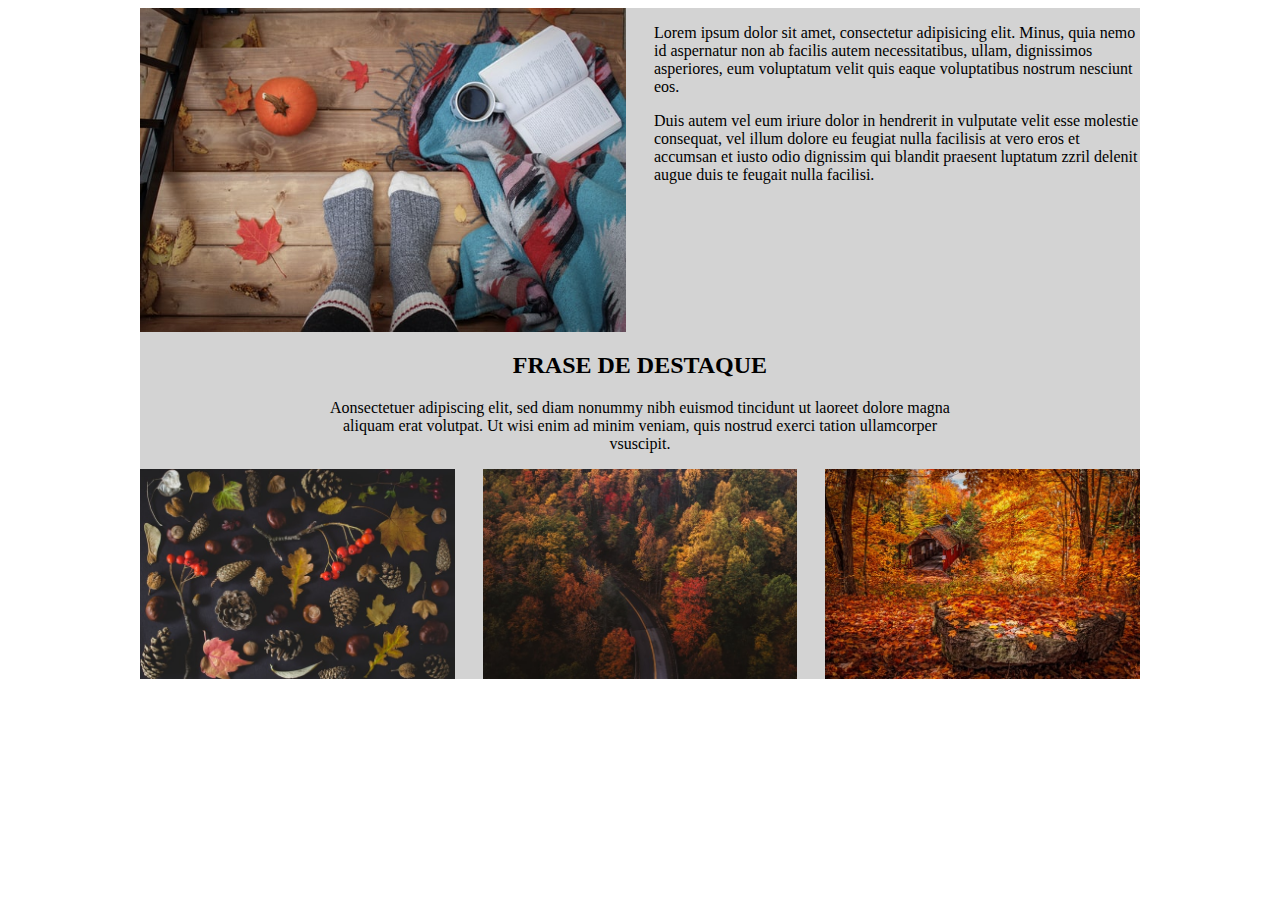
<file: aula_1/exercicio_demo_final_prof/index.html>
<!DOCTYPE html>
<html lang="en">
<head>
    <meta charset="UTF-8">
    <title>Teste Modelo</title>
    <link rel="stylesheet" href="estilos.css">
    
    <meta name="viewport" content="width=device-width, initial-scale=1">
    
</head>
<body>
  
  <div id="contentor_grelha">
     
      <img id="grande" src="imagens/imagem_1.jpg" alt="imagem de outono">
      
      <div id="descricao">
          <p>Lorem ipsum dolor sit amet, consectetur adipisicing elit. Minus, quia nemo id aspernatur non ab facilis autem necessitatibus, ullam, dignissimos asperiores, eum voluptatum velit quis eaque voluptatibus nostrum nesciunt eos.</p>
          
          <p>Duis autem vel eum iriure dolor in hendrerit in vulputate velit esse molestie consequat, vel illum dolore eu feugiat nulla facilisis at vero eros et accumsan et iusto odio dignissim qui blandit praesent luptatum zzril delenit augue duis te feugait nulla facilisi.</p>
      </div>
      
      <div id="destaque">
          <h2>FRASE DE DESTAQUE</h2>
          
          <p>Aonsectetuer adipiscing elit, sed diam nonummy nibh euismod tincidunt ut laoreet dolore magna aliquam erat volutpat. Ut wisi enim ad minim veniam, quis nostrud exerci tation ullamcorper vsuscipit.</p>
      </div>
      
      <img class="galeria" src="imagens/imagem_2.jpg" alt="imagem de outono">
      <img class="galeria" src="imagens/imagem_3.jpg" alt="imagem de outono">
      <img class="galeria" src="imagens/imagem_4.jpg" alt="imagem de outono">
      
      
  </div>
   
   
   
    
</body>
</html>
</file>
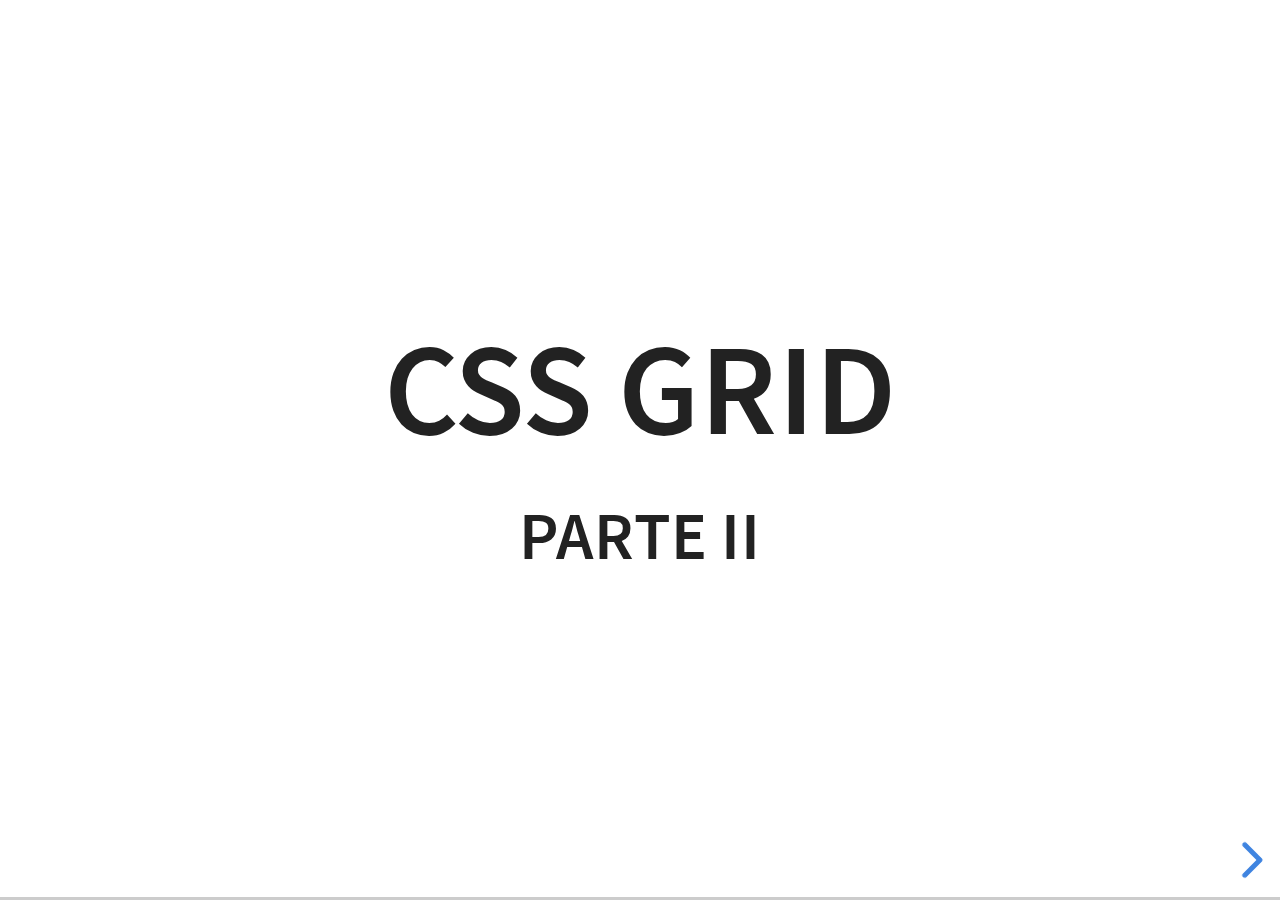
<file: aula_2/apresentacao/index.html>
<!doctype html>
<html lang="en">

<head>
	<meta charset="utf-8">
	<meta name="viewport" content="width=device-width, initial-scale=1.0, maximum-scale=1.0, user-scalable=no">

	<title>CSS Grid - II</title>

	<link rel="stylesheet" href="dist/reset.css">
	<link rel="stylesheet" href="dist/reveal.css">
	<!-- <link rel="stylesheet" href="dist/theme/black.css"> -->
	<link rel="stylesheet" href="dist/theme/white.css">

	<!-- Theme used for syntax highlighted code -->
	<link rel="stylesheet" href="plugin/highlight/monokai.css">
</head>

<body>
	<div class="reveal">
		<div class="slides">
			<section>
				<h1>CSS Grid</h1>
				<h3>parte II</h3>
			</section>

			<section>
				<h2>objectivos</h2>
				<p>consolidar conhecimentos aula anterior</p>
				<p>desenvolver uma folha de estilos com Grid</p>
				<p>compreender ligação entre Grid e Flexbox</p>
			</section>

			<section>
				<h2>pratica conceitos</h2>
				<p><a href="https://cssgridgarden.com">https://cssgridgarden.com</a></p>
			</section>

			<section>
				<h2>exemplo a desenvolver</h2>
				<img class="r-stretch" src="imagens_apresenta/layout_final.png" alt="layout final">
			</section>

			<section>
				<h2>exemplo a desenvolver</h2>

				<p><a href="../exercicio_aplicacao_alunos/index.html">código base</a></p>
			</section>
		</div>
	</div>

	<script src="dist/reveal.js"></script>
	<script src="plugin/notes/notes.js"></script>
	<script src="plugin/markdown/markdown.js"></script>
	<script src="plugin/highlight/highlight.js"></script>
	<script>
		// More info about initialization & config:
		// - https://revealjs.com/initialization/
		// - https://revealjs.com/config/
		Reveal.initialize({
			hash: true,

			// Learn about plugins: https://revealjs.com/plugins/
			plugins: [RevealMarkdown, RevealHighlight, RevealNotes]
		});
	</script>
</body>

</html>
</file>
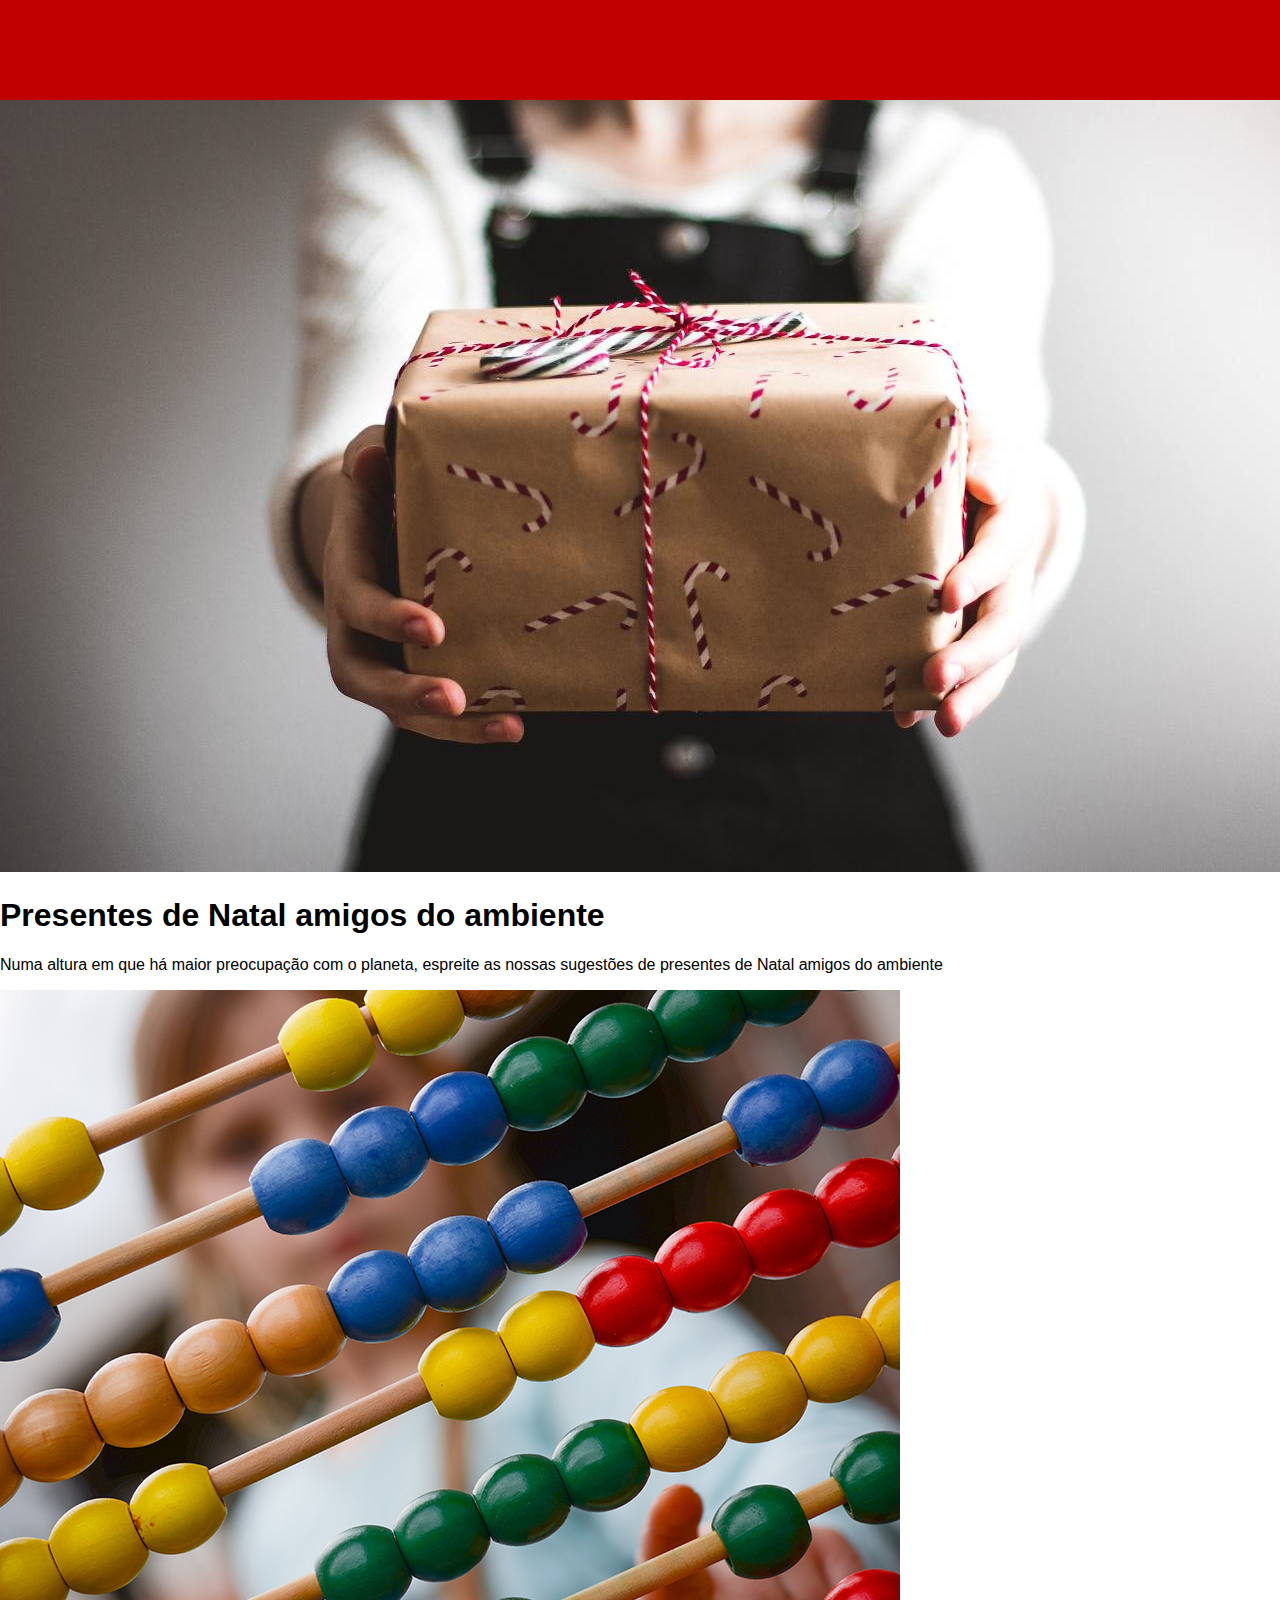
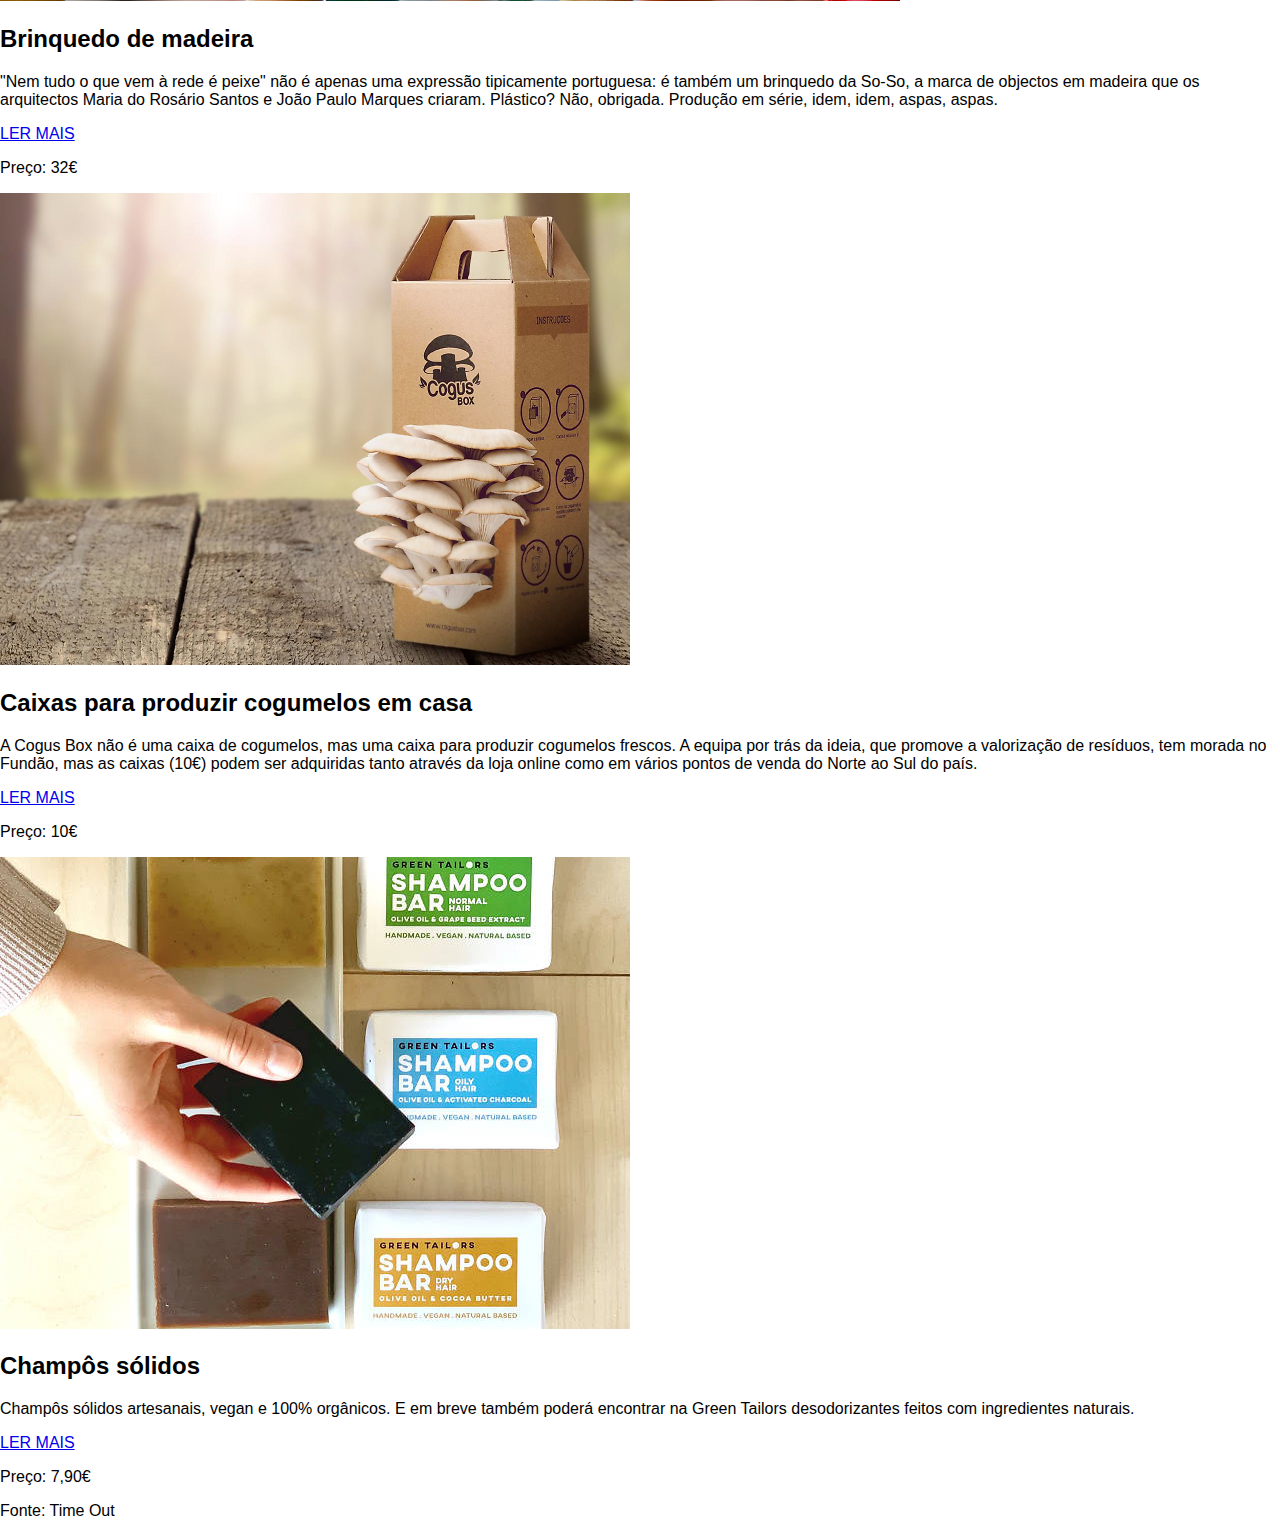
<file: aula_2/exercicio_aplicacao_alunos/index.html>
<!DOCTYPE html>
<html lang="pt">
    <head>
        <meta charset="UTF-8">
        <title>Natal Sustentável</title>

        <meta name="viewport" content="width=device-width, initial-scale=1.0">
        
        <link rel="stylesheet" href="estilos.css">
    </head>

    <body>

        <header>
<!--
            <h1>Logo</h1>

            <nav>
                <ul>
                    <li>Comprar</li>
                    <li>Visitar</li>
                    <li>Viajar</li>
                    <li>Conhecer</li>
                </ul>
            </nav>
-->
        </header>

        <main>

                <img id="banner" src="imagens/presente.jpg" alt="dar um presente">

                <h1>Presentes de Natal amigos do ambiente </h1>


                <p id="destaque">
                    Numa altura em que há maior preocupação com o planeta, espreite as nossas sugestões de presentes de Natal amigos do ambiente
                </p>



                <div>
                    <img src="imagens/brinquedo_madeira.jpg" alt="brinquedo de madeira">
                    <h2>Brinquedo de madeira </h2>
                    <p>"Nem tudo o que vem à rede é peixe" não é apenas uma expressão tipicamente portuguesa: é também um brinquedo da So-So, a marca de objectos em madeira que os arquitectos Maria do Rosário Santos e João Paulo Marques criaram. Plástico? Não, obrigada. Produção em série, idem, idem, aspas, aspas.</p>

                    <a href="#">LER MAIS</a>
                    
                    <p class="preco">Preço: 32€</p>
                </div>


                <div>
                    <img src="imagens/caixa_cogumelos.png" alt="caixa de cogumelos">
                    <h2>Caixas para produzir cogumelos em casa </h2>
                    <p>A Cogus Box não é uma caixa de cogumelos, mas uma caixa para produzir cogumelos frescos. A equipa por trás da ideia, que promove a valorização de resíduos, tem morada no Fundão, mas as caixas (10€) podem ser adquiridas tanto através da loja online como em vários pontos de venda do Norte ao Sul do país.</p>

                    <a href="#">LER MAIS</a>
                    
                    <p class="preco">Preço: 10€</p>
                </div>


                <div>
                    <img src="imagens/champo_solido.jpg" alt="champo sólido">
                    <h2>Champôs sólidos </h2>
                    <p>Champôs sólidos artesanais, vegan e 100% orgânicos. E em breve também poderá encontrar na Green Tailors desodorizantes feitos com ingredientes naturais.</p>

                    <a href="#">LER MAIS</a>
                    
                    <p class="preco">Preço: 7,90€</p>
                </div>


        </main>


        <footer>
            <p>Fonte: Time Out</p>
        </footer>   



    </body>
</html>
</file>
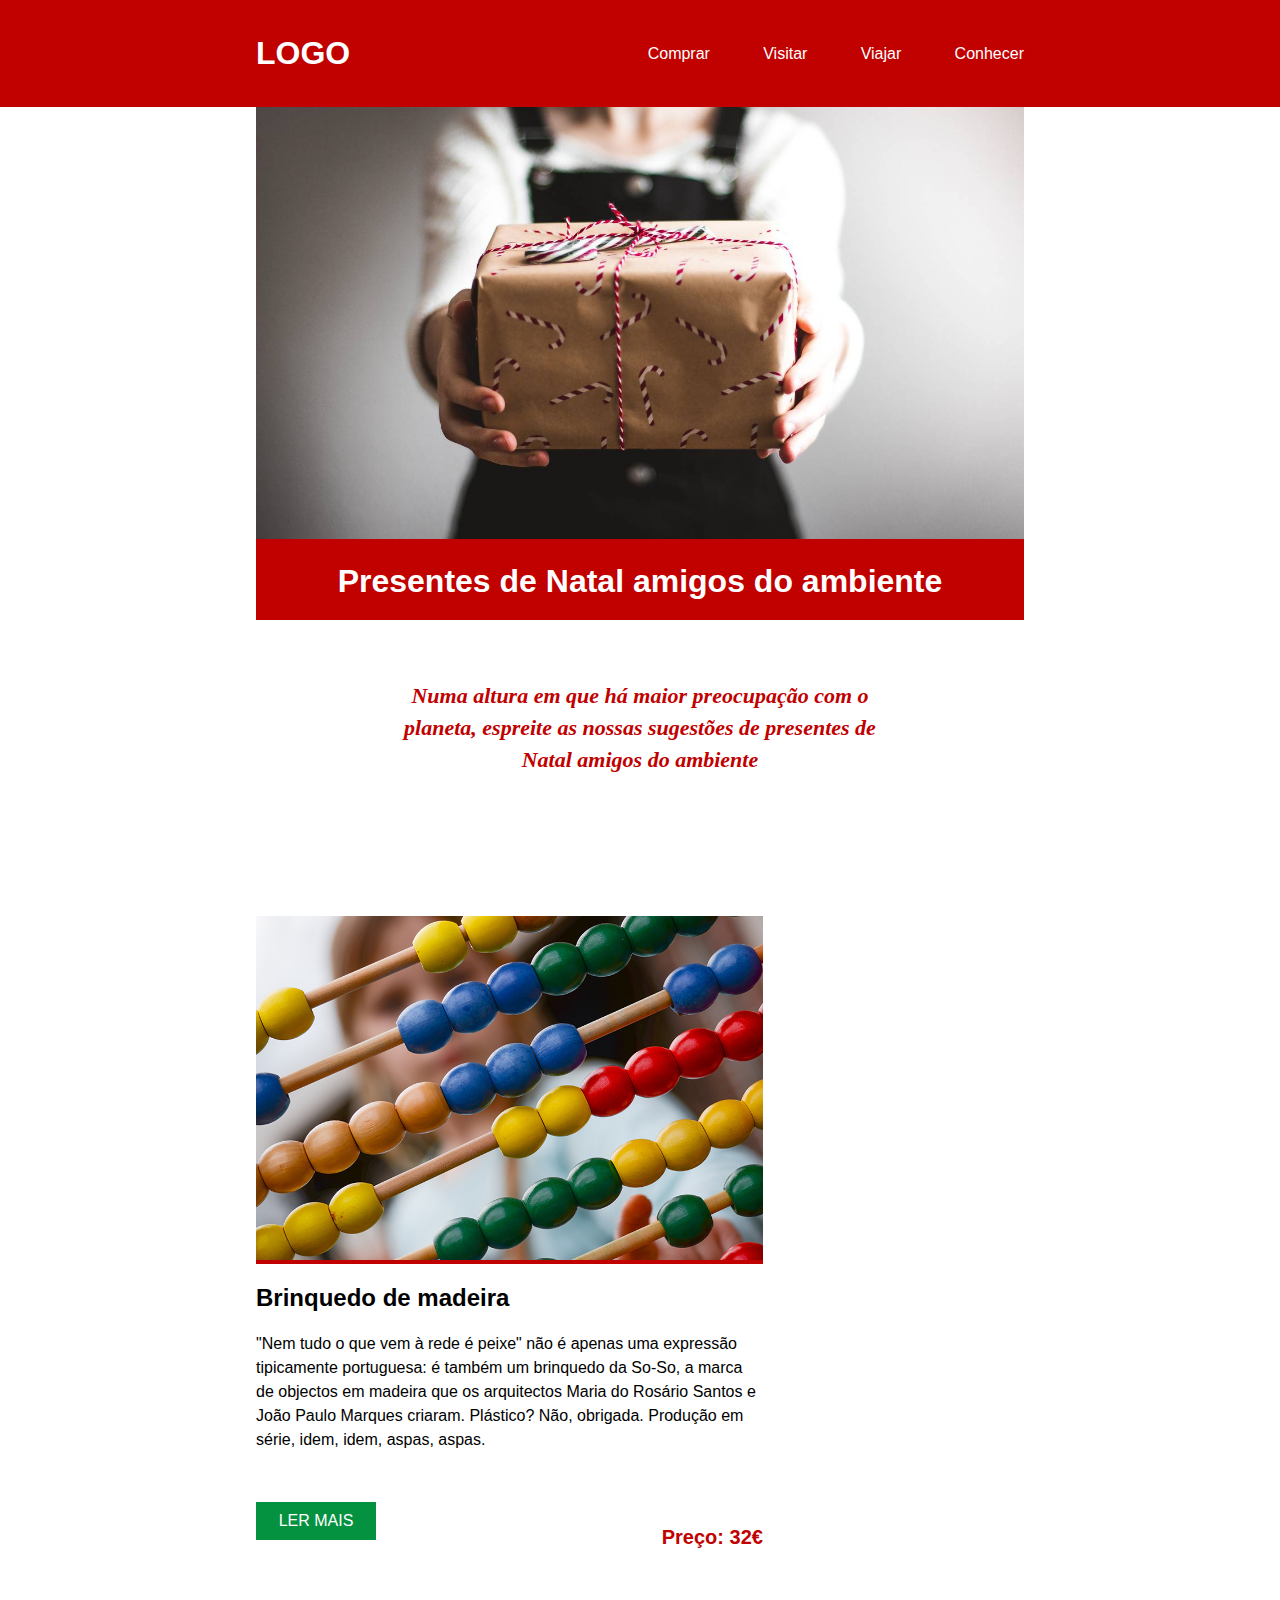
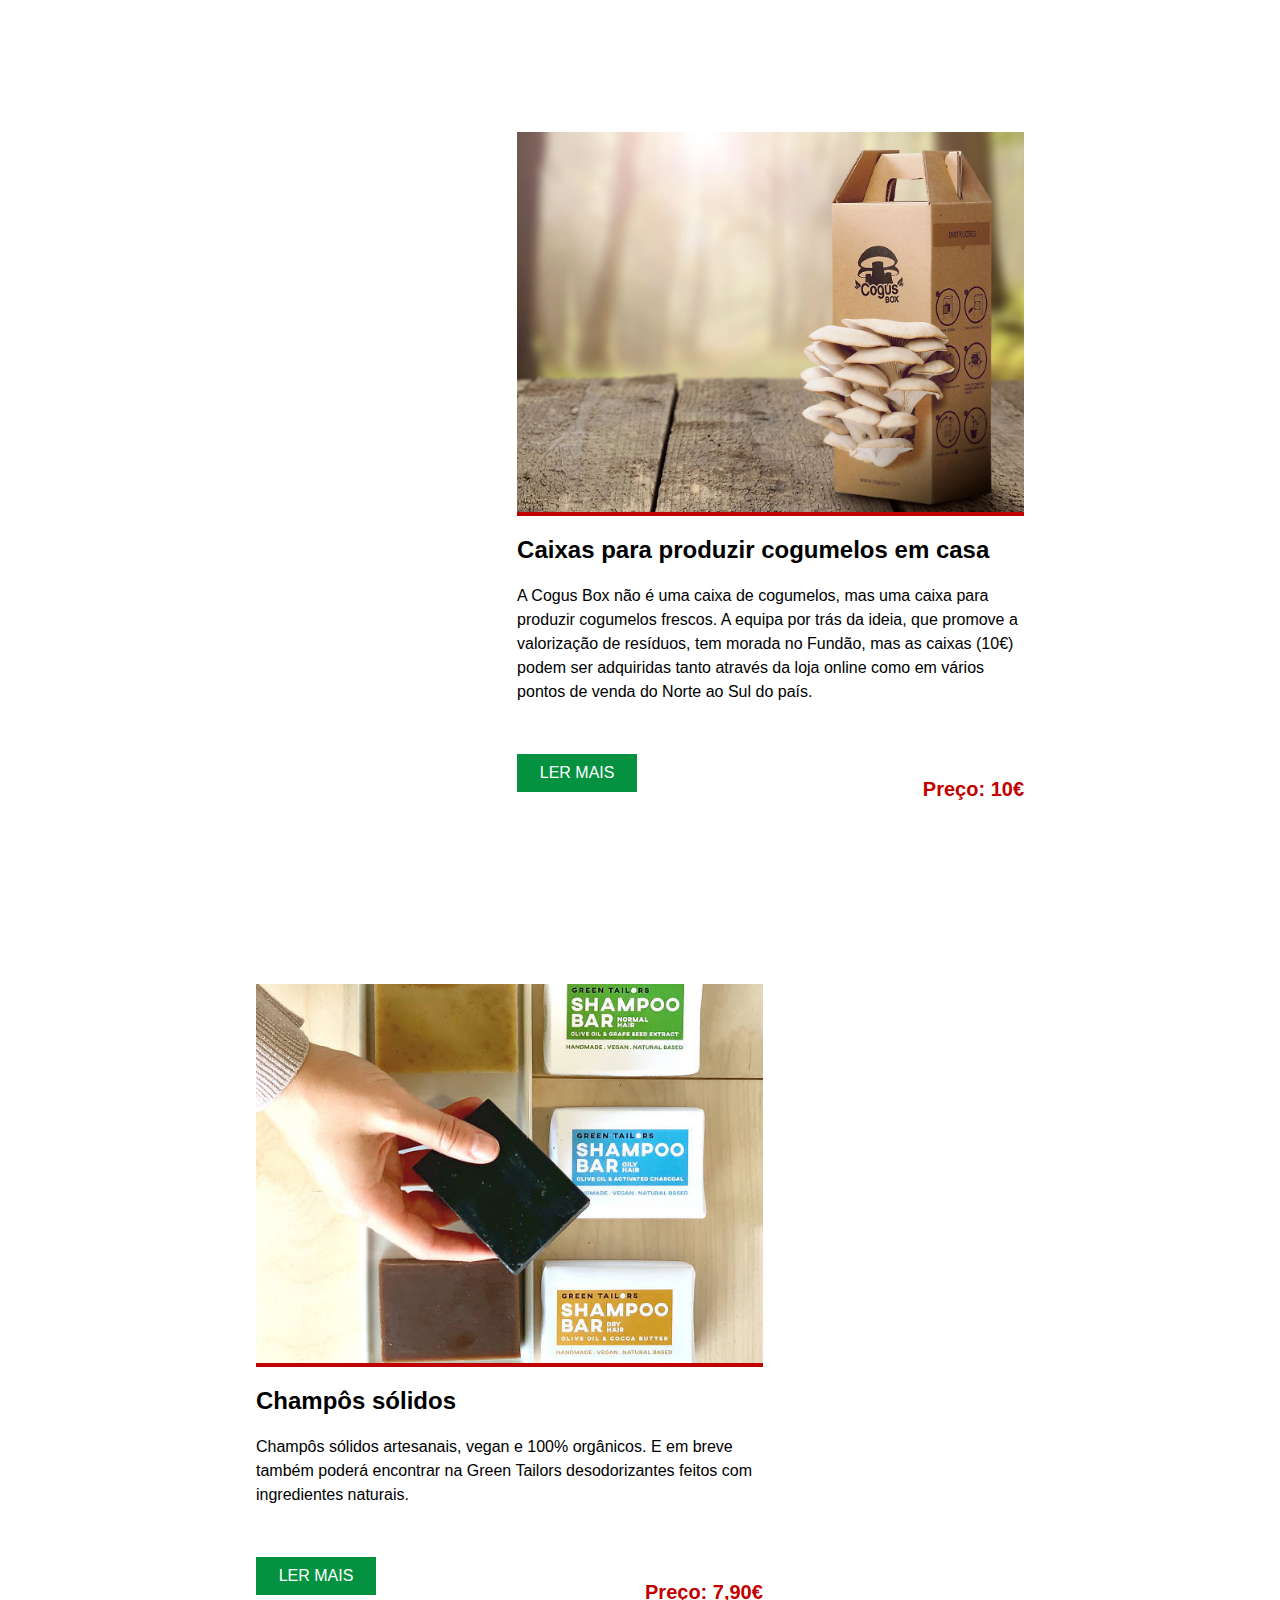
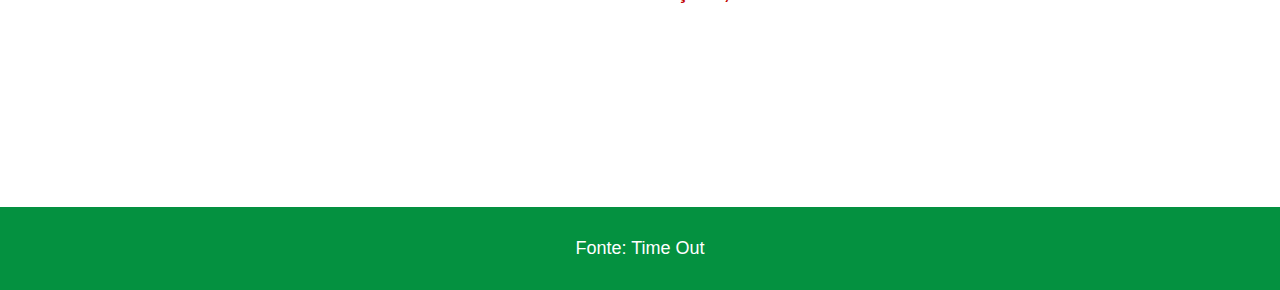
<file: aula_2/exercicio_aplicacao_versao_final_prof/index.html>
<!DOCTYPE html>
<html lang="pt">
    <head>
        <meta charset="UTF-8">
        <title>Natal Sustentável</title>

        <meta name="viewport" content="width=device-width, initial-scale=1.0">

        <link rel="stylesheet" href="estilos.css">


    </head>

    <body>

        <header>
            <div class="contentor_grelha">
                <h1 id="logo">LOGO</h1>

                <nav>
                    <ul>
                        <li>Comprar</li>
                        <li>Visitar</li>
                        <li>Viajar</li>
                        <li>Conhecer</li>
                    </ul>
                </nav>
            </div>
        </header>

        <main>
            <div class="contentor_grelha">

                <img id="banner" src="imagens/presente.jpg" alt="dar um presente">

                <h1>Presentes de Natal amigos do ambiente </h1>


                <p id="destaque">
                    Numa altura em que há maior preocupação com o planeta, espreite as nossas sugestões de presentes de Natal amigos do ambiente
                </p>



                <div class="produto_esquerda">
                    <img src="imagens/brinquedo_madeira.jpg" alt="brinquedo de madeira">
                    <h2>Brinquedo de madeira </h2>
                    <p>"Nem tudo o que vem à rede é peixe" não é apenas uma expressão tipicamente portuguesa: é também um brinquedo da So-So, a marca de objectos em madeira que os arquitectos Maria do Rosário Santos e João Paulo Marques criaram. Plástico? Não, obrigada. Produção em série, idem, idem, aspas, aspas.</p>

                    <div class="info">
                        <a href="#">LER MAIS</a>

                        <p class="preco">Preço: 32€</p>
                    </div>
                </div>


                <div class="produto_direita">
                    <img src="imagens/caixa_cogumelos.png" alt="caixa de cogumelos">
                    <h2>Caixas para produzir cogumelos em casa </h2>
                    <p>A Cogus Box não é uma caixa de cogumelos, mas uma caixa para produzir cogumelos frescos. A equipa por trás da ideia, que promove a valorização de resíduos, tem morada no Fundão, mas as caixas (10€) podem ser adquiridas tanto através da loja online como em vários pontos de venda do Norte ao Sul do país.</p>

                    <div class="info">
                        <a href="#">LER MAIS</a>

                        <p class="preco">Preço: 10€</p>
                    </div>
                </div>


                <div class="produto_esquerda">
                    <img src="imagens/champo_solido.jpg" alt="champo sólido">
                    <h2>Champôs sólidos </h2>
                    <p>Champôs sólidos artesanais, vegan e 100% orgânicos. E em breve também poderá encontrar na Green Tailors desodorizantes feitos com ingredientes naturais.</p>

                    <div class="info">
                        <a href="#">LER MAIS</a>

                        <p class="preco">Preço: 7,90€</p>
                    </div>
                </div>




            </div>


        </main>


        <footer>
            <p>Fonte: Time Out</p>
        </footer>   



    </body>
</html>
</file>
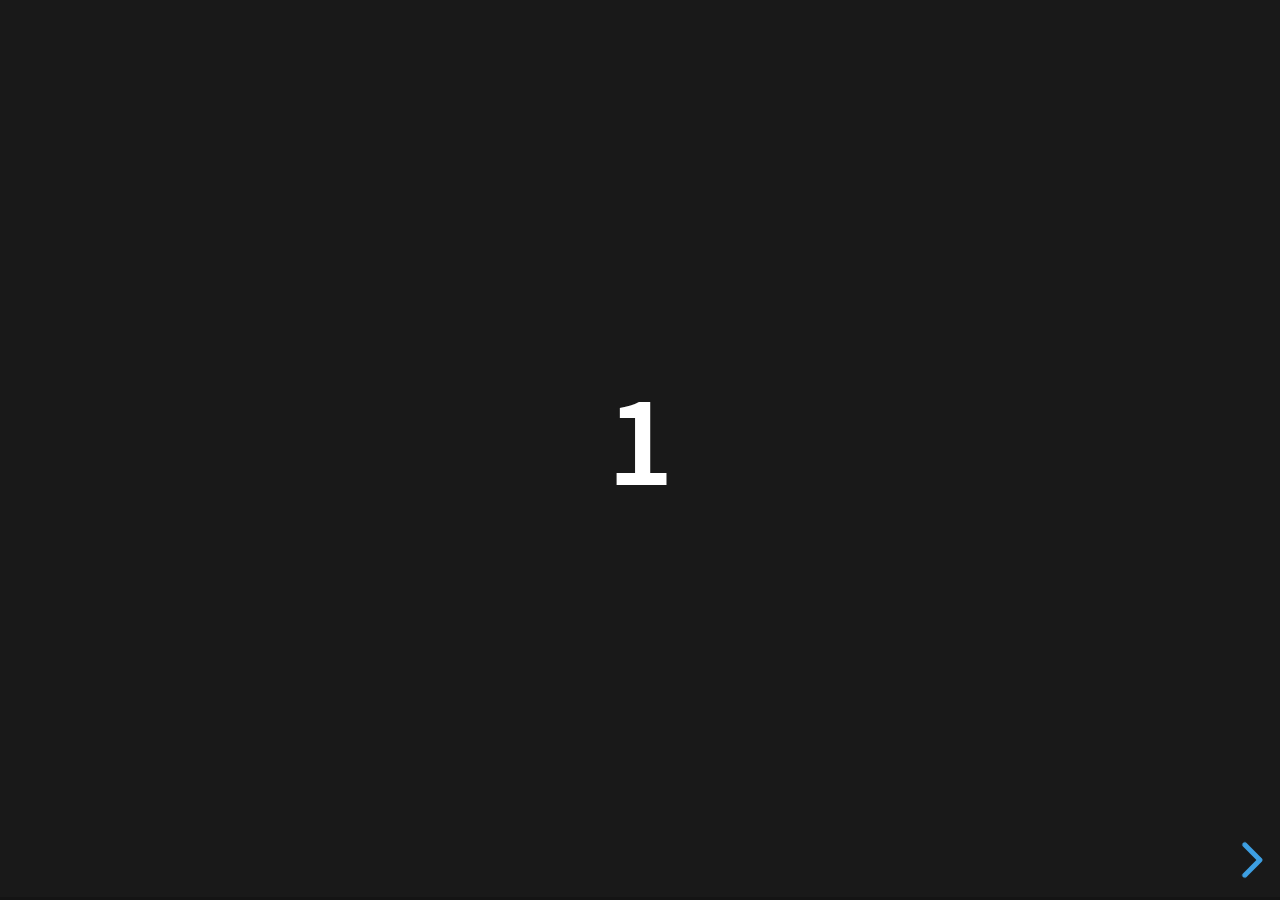
<file: aula_1/apresentacao/examples/500-slides.html>
<!doctype html>
<html lang="en">
	<head>
		<meta charset="utf-8">

		<title>reveal.js - 500 slides</title>

		<meta name="viewport" content="width=device-width, initial-scale=1.0, maximum-scale=1.0, user-scalable=no">

		<link rel="stylesheet" href="../dist/reveal.css">
		<link rel="stylesheet" href="../dist/theme/black.css">
	</head>

	<body>
		<div class="reveal">
			<div class="slides">
				<section><h1>1</h1></section>
				<section><h1>2</h1></section>
				<section><h1>3</h1></section>
				<section><h1>4</h1></section>
				<section><h1>5</h1></section>
				<section><h1>6</h1></section>
				<section><h1>7</h1></section>
				<section><h1>8</h1></section>
				<section><h1>9</h1></section>
				<section><h1>10</h1></section>
				<section><h1>11</h1></section>
				<section><h1>12</h1></section>
				<section><h1>13</h1></section>
				<section><h1>14</h1></section>
				<section><h1>15</h1></section>
				<section><h1>16</h1></section>
				<section><h1>17</h1></section>
				<section><h1>18</h1></section>
				<section><h1>19</h1></section>
				<section><h1>20</h1></section>
				<section><h1>21</h1></section>
				<section><h1>22</h1></section>
				<section><h1>23</h1></section>
				<section><h1>24</h1></section>
				<section><h1>25</h1></section>
				<section><h1>26</h1></section>
				<section><h1>27</h1></section>
				<section><h1>28</h1></section>
				<section><h1>29</h1></section>
				<section><h1>30</h1></section>
				<section><h1>31</h1></section>
				<section><h1>32</h1></section>
				<section><h1>33</h1></section>
				<section><h1>34</h1></section>
				<section><h1>35</h1></section>
				<section><h1>36</h1></section>
				<section><h1>37</h1></section>
				<section><h1>38</h1></section>
				<section><h1>39</h1></section>
				<section><h1>40</h1></section>
				<section><h1>41</h1></section>
				<section><h1>42</h1></section>
				<section><h1>43</h1></section>
				<section><h1>44</h1></section>
				<section><h1>45</h1></section>
				<section><h1>46</h1></section>
				<section><h1>47</h1></section>
				<section><h1>48</h1></section>
				<section><h1>49</h1></section>
				<section><h1>50</h1></section>
				<section><h1>51</h1></section>
				<section><h1>52</h1></section>
				<section><h1>53</h1></section>
				<section><h1>54</h1></section>
				<section><h1>55</h1></section>
				<section><h1>56</h1></section>
				<section><h1>57</h1></section>
				<section><h1>58</h1></section>
				<section><h1>59</h1></section>
				<section><h1>60</h1></section>
				<section><h1>61</h1></section>
				<section><h1>62</h1></section>
				<section><h1>63</h1></section>
				<section><h1>64</h1></section>
				<section><h1>65</h1></section>
				<section><h1>66</h1></section>
				<section><h1>67</h1></section>
				<section><h1>68</h1></section>
				<section><h1>69</h1></section>
				<section><h1>70</h1></section>
				<section><h1>71</h1></section>
				<section><h1>72</h1></section>
				<section><h1>73</h1></section>
				<section><h1>74</h1></section>
				<section><h1>75</h1></section>
				<section><h1>76</h1></section>
				<section><h1>77</h1></section>
				<section><h1>78</h1></section>
				<section><h1>79</h1></section>
				<section><h1>80</h1></section>
				<section><h1>81</h1></section>
				<section><h1>82</h1></section>
				<section><h1>83</h1></section>
				<section><h1>84</h1></section>
				<section><h1>85</h1></section>
				<section><h1>86</h1></section>
				<section><h1>87</h1></section>
				<section><h1>88</h1></section>
				<section><h1>89</h1></section>
				<section><h1>90</h1></section>
				<section><h1>91</h1></section>
				<section><h1>92</h1></section>
				<section><h1>93</h1></section>
				<section><h1>94</h1></section>
				<section><h1>95</h1></section>
				<section><h1>96</h1></section>
				<section><h1>97</h1></section>
				<section><h1>98</h1></section>
				<section><h1>99</h1></section>
				<section><h1>100</h1></section>
				<section><h1>101</h1></section>
				<section><h1>102</h1></section>
				<section><h1>103</h1></section>
				<section><h1>104</h1></section>
				<section><h1>105</h1></section>
				<section><h1>106</h1></section>
				<section><h1>107</h1></section>
				<section><h1>108</h1></section>
				<section><h1>109</h1></section>
				<section><h1>110</h1></section>
				<section><h1>111</h1></section>
				<section><h1>112</h1></section>
				<section><h1>113</h1></section>
				<section><h1>114</h1></section>
				<section><h1>115</h1></section>
				<section><h1>116</h1></section>
				<section><h1>117</h1></section>
				<section><h1>118</h1></section>
				<section><h1>119</h1></section>
				<section><h1>120</h1></section>
				<section><h1>121</h1></section>
				<section><h1>122</h1></section>
				<section><h1>123</h1></section>
				<section><h1>124</h1></section>
				<section><h1>125</h1></section>
				<section><h1>126</h1></section>
				<section><h1>127</h1></section>
				<section><h1>128</h1></section>
				<section><h1>129</h1></section>
				<section><h1>130</h1></section>
				<section><h1>131</h1></section>
				<section><h1>132</h1></section>
				<section><h1>133</h1></section>
				<section><h1>134</h1></section>
				<section><h1>135</h1></section>
				<section><h1>136</h1></section>
				<section><h1>137</h1></section>
				<section><h1>138</h1></section>
				<section><h1>139</h1></section>
				<section><h1>140</h1></section>
				<section><h1>141</h1></section>
				<section><h1>142</h1></section>
				<section><h1>143</h1></section>
				<section><h1>144</h1></section>
				<section><h1>145</h1></section>
				<section><h1>146</h1></section>
				<section><h1>147</h1></section>
				<section><h1>148</h1></section>
				<section><h1>149</h1></section>
				<section><h1>150</h1></section>
				<section><h1>151</h1></section>
				<section><h1>152</h1></section>
				<section><h1>153</h1></section>
				<section><h1>154</h1></section>
				<section><h1>155</h1></section>
				<section><h1>156</h1></section>
				<section><h1>157</h1></section>
				<section><h1>158</h1></section>
				<section><h1>159</h1></section>
				<section><h1>160</h1></section>
				<section><h1>161</h1></section>
				<section><h1>162</h1></section>
				<section><h1>163</h1></section>
				<section><h1>164</h1></section>
				<section><h1>165</h1></section>
				<section><h1>166</h1></section>
				<section><h1>167</h1></section>
				<section><h1>168</h1></section>
				<section><h1>169</h1></section>
				<section><h1>170</h1></section>
				<section><h1>171</h1></section>
				<section><h1>172</h1></section>
				<section><h1>173</h1></section>
				<section><h1>174</h1></section>
				<section><h1>175</h1></section>
				<section><h1>176</h1></section>
				<section><h1>177</h1></section>
				<section><h1>178</h1></section>
				<section><h1>179</h1></section>
				<section><h1>180</h1></section>
				<section><h1>181</h1></section>
				<section><h1>182</h1></section>
				<section><h1>183</h1></section>
				<section><h1>184</h1></section>
				<section><h1>185</h1></section>
				<section><h1>186</h1></section>
				<section><h1>187</h1></section>
				<section><h1>188</h1></section>
				<section><h1>189</h1></section>
				<section><h1>190</h1></section>
				<section><h1>191</h1></section>
				<section><h1>192</h1></section>
				<section><h1>193</h1></section>
				<section><h1>194</h1></section>
				<section><h1>195</h1></section>
				<section><h1>196</h1></section>
				<section><h1>197</h1></section>
				<section><h1>198</h1></section>
				<section><h1>199</h1></section>
				<section><h1>200</h1></section>
				<section><h1>201</h1></section>
				<section><h1>202</h1></section>
				<section><h1>203</h1></section>
				<section><h1>204</h1></section>
				<section><h1>205</h1></section>
				<section><h1>206</h1></section>
				<section><h1>207</h1></section>
				<section><h1>208</h1></section>
				<section><h1>209</h1></section>
				<section><h1>210</h1></section>
				<section><h1>211</h1></section>
				<section><h1>212</h1></section>
				<section><h1>213</h1></section>
				<section><h1>214</h1></section>
				<section><h1>215</h1></section>
				<section><h1>216</h1></section>
				<section><h1>217</h1></section>
				<section><h1>218</h1></section>
				<section><h1>219</h1></section>
				<section><h1>220</h1></section>
				<section><h1>221</h1></section>
				<section><h1>222</h1></section>
				<section><h1>223</h1></section>
				<section><h1>224</h1></section>
				<section><h1>225</h1></section>
				<section><h1>226</h1></section>
				<section><h1>227</h1></section>
				<section><h1>228</h1></section>
				<section><h1>229</h1></section>
				<section><h1>230</h1></section>
				<section><h1>231</h1></section>
				<section><h1>232</h1></section>
				<section><h1>233</h1></section>
				<section><h1>234</h1></section>
				<section><h1>235</h1></section>
				<section><h1>236</h1></section>
				<section><h1>237</h1></section>
				<section><h1>238</h1></section>
				<section><h1>239</h1></section>
				<section><h1>240</h1></section>
				<section><h1>241</h1></section>
				<section><h1>242</h1></section>
				<section><h1>243</h1></section>
				<section><h1>244</h1></section>
				<section><h1>245</h1></section>
				<section><h1>246</h1></section>
				<section><h1>247</h1></section>
				<section><h1>248</h1></section>
				<section><h1>249</h1></section>
				<section><h1>250</h1></section>
				<section><h1>251</h1></section>
				<section><h1>252</h1></section>
				<section><h1>253</h1></section>
				<section><h1>254</h1></section>
				<section><h1>255</h1></section>
				<section><h1>256</h1></section>
				<section><h1>257</h1></section>
				<section><h1>258</h1></section>
				<section><h1>259</h1></section>
				<section><h1>260</h1></section>
				<section><h1>261</h1></section>
				<section><h1>262</h1></section>
				<section><h1>263</h1></section>
				<section><h1>264</h1></section>
				<section><h1>265</h1></section>
				<section><h1>266</h1></section>
				<section><h1>267</h1></section>
				<section><h1>268</h1></section>
				<section><h1>269</h1></section>
				<section><h1>270</h1></section>
				<section><h1>271</h1></section>
				<section><h1>272</h1></section>
				<section><h1>273</h1></section>
				<section><h1>274</h1></section>
				<section><h1>275</h1></section>
				<section><h1>276</h1></section>
				<section><h1>277</h1></section>
				<section><h1>278</h1></section>
				<section><h1>279</h1></section>
				<section><h1>280</h1></section>
				<section><h1>281</h1></section>
				<section><h1>282</h1></section>
				<section><h1>283</h1></section>
				<section><h1>284</h1></section>
				<section><h1>285</h1></section>
				<section><h1>286</h1></section>
				<section><h1>287</h1></section>
				<section><h1>288</h1></section>
				<section><h1>289</h1></section>
				<section><h1>290</h1></section>
				<section><h1>291</h1></section>
				<section><h1>292</h1></section>
				<section><h1>293</h1></section>
				<section><h1>294</h1></section>
				<section><h1>295</h1></section>
				<section><h1>296</h1></section>
				<section><h1>297</h1></section>
				<section><h1>298</h1></section>
				<section><h1>299</h1></section>
				<section><h1>300</h1></section>
				<section><h1>301</h1></section>
				<section><h1>302</h1></section>
				<section><h1>303</h1></section>
				<section><h1>304</h1></section>
				<section><h1>305</h1></section>
				<section><h1>306</h1></section>
				<section><h1>307</h1></section>
				<section><h1>308</h1></section>
				<section><h1>309</h1></section>
				<section><h1>310</h1></section>
				<section><h1>311</h1></section>
				<section><h1>312</h1></section>
				<section><h1>313</h1></section>
				<section><h1>314</h1></section>
				<section><h1>315</h1></section>
				<section><h1>316</h1></section>
				<section><h1>317</h1></section>
				<section><h1>318</h1></section>
				<section><h1>319</h1></section>
				<section><h1>320</h1></section>
				<section><h1>321</h1></section>
				<section><h1>322</h1></section>
				<section><h1>323</h1></section>
				<section><h1>324</h1></section>
				<section><h1>325</h1></section>
				<section><h1>326</h1></section>
				<section><h1>327</h1></section>
				<section><h1>328</h1></section>
				<section><h1>329</h1></section>
				<section><h1>330</h1></section>
				<section><h1>331</h1></section>
				<section><h1>332</h1></section>
				<section><h1>333</h1></section>
				<section><h1>334</h1></section>
				<section><h1>335</h1></section>
				<section><h1>336</h1></section>
				<section><h1>337</h1></section>
				<section><h1>338</h1></section>
				<section><h1>339</h1></section>
				<section><h1>340</h1></section>
				<section><h1>341</h1></section>
				<section><h1>342</h1></section>
				<section><h1>343</h1></section>
				<section><h1>344</h1></section>
				<section><h1>345</h1></section>
				<section><h1>346</h1></section>
				<section><h1>347</h1></section>
				<section><h1>348</h1></section>
				<section><h1>349</h1></section>
				<section><h1>350</h1></section>
				<section><h1>351</h1></section>
				<section><h1>352</h1></section>
				<section><h1>353</h1></section>
				<section><h1>354</h1></section>
				<section><h1>355</h1></section>
				<section><h1>356</h1></section>
				<section><h1>357</h1></section>
				<section><h1>358</h1></section>
				<section><h1>359</h1></section>
				<section><h1>360</h1></section>
				<section><h1>361</h1></section>
				<section><h1>362</h1></section>
				<section><h1>363</h1></section>
				<section><h1>364</h1></section>
				<section><h1>365</h1></section>
				<section><h1>366</h1></section>
				<section><h1>367</h1></section>
				<section><h1>368</h1></section>
				<section><h1>369</h1></section>
				<section><h1>370</h1></section>
				<section><h1>371</h1></section>
				<section><h1>372</h1></section>
				<section><h1>373</h1></section>
				<section><h1>374</h1></section>
				<section><h1>375</h1></section>
				<section><h1>376</h1></section>
				<section><h1>377</h1></section>
				<section><h1>378</h1></section>
				<section><h1>379</h1></section>
				<section><h1>380</h1></section>
				<section><h1>381</h1></section>
				<section><h1>382</h1></section>
				<section><h1>383</h1></section>
				<section><h1>384</h1></section>
				<section><h1>385</h1></section>
				<section><h1>386</h1></section>
				<section><h1>387</h1></section>
				<section><h1>388</h1></section>
				<section><h1>389</h1></section>
				<section><h1>390</h1></section>
				<section><h1>391</h1></section>
				<section><h1>392</h1></section>
				<section><h1>393</h1></section>
				<section><h1>394</h1></section>
				<section><h1>395</h1></section>
				<section><h1>396</h1></section>
				<section><h1>397</h1></section>
				<section><h1>398</h1></section>
				<section><h1>399</h1></section>
				<section><h1>400</h1></section>
				<section><h1>401</h1></section>
				<section><h1>402</h1></section>
				<section><h1>403</h1></section>
				<section><h1>404</h1></section>
				<section><h1>405</h1></section>
				<section><h1>406</h1></section>
				<section><h1>407</h1></section>
				<section><h1>408</h1></section>
				<section><h1>409</h1></section>
				<section><h1>410</h1></section>
				<section><h1>411</h1></section>
				<section><h1>412</h1></section>
				<section><h1>413</h1></section>
				<section><h1>414</h1></section>
				<section><h1>415</h1></section>
				<section><h1>416</h1></section>
				<section><h1>417</h1></section>
				<section><h1>418</h1></section>
				<section><h1>419</h1></section>
				<section><h1>420</h1></section>
				<section><h1>421</h1></section>
				<section><h1>422</h1></section>
				<section><h1>423</h1></section>
				<section><h1>424</h1></section>
				<section><h1>425</h1></section>
				<section><h1>426</h1></section>
				<section><h1>427</h1></section>
				<section><h1>428</h1></section>
				<section><h1>429</h1></section>
				<section><h1>430</h1></section>
				<section><h1>431</h1></section>
				<section><h1>432</h1></section>
				<section><h1>433</h1></section>
				<section><h1>434</h1></section>
				<section><h1>435</h1></section>
				<section><h1>436</h1></section>
				<section><h1>437</h1></section>
				<section><h1>438</h1></section>
				<section><h1>439</h1></section>
				<section><h1>440</h1></section>
				<section><h1>441</h1></section>
				<section><h1>442</h1></section>
				<section><h1>443</h1></section>
				<section><h1>444</h1></section>
				<section><h1>445</h1></section>
				<section><h1>446</h1></section>
				<section><h1>447</h1></section>
				<section><h1>448</h1></section>
				<section><h1>449</h1></section>
				<section><h1>450</h1></section>
				<section><h1>451</h1></section>
				<section><h1>452</h1></section>
				<section><h1>453</h1></section>
				<section><h1>454</h1></section>
				<section><h1>455</h1></section>
				<section><h1>456</h1></section>
				<section><h1>457</h1></section>
				<section><h1>458</h1></section>
				<section><h1>459</h1></section>
				<section><h1>460</h1></section>
				<section><h1>461</h1></section>
				<section><h1>462</h1></section>
				<section><h1>463</h1></section>
				<section><h1>464</h1></section>
				<section><h1>465</h1></section>
				<section><h1>466</h1></section>
				<section><h1>467</h1></section>
				<section><h1>468</h1></section>
				<section><h1>469</h1></section>
				<section><h1>470</h1></section>
				<section><h1>471</h1></section>
				<section><h1>472</h1></section>
				<section><h1>473</h1></section>
				<section><h1>474</h1></section>
				<section><h1>475</h1></section>
				<section><h1>476</h1></section>
				<section><h1>477</h1></section>
				<section><h1>478</h1></section>
				<section><h1>479</h1></section>
				<section><h1>480</h1></section>
				<section><h1>481</h1></section>
				<section><h1>482</h1></section>
				<section><h1>483</h1></section>
				<section><h1>484</h1></section>
				<section><h1>485</h1></section>
				<section><h1>486</h1></section>
				<section><h1>487</h1></section>
				<section><h1>488</h1></section>
				<section><h1>489</h1></section>
				<section><h1>490</h1></section>
				<section><h1>491</h1></section>
				<section><h1>492</h1></section>
				<section><h1>493</h1></section>
				<section><h1>494</h1></section>
				<section><h1>495</h1></section>
				<section><h1>496</h1></section>
				<section><h1>497</h1></section>
				<section><h1>498</h1></section>
				<section><h1>499</h1></section>
			</div>
		</div>

		<script src="../dist/reveal.js"></script>
		<script>
			Reveal.initialize({
				transition: 'linear'
			});
		</script>
	</body>
</html>
</file>
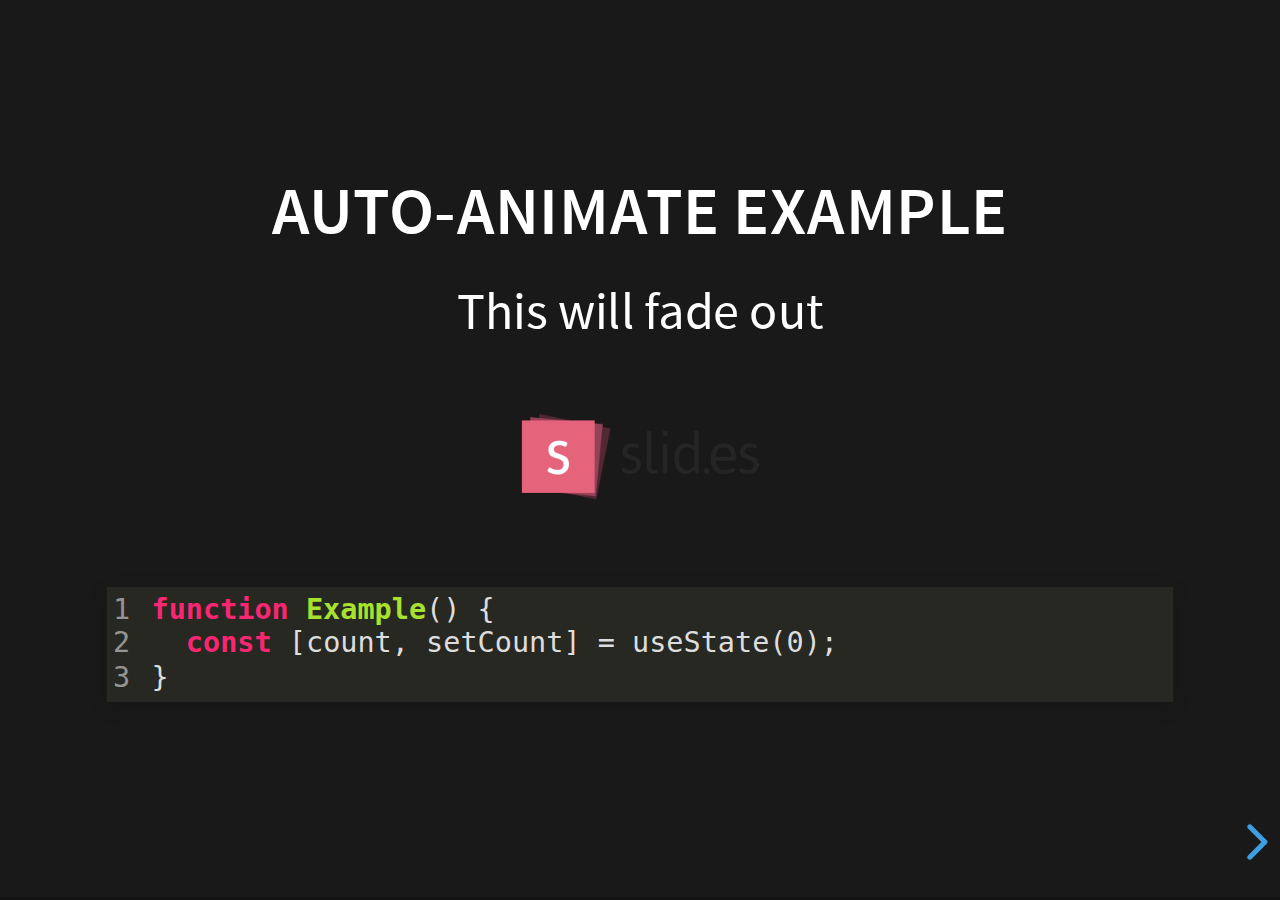
<file: aula_1/apresentacao/examples/auto-animate.html>
<!doctype html>
<html lang="en">

	<head>
		<meta charset="utf-8">

		<title>reveal.js - Auto Animate</title>

		<meta name="viewport" content="width=device-width, initial-scale=1.0, maximum-scale=1.0, user-scalable=no">

		<link rel="stylesheet" href="../dist/reveal.css">
		<link rel="stylesheet" href="../dist/theme/black.css" id="theme">
		<link rel="stylesheet" href="../plugin/highlight/monokai.css">
	</head>

	<body>

		<div class="reveal">

			<div class="slides">
				<section data-auto-animate data-auto-animate-unmatched="fade">
					<h3>Auto-Animate Example</h3>
					<p>This will fade out</p>
					<img src="assets/image1.png" style="height: 100px;">
					<pre data-id="code"><code data-line-numbers class="hljs" data-trim>
						function Example() {
						  const [count, setCount] = useState(0);
						}
					</code></pre>
				</section>
				<section data-auto-animate data-auto-animate-unmatched="fade">
					<h3>Auto-Animate Example</h3>
					<p style="opacity: 0.2; margin-top: 100px;">This will fade out</p>
					<p>This element is unmatched</p>
					<img src="assets/image1.png" style="height: 150px;">
					<pre data-id="code"><code data-line-numbers class="hljs" data-trim>
						function Example() {
						  New line!
						  const [count, setCount] = useState(0);
						}
					</code></pre>
				</section>

				<section data-auto-animate>
					<p data-id="text-props" style="background: #555; line-height: 1em; letter-spacing: 0em;">Line Height & Letter Spacing</p>
				</section>
				<section data-auto-animate>
					<p data-id="text-props" style="background: #555; line-height: 3em; letter-spacing: 0.2em;">Line Height & Letter Spacing</p>
				</section>

				<section>
					<section data-auto-animate>
						<pre data-id="code"><code data-line-numbers class="hljs" data-trim>
							import React, { useState } from 'react';

							function Example() {
							  const [count, setCount] = useState(0);

							  return (
							    ...
							  );
							}
						</code></pre>
					</section>
					<section data-auto-animate>
						<pre data-id="code"><code data-line-numbers class="hljs" data-trim>
							function Example() {
							  const [count, setCount] = useState(0);

							  return (
							    &lt;div&gt;
							      &lt;p&gt;You clicked {count} times&lt;/p&gt;
							      &lt;button onClick={() =&gt; setCount(count + 1)}&gt;
							        Click me
							      &lt;/button&gt;
							    &lt;/div&gt;
							  );
							}
						</code></pre>
					</section>
					<section data-auto-animate>
						<pre data-id="code"><code data-line-numbers class="hljs" data-trim>
							function Example() {
							  // A comment!
							  const [count, setCount] = useState(0);

							  return (
							    &lt;div&gt;
							      &lt;p&gt;You clicked {count} times&lt;/p&gt;
							      &lt;button onClick={() =&gt; setCount(count + 1)}&gt;
							        Click me
							      &lt;/button&gt;
							    &lt;/div&gt;
							  );
							}
						</code></pre>
					</section>
				</section>

				<section>
					<section data-auto-animate>
						<h3>Swapping list items</h3>
						<ul>
							<li>One</li>
							<li>Two</li>
							<li>Three</li>
						</ul>
					</section>
					<section data-auto-animate>
						<h3>Swapping list items</h3>
						<ul>
							<li>Two</li>
							<li>One</li>
							<li>Three</li>
						</ul>
					</section>
					<section data-auto-animate>
						<h3>Swapping list items</h3>
						<ul>
							<li>Two</li>
							<li>Three</li>
							<li>One</li>
						</ul>
					</section>
				</section>

				<section data-auto-animate style="height: 600px">
					<h3 style="opacity: 0.3; font-size: 18px;">SLIDE 1</h3>
					<h2 data-id="title" style="margin-top: 260px;">Animate Anything</h2>
					<div data-id="1" style="background: white; position: absolute; top: 150px; left: 16%; width: 60px; height: 60px;"></div>
					<div data-id="2" style="background: white; position: absolute; top: 150px; left: 36%; width: 60px; height: 60px;"></div>
					<div data-id="3" style="background: white; position: absolute; top: 150px; left: 56%; width: 60px; height: 60px;"></div>
					<div data-id="4" style="background: white; position: absolute; top: 150px; left: 76%; width: 60px; height: 60px;"></div>
				</section>
				<section data-auto-animate style="height: 600px">
					<h3 style="opacity: 0.3; font-size: 18px;">SLIDE 2</h3>
					<h2 data-id="title" style="margin-top: 500px">With Auto Animate</h2>
					<div data-id="1" style="background: cyan; position: absolute; bottom: 190px; left: 16%; width: 60px; height: 60px;"></div>
					<div data-id="2" style="background: magenta; position: absolute; bottom: 190px; left: 36%; width: 60px; height: 160px;"></div>
					<div data-id="3" style="background: yellow; position: absolute; bottom: 190px; left: 56%; width: 60px; height: 260px;"></div>
					<div data-id="4" style="background: red; position: absolute; bottom: 190px; left: 76%; width: 60px; height: 360px;"></div>
				</section>
				<section data-auto-animate style="height: 600px">
					<h3 style="opacity: 0.3; font-size: 18px;">SLIDE 3</h3>
					<h2 data-id="title" style="margin-top: 500px; opacity: 0;">With Auto Animate</h2>
					<div data-id="1" style="background: cyan; position: absolute; top: 50%; left: 50%; width: 400px; height: 400px; margin: -200px 0 0 -200px; border-radius: 400px;"></div>
					<div data-id="2" style="background: magenta; position: absolute; top: 50%; left: 50%; width: 300px; height: 300px; margin: -150px 0 0 -150px; border-radius: 400px;"></div>
					<div data-id="3" style="background: yellow; position: absolute; top: 50%; left: 50%; width: 200px; height: 200px; margin: -100px 0 0 -100px; border-radius: 400px;"></div>
					<div data-id="4" style="background: red; position: absolute; top: 50%; left: 50%; width: 100px; height: 100px; margin: -50px 0 0 -50px; border-radius: 400px;"></div>
				</section>
				<section data-auto-animate style="height: 600px">
					<h3 style="opacity: 0.3; font-size: 18px;">SLIDE 3</h3>
					<h2 data-id="title" style="margin-top: 500px; opacity: 0;">With Auto Animate</h2>
					<div data-id="1" style="background: red; position: absolute; top: 250px; left: 16%; width: 60px; height: 60px;"></div>
					<div data-id="2" style="background: yellow; position: absolute; top: 250px; left: 36%; width: 60px; height: 60px;"></div>
					<div data-id="3" style="background: magenta; position: absolute; top: 250px; left: 56%; width: 60px; height: 60px;"></div>
					<div data-id="4" style="background: cyan; position: absolute; top: 250px; left: 76%; width: 60px; height: 60px;"></div>
				</section>

				<section data-auto-animate data-auto-animate-id="a">
					<h2>data-auto-animate-id="a"</h2>
					<h3>A1</h3>
				</section>
				<section data-auto-animate data-auto-animate-id="a">
					<h2>data-auto-animate-id="a"</h2>
					<h3>A1</h3>
					<h3>A2</h3>
				</section>
				<section data-auto-animate data-auto-animate-id="b">
					<h2>data-auto-animate-id="b"</h2>
					<h3>B1</h3>
				</section>
				<section data-auto-animate data-auto-animate-id="b">
					<h2>data-auto-animate-id="b"</h2>
					<h3>B1</h3>
					<h3>B2</h3>
				</section>

				<section>
					<section id="stacked-slide-1" data-auto-animate>
						<a href="#/stacked-slide-1">Slide 1</a><br>
						<a href="#/stacked-slide-2">Slide 2</a><br>
						<a href="#/stacked-slide-3">Slide 3</a><br>
						<a href="#/stacked-slide-4">Slide 4</a><br>
						<div data-id="anim" style="background: indigo; padding: 8px; width: 50px; height: 50px; position: absolute; left: 0px;">A</div>
					</section>
					<section id="stacked-slide-2" data-auto-animate>
						<a href="#/stacked-slide-1">Slide 1</a><br>
						<a href="#/stacked-slide-2">Slide 2</a><br>
						<a href="#/stacked-slide-3">Slide 3</a><br>
						<a href="#/stacked-slide-4">Slide 4</a><br>
						<div data-id="anim" style="background: indigo; padding: 8px; width: 50px; height: 50px; position: absolute; left: 25%;">A</div>
					</section>
					<section id="stacked-slide-3" data-auto-animate>
						<a href="#/stacked-slide-1">Slide 1</a><br>
						<a href="#/stacked-slide-2">Slide 2</a><br>
						<a href="#/stacked-slide-3">Slide 3</a><br>
						<a href="#/stacked-slide-4">Slide 4</a><br>
						<div data-id="anim" style="background: indigo; padding: 8px; width: 50px; height: 50px; position: absolute; left: 50%;">A</div>
					</section>
					<section id="stacked-slide-4" data-auto-animate>
						<a href="#/stacked-slide-1">Slide 1</a><br>
						<a href="#/stacked-slide-2">Slide 2</a><br>
						<a href="#/stacked-slide-3">Slide 3</a><br>
						<a href="#/stacked-slide-4">Slide 4</a><br>
						<div data-id="anim" style="background: indigo; padding: 8px; width: 50px; height: 50px; position: absolute; left: 75%;">A</div>
					</section>
				</section>

			</div>

		</div>

		<script src="../dist/reveal.js"></script>
		<script src="../plugin/highlight/highlight.js"></script>
		<script>
			Reveal.initialize({
				center: true,
				hash: true,
				plugins: [ RevealHighlight ]
			});
		</script>

	</body>
</html>
</file>
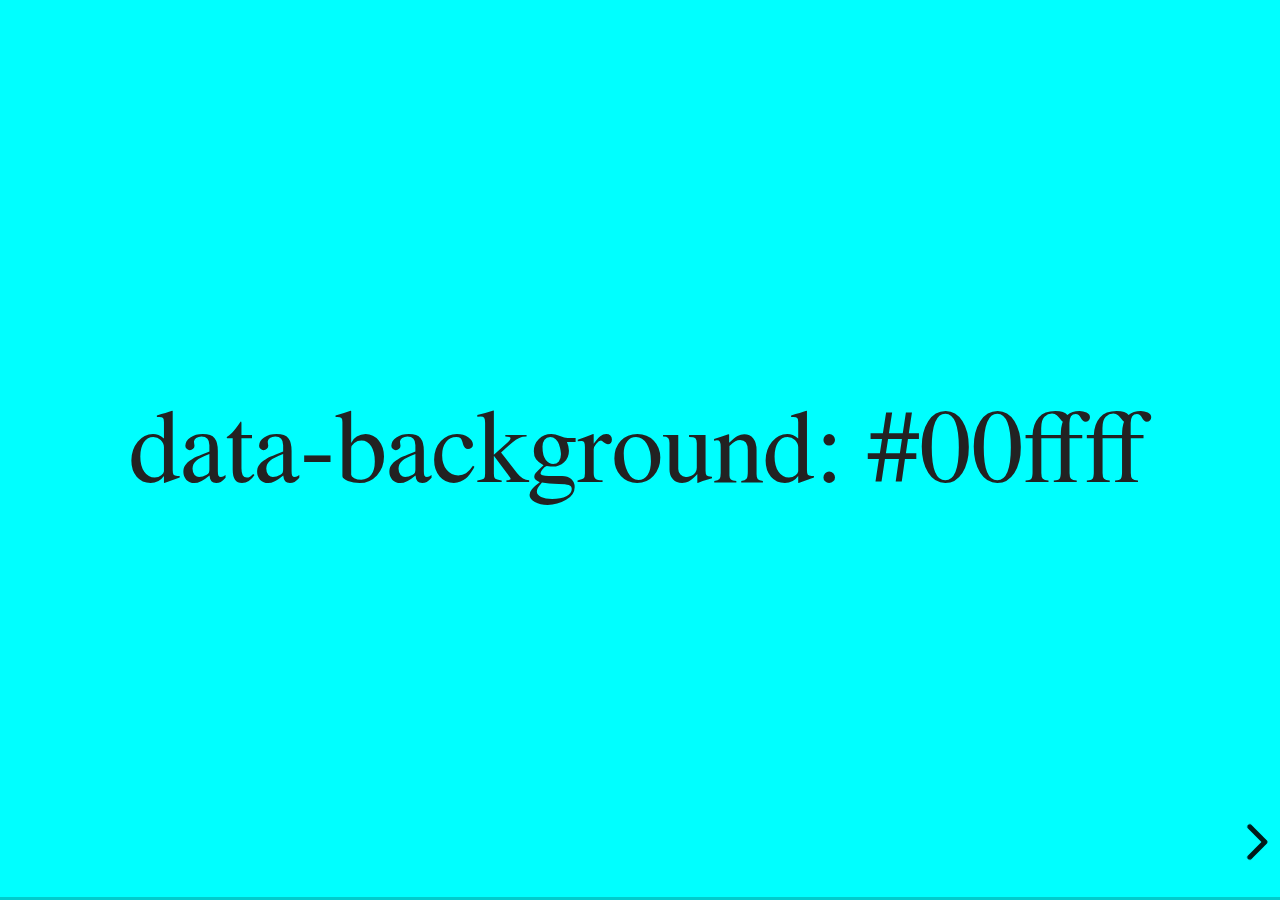
<file: aula_1/apresentacao/examples/backgrounds.html>
<!doctype html>
<html lang="en">

	<head>
		<meta charset="utf-8">

		<title>reveal.js - Slide Backgrounds</title>

		<meta name="viewport" content="width=device-width, initial-scale=1.0, maximum-scale=1.0, user-scalable=no">

		<link rel="stylesheet" href="../dist/reveal.css">
		<link rel="stylesheet" href="../dist/theme/serif.css" id="theme">
		<style type="text/css" media="screen">
			.slides section.has-dark-background,
			.slides section.has-dark-background h2 {
				color: #fff;
			}
			.slides section.has-light-background,
			.slides section.has-light-background h2 {
				color: #222;
			}
		</style>
	</head>

	<body>

		<div class="reveal">

			<div class="slides">

				<section data-background="#00ffff">
					<h2>data-background: #00ffff</h2>
				</section>

				<section data-background="#bb00bb">
					<h2>data-background: #bb00bb</h2>
				</section>

				<section data-background-color="lightblue">
					<h2>data-background: lightblue</h2>
				</section>

				<section>
					<section data-background="#ff0000">
						<h2>data-background: #ff0000</h2>
					</section>
					<section data-background="rgba(0, 0, 0, 0.2)">
						<h2>data-background: rgba(0, 0, 0, 0.2)</h2>
					</section>
					<section data-background="salmon">
						<h2>data-background: salmon</h2>
					</section>
				</section>

				<section data-background="rgba(0, 100, 100, 0.2)">
					<section>
						<h2>Background applied to stack</h2>
					</section>
					<section>
						<h2>Background applied to stack</h2>
					</section>
					<section data-background="rgb(66, 66, 66)">
						<h2>Background applied to slide inside of stack</h2>
					</section>
				</section>

				<section data-background-transition="slide" data-background="assets/image1.png">
					<h2>Background image</h2>
				</section>

				<section>
					<section data-background-transition="slide" data-background="assets/image1.png">
						<h2>Background image</h2>
					</section>
					<section data-background-transition="slide" data-background="assets/image1.png">
						<h2>Background image</h2>
					</section>
				</section>

				<section data-background="assets/image2.png" data-background-size="100px" data-background-repeat="repeat" data-background-color="#111">
					<h2>Background image</h2>
					<pre>data-background-size="100px" data-background-repeat="repeat" data-background-color="#111"</pre>
				</section>

				<section data-background="#888888">
					<h2>Same background twice (1/2)</h2>
				</section>
				<section data-background="#888888">
					<h2>Same background twice (2/2)</h2>
				</section>

				<section data-background-video="https://s3.amazonaws.com/static.slid.es/site/homepage/v1/homepage-video-editor.mp4,https://s3.amazonaws.com/static.slid.es/site/homepage/v1/homepage-video-editor.webm">
					<h2>Video background</h2>
				</section>

				<section data-background-iframe="https://slides.com/news/make-better-presentations/embed?style=hidden&autoSlide=4000">
					<h2>Iframe background</h2>
				</section>

				<section>
					<section data-background="#417203">
						<h2>Same background twice vertical (1/2)</h2>
					</section>
					<section data-background="#417203">
						<h2>Same background twice vertical (2/2)</h2>
					</section>
				</section>

				<section data-background="#934f4d">
					<h2>Same background from horizontal to vertical (1/3)</h2>
				</section>
				<section>
					<section data-background="#934f4d">
						<h2>Same background from horizontal to vertical (2/3)</h2>
					</section>
					<section data-background="#934f4d">
						<h2>Same background from horizontal to vertical (3/3)</h2>
					</section>
				</section>

			</div>

		</div>

		<script src="../dist/reveal.js"></script>
		<script>

			// Full list of configuration options:
			// https://revealjs.revealjs.com/config/
			Reveal.initialize({
				center: true,

				transition: 'linear',
				// transitionSpeed: 'slow',
				// backgroundTransition: 'slide'
			});

		</script>

	</body>
</html>
</file>
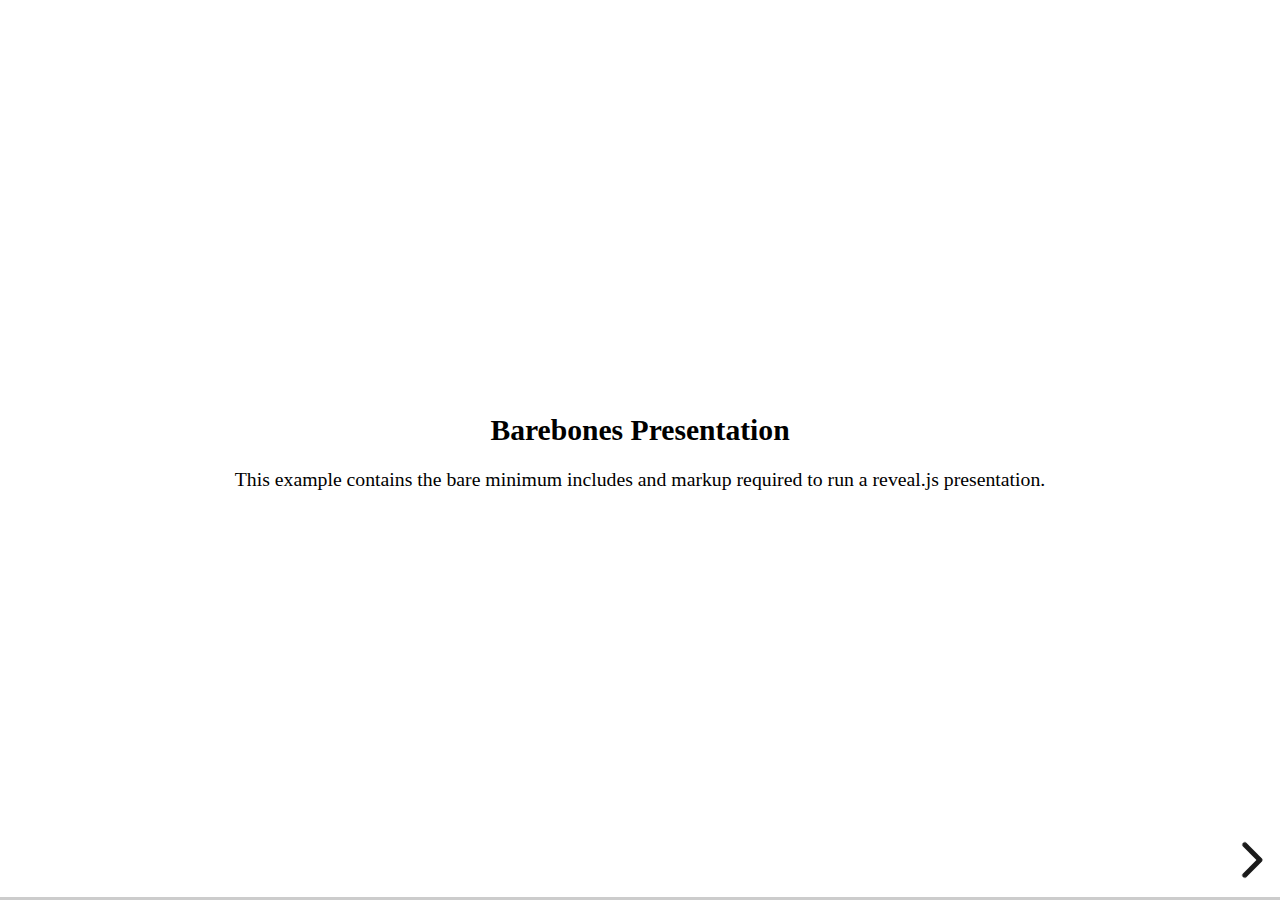
<file: aula_1/apresentacao/examples/barebones.html>
<!doctype html>
<html lang="en">
	<head>
		<meta charset="utf-8">
		<title>reveal.js - Barebones</title>
		<link rel="stylesheet" href="../dist/reveal.css">
	</head>
	<body>

		<div class="reveal">
			<div class="slides">

				<section>
					<h2>Barebones Presentation</h2>
					<p>This example contains the bare minimum includes and markup required to run a reveal.js presentation.</p>
				</section>

				<section>
					<h2>No Theme</h2>
					<p>There's no theme included, so it will fall back on browser defaults.</p>
				</section>

			</div>
		</div>

		<script src="../dist/reveal.js"></script>
		<script>
			Reveal.initialize();
		</script>

	</body>
</html>
</file>
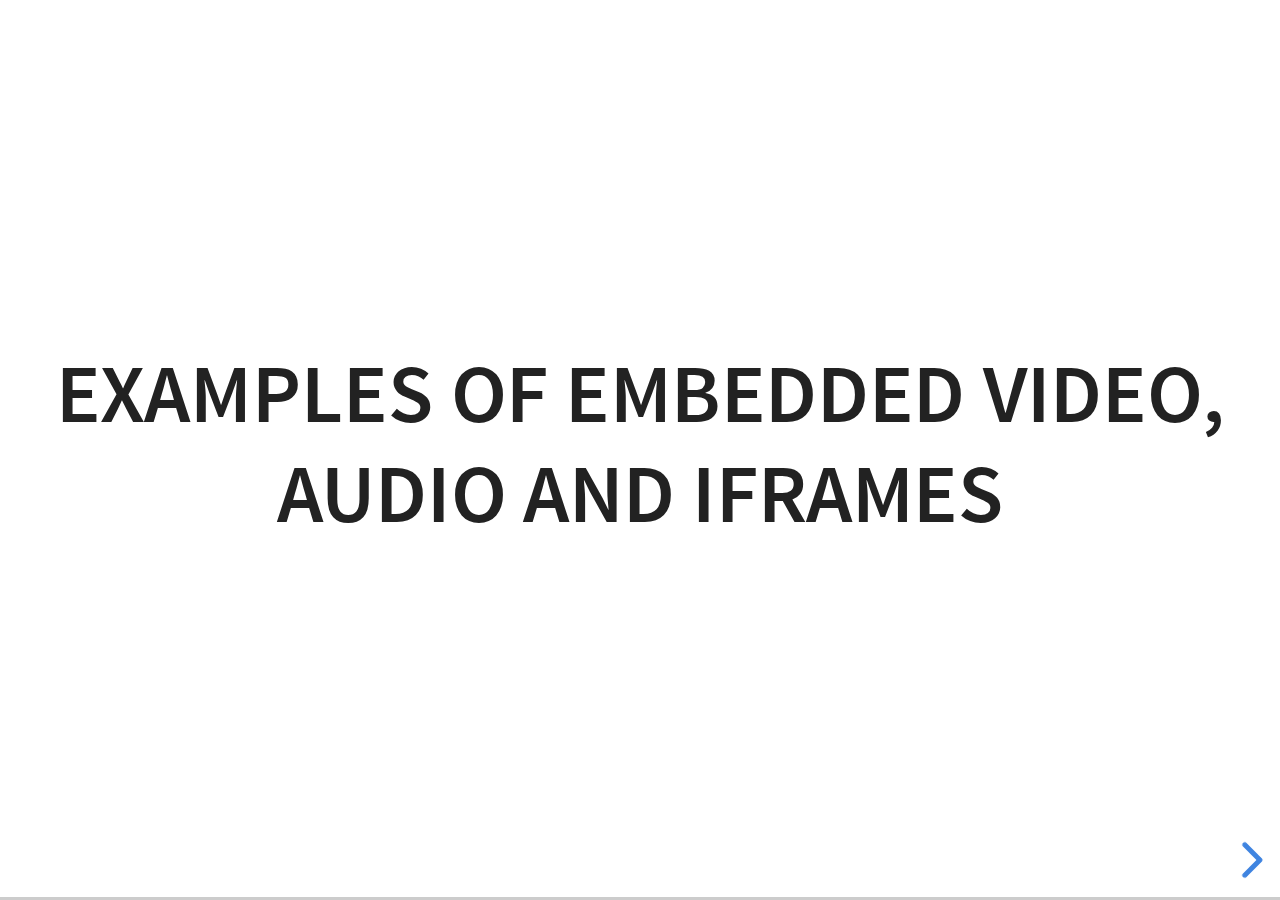
<file: aula_1/apresentacao/examples/media.html>
<!doctype html>
<html lang="en">

	<head>
		<meta charset="utf-8">

		<title>reveal.js - Video, Audio and Iframes</title>

		<meta name="viewport" content="width=device-width, initial-scale=1.0, maximum-scale=1.0, user-scalable=no">

		<link rel="stylesheet" href="../dist/reveal.css">
		<link rel="stylesheet" href="../dist/theme/white.css" id="theme">
	</head>

	<body>

		<div class="reveal">

			<div class="slides">

				<section>
					<h2>Examples of embedded Video, Audio and Iframes</h2>
				</section>

				<section>
					<h2>Iframe</h2>
					<iframe data-autoplay width="700" height="540" src="https://slides.com/news/auto-animate/embed" frameborder="0"></iframe>
				</section>

				<section data-background-iframe="https://www.youtube.com/embed/h1_nyI3z8gI" data-background-interactive>
					<h2 style="color: #fff;">Iframe Background</h2>
				</section>

				<section>
					<h2>Video</h2>
					<video src="http://clips.vorwaerts-gmbh.de/big_buck_bunny.mp4" data-autoplay></video>
				</section>

				<section data-background-video="http://clips.vorwaerts-gmbh.de/big_buck_bunny.mp4">
					<h2>Background Video</h2>
				</section>

				<section>
					<h2>Auto-playing audio</h2>
					<audio src="assets/beeping.wav" data-autoplay></audio>
				</section>

				<section>
					<h2>Audio inside slide fragments</h2>
					<div class="fragment">
						Beep 1
						<audio src="assets/beeping.wav" data-autoplay></audio>
					</div>
					<div class="fragment">
						Beep 2
						<audio src="assets/beeping.wav" data-autoplay></audio>
					</div>
				</section>

				<section>
					<h2>Audio with controls</h2>
					<audio src="assets/beeping.wav" controls></audio>
				</section>

			</div>

		</div>

		<script src="../dist/reveal.js"></script>
		<script>
			Reveal.initialize({hash: true});
		</script>

	</body>
</html>
</file>
<file: aula_1/exercicio_demo_final_prof/estilos.css>
#contentor_grelha{

    width: 80%;
    max-width: 1000px;
    margin: auto;

    background-color: lightgrey;
    
    display: grid;
    
    grid-template-columns: 1fr 1fr 1fr 1fr 1fr 1fr;
    
    grid-column-gap: 2.8%;
}


img{
    display: block;
    width: 100%;
}


#grande{
    grid-column-start: 1;
    grid-column-end: 4;
}


#descricao{
    grid-column-start: 4;
    grid-column-end: 7; 
}

#destaque{
    text-align: center;
    grid-column: 2/6;
}

.galeria{
    text-align: center;
    grid-column: span 2;
}


@media (max-width: 800px){

    #contentor_grelha {
        display: block;
        width: 95%;
    }
    
    
}
</file>
<file: aula_2/apresentacao/dist/reveal.css>
/**
 * reveal.js 5.1.0
 * https://revealjs.com
 * MIT licensed
 *
 * Copyright (C) 2011-2024 Hakim El Hattab, https://hakim.se
 */

.reveal .r-stretch,.reveal .stretch{max-width:none;max-height:none}.reveal pre.r-stretch code,.reveal pre.stretch code{height:100%;max-height:100%;box-sizing:border-box}.reveal .r-fit-text{display:inline-block;white-space:nowrap}.reveal .r-stack{display:grid;grid-template-rows:100%}.reveal .r-stack>*{grid-area:1/1;margin:auto}.reveal .r-hstack,.reveal .r-vstack{display:flex}.reveal .r-hstack img,.reveal .r-hstack video,.reveal .r-vstack img,.reveal .r-vstack video{min-width:0;min-height:0;object-fit:contain}.reveal .r-vstack{flex-direction:column;align-items:center;justify-content:center}.reveal .r-hstack{flex-direction:row;align-items:center;justify-content:center}.reveal .items-stretch{align-items:stretch}.reveal .items-start{align-items:flex-start}.reveal .items-center{align-items:center}.reveal .items-end{align-items:flex-end}.reveal .justify-between{justify-content:space-between}.reveal .justify-around{justify-content:space-around}.reveal .justify-start{justify-content:flex-start}.reveal .justify-center{justify-content:center}.reveal .justify-end{justify-content:flex-end}html.reveal-full-page{width:100%;height:100%;height:100vh;height:calc(var(--vh,1vh) * 100);height:100svh;overflow:hidden}.reveal-viewport{height:100%;overflow:hidden;position:relative;line-height:1;margin:0;background-color:#fff;color:#000;--r-controls-spacing:12px}.reveal-viewport:fullscreen{top:0!important;left:0!important;width:100%!important;height:100%!important;transform:none!important}.reveal .fragment{transition:all .2s ease}.reveal .fragment:not(.custom){opacity:0;visibility:hidden;will-change:opacity}.reveal .fragment.visible{opacity:1;visibility:inherit}.reveal .fragment.disabled{transition:none}.reveal .fragment.grow{opacity:1;visibility:inherit}.reveal .fragment.grow.visible{transform:scale(1.3)}.reveal .fragment.shrink{opacity:1;visibility:inherit}.reveal .fragment.shrink.visible{transform:scale(.7)}.reveal .fragment.zoom-in{transform:scale(.1)}.reveal .fragment.zoom-in.visible{transform:none}.reveal .fragment.fade-out{opacity:1;visibility:inherit}.reveal .fragment.fade-out.visible{opacity:0;visibility:hidden}.reveal .fragment.semi-fade-out{opacity:1;visibility:inherit}.reveal .fragment.semi-fade-out.visible{opacity:.5;visibility:inherit}.reveal .fragment.strike{opacity:1;visibility:inherit}.reveal .fragment.strike.visible{text-decoration:line-through}.reveal .fragment.fade-up{transform:translate(0,40px)}.reveal .fragment.fade-up.visible{transform:translate(0,0)}.reveal .fragment.fade-down{transform:translate(0,-40px)}.reveal .fragment.fade-down.visible{transform:translate(0,0)}.reveal .fragment.fade-right{transform:translate(-40px,0)}.reveal .fragment.fade-right.visible{transform:translate(0,0)}.reveal .fragment.fade-left{transform:translate(40px,0)}.reveal .fragment.fade-left.visible{transform:translate(0,0)}.reveal .fragment.current-visible,.reveal .fragment.fade-in-then-out{opacity:0;visibility:hidden}.reveal .fragment.current-visible.current-fragment,.reveal .fragment.fade-in-then-out.current-fragment{opacity:1;visibility:inherit}.reveal .fragment.fade-in-then-semi-out{opacity:0;visibility:hidden}.reveal .fragment.fade-in-then-semi-out.visible{opacity:.5;visibility:inherit}.reveal .fragment.fade-in-then-semi-out.current-fragment{opacity:1;visibility:inherit}.reveal .fragment.highlight-blue,.reveal .fragment.highlight-current-blue,.reveal .fragment.highlight-current-green,.reveal .fragment.highlight-current-red,.reveal .fragment.highlight-green,.reveal .fragment.highlight-red{opacity:1;visibility:inherit}.reveal .fragment.highlight-red.visible{color:#ff2c2d}.reveal .fragment.highlight-green.visible{color:#17ff2e}.reveal .fragment.highlight-blue.visible{color:#1b91ff}.reveal .fragment.highlight-current-red.current-fragment{color:#ff2c2d}.reveal .fragment.highlight-current-green.current-fragment{color:#17ff2e}.reveal .fragment.highlight-current-blue.current-fragment{color:#1b91ff}.reveal:after{content:"";font-style:italic}.reveal iframe{z-index:1}.reveal a{position:relative}@keyframes bounce-right{0%,10%,25%,40%,50%{transform:translateX(0)}20%{transform:translateX(10px)}30%{transform:translateX(-5px)}}@keyframes bounce-left{0%,10%,25%,40%,50%{transform:translateX(0)}20%{transform:translateX(-10px)}30%{transform:translateX(5px)}}@keyframes bounce-down{0%,10%,25%,40%,50%{transform:translateY(0)}20%{transform:translateY(10px)}30%{transform:translateY(-5px)}}.reveal .controls{display:none;position:absolute;top:auto;bottom:var(--r-controls-spacing);right:var(--r-controls-spacing);left:auto;z-index:11;color:#000;pointer-events:none;font-size:10px}.reveal .controls button{position:absolute;padding:0;background-color:transparent;border:0;outline:0;cursor:pointer;color:currentColor;transform:scale(.9999);transition:color .2s ease,opacity .2s ease,transform .2s ease;z-index:2;pointer-events:auto;font-size:inherit;visibility:hidden;opacity:0;-webkit-appearance:none;-webkit-tap-highlight-color:transparent}.reveal .controls .controls-arrow:after,.reveal .controls .controls-arrow:before{content:"";position:absolute;top:0;left:0;width:2.6em;height:.5em;border-radius:.25em;background-color:currentColor;transition:all .15s ease,background-color .8s ease;transform-origin:.2em 50%;will-change:transform}.reveal .controls .controls-arrow{position:relative;width:3.6em;height:3.6em}.reveal .controls .controls-arrow:before{transform:translateX(.5em) translateY(1.55em) rotate(45deg)}.reveal .controls .controls-arrow:after{transform:translateX(.5em) translateY(1.55em) rotate(-45deg)}.reveal .controls .controls-arrow:hover:before{transform:translateX(.5em) translateY(1.55em) rotate(40deg)}.reveal .controls .controls-arrow:hover:after{transform:translateX(.5em) translateY(1.55em) rotate(-40deg)}.reveal .controls .controls-arrow:active:before{transform:translateX(.5em) translateY(1.55em) rotate(36deg)}.reveal .controls .controls-arrow:active:after{transform:translateX(.5em) translateY(1.55em) rotate(-36deg)}.reveal .controls .navigate-left{right:6.4em;bottom:3.2em;transform:translateX(-10px)}.reveal .controls .navigate-left.highlight{animation:bounce-left 2s 50 both ease-out}.reveal .controls .navigate-right{right:0;bottom:3.2em;transform:translateX(10px)}.reveal .controls .navigate-right .controls-arrow{transform:rotate(180deg)}.reveal .controls .navigate-right.highlight{animation:bounce-right 2s 50 both ease-out}.reveal .controls .navigate-up{right:3.2em;bottom:6.4em;transform:translateY(-10px)}.reveal .controls .navigate-up .controls-arrow{transform:rotate(90deg)}.reveal .controls .navigate-down{right:3.2em;bottom:-1.4em;padding-bottom:1.4em;transform:translateY(10px)}.reveal .controls .navigate-down .controls-arrow{transform:rotate(-90deg)}.reveal .controls .navigate-down.highlight{animation:bounce-down 2s 50 both ease-out}.reveal .controls[data-controls-back-arrows=faded] .navigate-up.enabled{opacity:.3}.reveal .controls[data-controls-back-arrows=faded] .navigate-up.enabled:hover{opacity:1}.reveal .controls[data-controls-back-arrows=hidden] .navigate-up.enabled{opacity:0;visibility:hidden}.reveal .controls .enabled{visibility:visible;opacity:.9;cursor:pointer;transform:none}.reveal .controls .enabled.fragmented{opacity:.5}.reveal .controls .enabled.fragmented:hover,.reveal .controls .enabled:hover{opacity:1}.reveal:not(.rtl) .controls[data-controls-back-arrows=faded] .navigate-left.enabled{opacity:.3}.reveal:not(.rtl) .controls[data-controls-back-arrows=faded] .navigate-left.enabled:hover{opacity:1}.reveal:not(.rtl) .controls[data-controls-back-arrows=hidden] .navigate-left.enabled{opacity:0;visibility:hidden}.reveal.rtl .controls[data-controls-back-arrows=faded] .navigate-right.enabled{opacity:.3}.reveal.rtl .controls[data-controls-back-arrows=faded] .navigate-right.enabled:hover{opacity:1}.reveal.rtl .controls[data-controls-back-arrows=hidden] .navigate-right.enabled{opacity:0;visibility:hidden}.reveal[data-navigation-mode=linear].has-horizontal-slides .navigate-down,.reveal[data-navigation-mode=linear].has-horizontal-slides .navigate-up{display:none}.reveal:not(.has-vertical-slides) .controls .navigate-left,.reveal[data-navigation-mode=linear].has-horizontal-slides .navigate-left{bottom:1.4em;right:5.5em}.reveal:not(.has-vertical-slides) .controls .navigate-right,.reveal[data-navigation-mode=linear].has-horizontal-slides .navigate-right{bottom:1.4em;right:.5em}.reveal:not(.has-horizontal-slides) .controls .navigate-up{right:1.4em;bottom:5em}.reveal:not(.has-horizontal-slides) .controls .navigate-down{right:1.4em;bottom:.5em}.reveal.has-dark-background .controls{color:#fff}.reveal.has-light-background .controls{color:#000}.reveal.no-hover .controls .controls-arrow:active:before,.reveal.no-hover .controls .controls-arrow:hover:before{transform:translateX(.5em) translateY(1.55em) rotate(45deg)}.reveal.no-hover .controls .controls-arrow:active:after,.reveal.no-hover .controls .controls-arrow:hover:after{transform:translateX(.5em) translateY(1.55em) rotate(-45deg)}@media screen and (min-width:500px){.reveal-viewport{--r-controls-spacing:0.8em}.reveal .controls[data-controls-layout=edges]{top:0;right:0;bottom:0;left:0}.reveal .controls[data-controls-layout=edges] .navigate-down,.reveal .controls[data-controls-layout=edges] .navigate-left,.reveal .controls[data-controls-layout=edges] .navigate-right,.reveal .controls[data-controls-layout=edges] .navigate-up{bottom:auto;right:auto}.reveal .controls[data-controls-layout=edges] .navigate-left{top:50%;left:var(--r-controls-spacing);margin-top:-1.8em}.reveal .controls[data-controls-layout=edges] .navigate-right{top:50%;right:var(--r-controls-spacing);margin-top:-1.8em}.reveal .controls[data-controls-layout=edges] .navigate-up{top:var(--r-controls-spacing);left:50%;margin-left:-1.8em}.reveal .controls[data-controls-layout=edges] .navigate-down{bottom:calc(var(--r-controls-spacing) - 1.4em + .3em);left:50%;margin-left:-1.8em}}.reveal .progress{position:absolute;display:none;height:3px;width:100%;bottom:0;left:0;z-index:10;background-color:rgba(0,0,0,.2);color:#fff}.reveal .progress:after{content:"";display:block;position:absolute;height:10px;width:100%;top:-10px}.reveal .progress span{display:block;height:100%;width:100%;background-color:currentColor;transition:transform .8s cubic-bezier(.26,.86,.44,.985);transform-origin:0 0;transform:scaleX(0)}.reveal .slide-number{position:absolute;display:block;right:8px;bottom:8px;z-index:31;font-family:Helvetica,sans-serif;font-size:12px;line-height:1;color:#fff;background-color:rgba(0,0,0,.4);padding:5px}.reveal .slide-number a{color:currentColor}.reveal .slide-number-delimiter{margin:0 3px}.reveal{position:relative;width:100%;height:100%;overflow:hidden;touch-action:pinch-zoom}.reveal.embedded{touch-action:pan-y}.reveal.embedded.is-vertical-slide{touch-action:none}.reveal .slides{position:absolute;width:100%;height:100%;top:0;right:0;bottom:0;left:0;margin:auto;pointer-events:none;overflow:visible;z-index:1;text-align:center;perspective:600px;perspective-origin:50% 40%}.reveal .slides>section{perspective:600px}.reveal .slides>section,.reveal .slides>section>section{display:none;position:absolute;width:100%;pointer-events:auto;z-index:10;transform-style:flat;transition:transform-origin .8s cubic-bezier(.26,.86,.44,.985),transform .8s cubic-bezier(.26,.86,.44,.985),visibility .8s cubic-bezier(.26,.86,.44,.985),opacity .8s cubic-bezier(.26,.86,.44,.985)}.reveal[data-transition-speed=fast] .slides section{transition-duration:.4s}.reveal[data-transition-speed=slow] .slides section{transition-duration:1.2s}.reveal .slides section[data-transition-speed=fast]{transition-duration:.4s}.reveal .slides section[data-transition-speed=slow]{transition-duration:1.2s}.reveal .slides>section.stack{padding-top:0;padding-bottom:0;pointer-events:none;height:100%}.reveal .slides>section.present,.reveal .slides>section>section.present{display:block;z-index:11;opacity:1}.reveal .slides>section:empty,.reveal .slides>section>section:empty,.reveal .slides>section>section[data-background-interactive],.reveal .slides>section[data-background-interactive]{pointer-events:none}.reveal.center,.reveal.center .slides,.reveal.center .slides section{min-height:0!important}.reveal .slides>section:not(.present),.reveal .slides>section>section:not(.present){pointer-events:none}.reveal.overview .slides>section,.reveal.overview .slides>section>section{pointer-events:auto}.reveal .slides>section.future,.reveal .slides>section.future>section,.reveal .slides>section.past,.reveal .slides>section.past>section,.reveal .slides>section>section.future,.reveal .slides>section>section.past{opacity:0}.reveal .slides>section[data-transition=slide].past,.reveal .slides>section[data-transition~=slide-out].past,.reveal.slide .slides>section:not([data-transition]).past{transform:translate(-150%,0)}.reveal .slides>section[data-transition=slide].future,.reveal .slides>section[data-transition~=slide-in].future,.reveal.slide .slides>section:not([data-transition]).future{transform:translate(150%,0)}.reveal .slides>section>section[data-transition=slide].past,.reveal .slides>section>section[data-transition~=slide-out].past,.reveal.slide .slides>section>section:not([data-transition]).past{transform:translate(0,-150%)}.reveal .slides>section>section[data-transition=slide].future,.reveal .slides>section>section[data-transition~=slide-in].future,.reveal.slide .slides>section>section:not([data-transition]).future{transform:translate(0,150%)}.reveal .slides>section[data-transition=linear].past,.reveal .slides>section[data-transition~=linear-out].past,.reveal.linear .slides>section:not([data-transition]).past{transform:translate(-150%,0)}.reveal .slides>section[data-transition=linear].future,.reveal .slides>section[data-transition~=linear-in].future,.reveal.linear .slides>section:not([data-transition]).future{transform:translate(150%,0)}.reveal .slides>section>section[data-transition=linear].past,.reveal .slides>section>section[data-transition~=linear-out].past,.reveal.linear .slides>section>section:not([data-transition]).past{transform:translate(0,-150%)}.reveal .slides>section>section[data-transition=linear].future,.reveal .slides>section>section[data-transition~=linear-in].future,.reveal.linear .slides>section>section:not([data-transition]).future{transform:translate(0,150%)}.reveal .slides section[data-transition=default].stack,.reveal.default .slides section.stack{transform-style:preserve-3d}.reveal .slides>section[data-transition=default].past,.reveal .slides>section[data-transition~=default-out].past,.reveal.default .slides>section:not([data-transition]).past{transform:translate3d(-100%,0,0) rotateY(-90deg) translate3d(-100%,0,0)}.reveal .slides>section[data-transition=default].future,.reveal .slides>section[data-transition~=default-in].future,.reveal.default .slides>section:not([data-transition]).future{transform:translate3d(100%,0,0) rotateY(90deg) translate3d(100%,0,0)}.reveal .slides>section>section[data-transition=default].past,.reveal .slides>section>section[data-transition~=default-out].past,.reveal.default .slides>section>section:not([data-transition]).past{transform:translate3d(0,-300px,0) rotateX(70deg) translate3d(0,-300px,0)}.reveal .slides>section>section[data-transition=default].future,.reveal .slides>section>section[data-transition~=default-in].future,.reveal.default .slides>section>section:not([data-transition]).future{transform:translate3d(0,300px,0) rotateX(-70deg) translate3d(0,300px,0)}.reveal .slides section[data-transition=convex].stack,.reveal.convex .slides section.stack{transform-style:preserve-3d}.reveal .slides>section[data-transition=convex].past,.reveal .slides>section[data-transition~=convex-out].past,.reveal.convex .slides>section:not([data-transition]).past{transform:translate3d(-100%,0,0) rotateY(-90deg) translate3d(-100%,0,0)}.reveal .slides>section[data-transition=convex].future,.reveal .slides>section[data-transition~=convex-in].future,.reveal.convex .slides>section:not([data-transition]).future{transform:translate3d(100%,0,0) rotateY(90deg) translate3d(100%,0,0)}.reveal .slides>section>section[data-transition=convex].past,.reveal .slides>section>section[data-transition~=convex-out].past,.reveal.convex .slides>section>section:not([data-transition]).past{transform:translate3d(0,-300px,0) rotateX(70deg) translate3d(0,-300px,0)}.reveal .slides>section>section[data-transition=convex].future,.reveal .slides>section>section[data-transition~=convex-in].future,.reveal.convex .slides>section>section:not([data-transition]).future{transform:translate3d(0,300px,0) rotateX(-70deg) translate3d(0,300px,0)}.reveal .slides section[data-transition=concave].stack,.reveal.concave .slides section.stack{transform-style:preserve-3d}.reveal .slides>section[data-transition=concave].past,.reveal .slides>section[data-transition~=concave-out].past,.reveal.concave .slides>section:not([data-transition]).past{transform:translate3d(-100%,0,0) rotateY(90deg) translate3d(-100%,0,0)}.reveal .slides>section[data-transition=concave].future,.reveal .slides>section[data-transition~=concave-in].future,.reveal.concave .slides>section:not([data-transition]).future{transform:translate3d(100%,0,0) rotateY(-90deg) translate3d(100%,0,0)}.reveal .slides>section>section[data-transition=concave].past,.reveal .slides>section>section[data-transition~=concave-out].past,.reveal.concave .slides>section>section:not([data-transition]).past{transform:translate3d(0,-80%,0) rotateX(-70deg) translate3d(0,-80%,0)}.reveal .slides>section>section[data-transition=concave].future,.reveal .slides>section>section[data-transition~=concave-in].future,.reveal.concave .slides>section>section:not([data-transition]).future{transform:translate3d(0,80%,0) rotateX(70deg) translate3d(0,80%,0)}.reveal .slides section[data-transition=zoom],.reveal.zoom .slides section:not([data-transition]){transition-timing-function:ease}.reveal .slides>section[data-transition=zoom].past,.reveal .slides>section[data-transition~=zoom-out].past,.reveal.zoom .slides>section:not([data-transition]).past{visibility:hidden;transform:scale(16)}.reveal .slides>section[data-transition=zoom].future,.reveal .slides>section[data-transition~=zoom-in].future,.reveal.zoom .slides>section:not([data-transition]).future{visibility:hidden;transform:scale(.2)}.reveal .slides>section>section[data-transition=zoom].past,.reveal .slides>section>section[data-transition~=zoom-out].past,.reveal.zoom .slides>section>section:not([data-transition]).past{transform:scale(16)}.reveal .slides>section>section[data-transition=zoom].future,.reveal .slides>section>section[data-transition~=zoom-in].future,.reveal.zoom .slides>section>section:not([data-transition]).future{transform:scale(.2)}.reveal.cube .slides{perspective:1300px}.reveal.cube .slides section{padding:30px;min-height:700px;backface-visibility:hidden;box-sizing:border-box;transform-style:preserve-3d}.reveal.center.cube .slides section{min-height:0}.reveal.cube .slides section:not(.stack):before{content:"";position:absolute;display:block;width:100%;height:100%;left:0;top:0;background:rgba(0,0,0,.1);border-radius:4px;transform:translateZ(-20px)}.reveal.cube .slides section:not(.stack):after{content:"";position:absolute;display:block;width:90%;height:30px;left:5%;bottom:0;background:0 0;z-index:1;border-radius:4px;box-shadow:0 95px 25px rgba(0,0,0,.2);transform:translateZ(-90px) rotateX(65deg)}.reveal.cube .slides>section.stack{padding:0;background:0 0}.reveal.cube .slides>section.past{transform-origin:100% 0;transform:translate3d(-100%,0,0) rotateY(-90deg)}.reveal.cube .slides>section.future{transform-origin:0 0;transform:translate3d(100%,0,0) rotateY(90deg)}.reveal.cube .slides>section>section.past{transform-origin:0 100%;transform:translate3d(0,-100%,0) rotateX(90deg)}.reveal.cube .slides>section>section.future{transform-origin:0 0;transform:translate3d(0,100%,0) rotateX(-90deg)}.reveal.page .slides{perspective-origin:0 50%;perspective:3000px}.reveal.page .slides section{padding:30px;min-height:700px;box-sizing:border-box;transform-style:preserve-3d}.reveal.page .slides section.past{z-index:12}.reveal.page .slides section:not(.stack):before{content:"";position:absolute;display:block;width:100%;height:100%;left:0;top:0;background:rgba(0,0,0,.1);transform:translateZ(-20px)}.reveal.page .slides section:not(.stack):after{content:"";position:absolute;display:block;width:90%;height:30px;left:5%;bottom:0;background:0 0;z-index:1;border-radius:4px;box-shadow:0 95px 25px rgba(0,0,0,.2);-webkit-transform:translateZ(-90px) rotateX(65deg)}.reveal.page .slides>section.stack{padding:0;background:0 0}.reveal.page .slides>section.past{transform-origin:0 0;transform:translate3d(-40%,0,0) rotateY(-80deg)}.reveal.page .slides>section.future{transform-origin:100% 0;transform:translate3d(0,0,0)}.reveal.page .slides>section>section.past{transform-origin:0 0;transform:translate3d(0,-40%,0) rotateX(80deg)}.reveal.page .slides>section>section.future{transform-origin:0 100%;transform:translate3d(0,0,0)}.reveal .slides section[data-transition=fade],.reveal.fade .slides section:not([data-transition]),.reveal.fade .slides>section>section:not([data-transition]){transform:none;transition:opacity .5s}.reveal.fade.overview .slides section,.reveal.fade.overview .slides>section>section{transition:none}.reveal .slides section[data-transition=none],.reveal.none .slides section:not([data-transition]){transform:none;transition:none}.reveal .pause-overlay{position:absolute;top:0;left:0;width:100%;height:100%;background:#000;visibility:hidden;opacity:0;z-index:100;transition:all 1s ease}.reveal .pause-overlay .resume-button{position:absolute;bottom:20px;right:20px;color:#ccc;border-radius:2px;padding:6px 14px;border:2px solid #ccc;font-size:16px;background:0 0;cursor:pointer}.reveal .pause-overlay .resume-button:hover{color:#fff;border-color:#fff}.reveal.paused .pause-overlay{visibility:visible;opacity:1}.reveal .no-transition,.reveal .no-transition *,.reveal .slides.disable-slide-transitions section{transition:none!important}.reveal .slides.disable-slide-transitions section{transform:none!important}.reveal .backgrounds{position:absolute;width:100%;height:100%;top:0;left:0;perspective:600px}.reveal .slide-background{display:none;position:absolute;width:100%;height:100%;opacity:0;visibility:hidden;overflow:hidden;background-color:rgba(0,0,0,0);transition:all .8s cubic-bezier(.26,.86,.44,.985)}.reveal .slide-background-content{position:absolute;width:100%;height:100%;background-position:50% 50%;background-repeat:no-repeat;background-size:cover}.reveal .slide-background.stack{display:block}.reveal .slide-background.present{opacity:1;visibility:visible;z-index:2}.print-pdf .reveal .slide-background{opacity:1!important;visibility:visible!important}.reveal .slide-background video{position:absolute;width:100%;height:100%;max-width:none;max-height:none;top:0;left:0;object-fit:cover}.reveal .slide-background[data-background-size=contain] video{object-fit:contain}.reveal>.backgrounds .slide-background[data-background-transition=none],.reveal[data-background-transition=none]>.backgrounds .slide-background:not([data-background-transition]){transition:none}.reveal>.backgrounds .slide-background[data-background-transition=slide],.reveal[data-background-transition=slide]>.backgrounds .slide-background:not([data-background-transition]){opacity:1}.reveal>.backgrounds .slide-background.past[data-background-transition=slide],.reveal[data-background-transition=slide]>.backgrounds .slide-background.past:not([data-background-transition]){transform:translate(-100%,0)}.reveal>.backgrounds .slide-background.future[data-background-transition=slide],.reveal[data-background-transition=slide]>.backgrounds .slide-background.future:not([data-background-transition]){transform:translate(100%,0)}.reveal>.backgrounds .slide-background>.slide-background.past[data-background-transition=slide],.reveal[data-background-transition=slide]>.backgrounds .slide-background>.slide-background.past:not([data-background-transition]){transform:translate(0,-100%)}.reveal>.backgrounds .slide-background>.slide-background.future[data-background-transition=slide],.reveal[data-background-transition=slide]>.backgrounds .slide-background>.slide-background.future:not([data-background-transition]){transform:translate(0,100%)}.reveal>.backgrounds .slide-background.past[data-background-transition=convex],.reveal[data-background-transition=convex]>.backgrounds .slide-background.past:not([data-background-transition]){opacity:0;transform:translate3d(-100%,0,0) rotateY(-90deg) translate3d(-100%,0,0)}.reveal>.backgrounds .slide-background.future[data-background-transition=convex],.reveal[data-background-transition=convex]>.backgrounds .slide-background.future:not([data-background-transition]){opacity:0;transform:translate3d(100%,0,0) rotateY(90deg) translate3d(100%,0,0)}.reveal>.backgrounds .slide-background>.slide-background.past[data-background-transition=convex],.reveal[data-background-transition=convex]>.backgrounds .slide-background>.slide-background.past:not([data-background-transition]){opacity:0;transform:translate3d(0,-100%,0) rotateX(90deg) translate3d(0,-100%,0)}.reveal>.backgrounds .slide-background>.slide-background.future[data-background-transition=convex],.reveal[data-background-transition=convex]>.backgrounds .slide-background>.slide-background.future:not([data-background-transition]){opacity:0;transform:translate3d(0,100%,0) rotateX(-90deg) translate3d(0,100%,0)}.reveal>.backgrounds .slide-background.past[data-background-transition=concave],.reveal[data-background-transition=concave]>.backgrounds .slide-background.past:not([data-background-transition]){opacity:0;transform:translate3d(-100%,0,0) rotateY(90deg) translate3d(-100%,0,0)}.reveal>.backgrounds .slide-background.future[data-background-transition=concave],.reveal[data-background-transition=concave]>.backgrounds .slide-background.future:not([data-background-transition]){opacity:0;transform:translate3d(100%,0,0) rotateY(-90deg) translate3d(100%,0,0)}.reveal>.backgrounds .slide-background>.slide-background.past[data-background-transition=concave],.reveal[data-background-transition=concave]>.backgrounds .slide-background>.slide-background.past:not([data-background-transition]){opacity:0;transform:translate3d(0,-100%,0) rotateX(-90deg) translate3d(0,-100%,0)}.reveal>.backgrounds .slide-background>.slide-background.future[data-background-transition=concave],.reveal[data-background-transition=concave]>.backgrounds .slide-background>.slide-background.future:not([data-background-transition]){opacity:0;transform:translate3d(0,100%,0) rotateX(90deg) translate3d(0,100%,0)}.reveal>.backgrounds .slide-background[data-background-transition=zoom],.reveal[data-background-transition=zoom]>.backgrounds .slide-background:not([data-background-transition]){transition-timing-function:ease}.reveal>.backgrounds .slide-background.past[data-background-transition=zoom],.reveal[data-background-transition=zoom]>.backgrounds .slide-background.past:not([data-background-transition]){opacity:0;visibility:hidden;transform:scale(16)}.reveal>.backgrounds .slide-background.future[data-background-transition=zoom],.reveal[data-background-transition=zoom]>.backgrounds .slide-background.future:not([data-background-transition]){opacity:0;visibility:hidden;transform:scale(.2)}.reveal>.backgrounds .slide-background>.slide-background.past[data-background-transition=zoom],.reveal[data-background-transition=zoom]>.backgrounds .slide-background>.slide-background.past:not([data-background-transition]){opacity:0;visibility:hidden;transform:scale(16)}.reveal>.backgrounds .slide-background>.slide-background.future[data-background-transition=zoom],.reveal[data-background-transition=zoom]>.backgrounds .slide-background>.slide-background.future:not([data-background-transition]){opacity:0;visibility:hidden;transform:scale(.2)}.reveal[data-transition-speed=fast]>.backgrounds .slide-background{transition-duration:.4s}.reveal[data-transition-speed=slow]>.backgrounds .slide-background{transition-duration:1.2s}.reveal [data-auto-animate-target^=unmatched]{will-change:opacity}.reveal section[data-auto-animate]:not(.stack):not([data-auto-animate=running]) [data-auto-animate-target^=unmatched]{opacity:0}.reveal.overview{perspective-origin:50% 50%;perspective:700px}.reveal.overview .slides{-moz-transform-style:preserve-3d}.reveal.overview .slides section{height:100%;top:0!important;opacity:1!important;overflow:hidden;visibility:visible!important;cursor:pointer;box-sizing:border-box}.reveal.overview .slides section.present,.reveal.overview .slides section:hover{outline:10px solid rgba(150,150,150,.4);outline-offset:10px}.reveal.overview .slides section .fragment{opacity:1;transition:none}.reveal.overview .slides section:after,.reveal.overview .slides section:before{display:none!important}.reveal.overview .slides>section.stack{padding:0;top:0!important;background:0 0;outline:0;overflow:visible}.reveal.overview .backgrounds{perspective:inherit;-moz-transform-style:preserve-3d}.reveal.overview .backgrounds .slide-background{opacity:1;visibility:visible;outline:10px solid rgba(150,150,150,.1);outline-offset:10px}.reveal.overview .backgrounds .slide-background.stack{overflow:visible}.reveal.overview .slides section,.reveal.overview-deactivating .slides section{transition:none}.reveal.overview .backgrounds .slide-background,.reveal.overview-deactivating .backgrounds .slide-background{transition:none}.reveal.rtl .slides,.reveal.rtl .slides h1,.reveal.rtl .slides h2,.reveal.rtl .slides h3,.reveal.rtl .slides h4,.reveal.rtl .slides h5,.reveal.rtl .slides h6{direction:rtl;font-family:sans-serif}.reveal.rtl code,.reveal.rtl pre{direction:ltr}.reveal.rtl ol,.reveal.rtl ul{text-align:right}.reveal.rtl .progress span{transform-origin:100% 0}.reveal.has-parallax-background .backgrounds{transition:all .8s ease}.reveal.has-parallax-background[data-transition-speed=fast] .backgrounds{transition-duration:.4s}.reveal.has-parallax-background[data-transition-speed=slow] .backgrounds{transition-duration:1.2s}.reveal>.overlay{position:absolute;top:0;left:0;width:100%;height:100%;z-index:1000;background:rgba(0,0,0,.95);-webkit-backdrop-filter:blur(6px);backdrop-filter:blur(6px);transition:all .3s ease}.reveal>.overlay .spinner{position:absolute;display:block;top:50%;left:50%;width:32px;height:32px;margin:-16px 0 0 -16px;z-index:10;background-image:url([data-uri]%2F%2F%2F6%2Bvr8nJybW1tcDAwOjo6Nvb26ioqKOjo7Ozs%2FLy8vz8%2FAAAAAAAAAAAACH%2FC05FVFNDQVBFMi4wAwEAAAAh%2FhpDcmVhdGVkIHdpdGggYWpheGxvYWQuaW5mbwAh%[base64]%2FV%2FnmOM82XiHRLYKhKP1oZmADdEAAAh%2BQQJCgAAACwAAAAAIAAgAAAE6hDISWlZpOrNp1lGNRSdRpDUolIGw5RUYhhHukqFu8DsrEyqnWThGvAmhVlteBvojpTDDBUEIFwMFBRAmBkSgOrBFZogCASwBDEY%2FCZSg7GSE0gSCjQBMVG023xWBhklAnoEdhQEfyNqMIcKjhRsjEdnezB%2BA4k8gTwJhFuiW4dokXiloUepBAp5qaKpp6%2BHo7aWW54wl7obvEe0kRuoplCGepwSx2jJvqHEmGt6whJpGpfJCHmOoNHKaHx61WiSR92E4lbFoq%2BB6QDtuetcaBPnW6%2BO7wDHpIiK9SaVK5GgV543tzjgGcghAgAh%[base64]%2B%2BG%2Bw48edZPK%2BM6hLJpQg484enXIdQFSS1u6UhksENEQAAIfkECQoAAAAsAAAAACAAIAAABOcQyEmpGKLqzWcZRVUQnZYg1aBSh2GUVEIQ2aQOE%2BG%2BcD4ntpWkZQj1JIiZIogDFFyHI0UxQwFugMSOFIPJftfVAEoZLBbcLEFhlQiqGp1Vd140AUklUN3eCA51C1EWMzMCezCBBmkxVIVHBWd3HHl9JQOIJSdSnJ0TDKChCwUJjoWMPaGqDKannasMo6WnM562R5YluZRwur0wpgqZE7NKUm%2BFNRPIhjBJxKZteWuIBMN4zRMIVIhffcgojwCF117i4nlLnY5ztRLsnOk%2BaV%2BoJY7V7m76PdkS4trKcdg0Zc0tTcKkRAAAIfkECQoAAAAsAAAAACAAIAAABO4QyEkpKqjqzScpRaVkXZWQEximw1BSCUEIlDohrft6cpKCk5xid5MNJTaAIkekKGQkWyKHkvhKsR7ARmitkAYDYRIbUQRQjWBwJRzChi9CRlBcY1UN4g0%[base64]%[base64]%2BE71SRQeyqUToLA7VxF0JDyIQh%2FMVVPMt1ECZlfcjZJ9mIKoaTl1MRIl5o4CUKXOwmyrCInCKqcWtvadL2SYhyASyNDJ0uIiRMDjI0Fd30%2FiI2UA5GSS5UDj2l6NoqgOgN4gksEBgYFf0FDqKgHnyZ9OX8HrgYHdHpcHQULXAS2qKpENRg7eAMLC7kTBaixUYFkKAzWAAnLC7FLVxLWDBLKCwaKTULgEwbLA4hJtOkSBNqITT3xEgfLpBtzE%2FjiuL04RGEBgwWhShRgQExHBAAh%2BQQJCgAAACwAAAAAIAAgAAAE7xDISWlSqerNpyJKhWRdlSAVoVLCWk6JKlAqAavhO9UkUHsqlE6CwO1cRdCQ8iEIfzFVTzLdRAmZX3I2SfZiCqGk5dTESJeaOAlClzsJsqwiJwiqnFrb2nS9kmIcgEsjQydLiIlHehhpejaIjzh9eomSjZR%[base64]%2BE71SRQeyqUToLA7VxF0JDyIQh%[base64]%2BE71SRQeyqUToLA7VxF0JDyIQh%2FMVVPMt1ECZlfcjZJ9mIKoaTl1MRIl5o4CUKXOwmyrCInCKqcWtvadL2SYhyASyNDJ0uIiUd6GAULDJCRiXo1CpGXDJOUjY%2BYip9DhToJA4RBLwMLCwVDfRgbBAaqqoZ1XBMHswsHtxtFaH1iqaoGNgAIxRpbFAgfPQSqpbgGBqUD1wBXeCYp1AYZ19JJOYgH1KwA4UBvQwXUBxPqVD9L3sbp2BNk2xvvFPJd%2BMFCN6HAAIKgNggY0KtEBAAh%[base64]%2BvsYMDAzZQPC9VCNkDWUhGkuE5PxJNwiUK4UfLzOlD4WvzAHaoG9nxPi5d%2BjYUqfAhhykOFwJWiAAAIfkECQoAAAAsAAAAACAAIAAABPAQyElpUqnqzaciSoVkXVUMFaFSwlpOCcMYlErAavhOMnNLNo8KsZsMZItJEIDIFSkLGQoQTNhIsFehRww2CQLKF0tYGKYSg%2BygsZIuNqJksKgbfgIGepNo2cIUB3V1B3IvNiBYNQaDSTtfhhx0CwVPI0UJe0%2Bbm4g5VgcGoqOcnjmjqDSdnhgEoamcsZuXO1aWQy8KAwOAuTYYGwi7w5h%2BKr0SJ8MFihpNbx%2B4Erq7BYBuzsdiH1jCAzoSfl0rVirNbRXlBBlLX%2BBP0XJLAPGzTkAuAOqb0WT5AH7OcdCm5B8TgRwSRKIHQtaLCwg1RAAAOwAAAAAAAAAAAA%3D%3D);visibility:visible;opacity:.6;transition:all .3s ease}.reveal>.overlay header{position:absolute;left:0;top:0;width:100%;padding:5px;z-index:2;box-sizing:border-box}.reveal>.overlay header a{display:inline-block;width:40px;height:40px;line-height:36px;padding:0 10px;float:right;opacity:.6;box-sizing:border-box}.reveal>.overlay header a:hover{opacity:1}.reveal>.overlay header a .icon{display:inline-block;width:20px;height:20px;background-position:50% 50%;background-size:100%;background-repeat:no-repeat}.reveal>.overlay header a.close .icon{background-image:url([data-uri])}.reveal>.overlay header a.external .icon{background-image:url([data-uri])}.reveal>.overlay .viewport{position:absolute;display:flex;top:50px;right:0;bottom:0;left:0}.reveal>.overlay.overlay-preview .viewport iframe{width:100%;height:100%;max-width:100%;max-height:100%;border:0;opacity:0;visibility:hidden;transition:all .3s ease}.reveal>.overlay.overlay-preview.loaded .viewport iframe{opacity:1;visibility:visible}.reveal>.overlay.overlay-preview.loaded .viewport-inner{position:absolute;z-index:-1;left:0;top:45%;width:100%;text-align:center;letter-spacing:normal}.reveal>.overlay.overlay-preview .x-frame-error{opacity:0;transition:opacity .3s ease .3s}.reveal>.overlay.overlay-preview.loaded .x-frame-error{opacity:1}.reveal>.overlay.overlay-preview.loaded .spinner{opacity:0;visibility:hidden;transform:scale(.2)}.reveal>.overlay.overlay-help .viewport{overflow:auto;color:#fff}.reveal>.overlay.overlay-help .viewport .viewport-inner{width:600px;margin:auto;padding:20px 20px 80px 20px;text-align:center;letter-spacing:normal}.reveal>.overlay.overlay-help .viewport .viewport-inner .title{font-size:20px}.reveal>.overlay.overlay-help .viewport .viewport-inner table{border:1px solid #fff;border-collapse:collapse;font-size:16px}.reveal>.overlay.overlay-help .viewport .viewport-inner table td,.reveal>.overlay.overlay-help .viewport .viewport-inner table th{width:200px;padding:14px;border:1px solid #fff;vertical-align:middle}.reveal>.overlay.overlay-help .viewport .viewport-inner table th{padding-top:20px;padding-bottom:20px}.reveal .playback{position:absolute;left:15px;bottom:20px;z-index:30;cursor:pointer;transition:all .4s ease;-webkit-tap-highlight-color:transparent}.reveal.overview .playback{opacity:0;visibility:hidden}.reveal .hljs{min-height:100%}.reveal .hljs table{margin:initial}.reveal .hljs-ln-code,.reveal .hljs-ln-numbers{padding:0;border:0}.reveal .hljs-ln-numbers{opacity:.6;padding-right:.75em;text-align:right;vertical-align:top}.reveal .hljs.has-highlights tr:not(.highlight-line){opacity:.4}.reveal .hljs.has-highlights.fragment{transition:all .2s ease}.reveal .hljs:not(:first-child).fragment{position:absolute;top:0;left:0;width:100%;box-sizing:border-box}.reveal pre[data-auto-animate-target]{overflow:hidden}.reveal pre[data-auto-animate-target] code{height:100%}.reveal .roll{display:inline-block;line-height:1.2;overflow:hidden;vertical-align:top;perspective:400px;perspective-origin:50% 50%}.reveal .roll:hover{background:0 0;text-shadow:none}.reveal .roll span{display:block;position:relative;padding:0 2px;pointer-events:none;transition:all .4s ease;transform-origin:50% 0;transform-style:preserve-3d;backface-visibility:hidden}.reveal .roll:hover span{background:rgba(0,0,0,.5);transform:translate3d(0,0,-45px) rotateX(90deg)}.reveal .roll span:after{content:attr(data-title);display:block;position:absolute;left:0;top:0;padding:0 2px;backface-visibility:hidden;transform-origin:50% 0;transform:translate3d(0,110%,0) rotateX(-90deg)}.reveal aside.notes{display:none}.reveal .speaker-notes{display:none;position:absolute;width:33.3333333333%;height:100%;top:0;left:100%;padding:14px 18px 14px 18px;z-index:1;font-size:18px;line-height:1.4;border:1px solid rgba(0,0,0,.05);color:#222;background-color:#f5f5f5;overflow:auto;box-sizing:border-box;text-align:left;font-family:Helvetica,sans-serif;-webkit-overflow-scrolling:touch}.reveal .speaker-notes .notes-placeholder{color:#ccc;font-style:italic}.reveal .speaker-notes:focus{outline:0}.reveal .speaker-notes:before{content:"Speaker notes";display:block;margin-bottom:10px;opacity:.5}.reveal.show-notes{max-width:75%;overflow:visible}.reveal.show-notes .speaker-notes{display:block}@media screen and (min-width:1600px){.reveal .speaker-notes{font-size:20px}}@media screen and (max-width:1024px){.reveal.show-notes{border-left:0;max-width:none;max-height:70%;max-height:70vh;overflow:visible}.reveal.show-notes .speaker-notes{top:100%;left:0;width:100%;height:30vh;border:0}}@media screen and (max-width:600px){.reveal.show-notes{max-height:60%;max-height:60vh}.reveal.show-notes .speaker-notes{top:100%;height:40vh}.reveal .speaker-notes{font-size:14px}}.reveal .jump-to-slide{position:absolute;top:15px;left:15px;z-index:30;font-size:32px;-webkit-tap-highlight-color:transparent}.reveal .jump-to-slide-input{background:0 0;padding:8px;font-size:inherit;color:currentColor;border:0}.reveal .jump-to-slide-input::placeholder{color:currentColor;opacity:.5}.reveal.has-dark-background .jump-to-slide-input{color:#fff}.reveal.has-light-background .jump-to-slide-input{color:#222}.reveal .jump-to-slide-input:focus{outline:0}.zoomed .reveal *,.zoomed .reveal :after,.zoomed .reveal :before{backface-visibility:visible!important}.zoomed .reveal .controls,.zoomed .reveal .progress{opacity:0}.zoomed .reveal .roll span{background:0 0}.zoomed .reveal .roll span:after{visibility:hidden}.reveal-viewport.loading-scroll-mode{visibility:hidden}.reveal-viewport.reveal-scroll{margin:0 auto;overflow:auto;overflow-x:hidden;overflow-y:auto;z-index:1;--r-scrollbar-width:7px;--r-scrollbar-trigger-size:5px;--r-controls-spacing:8px}@media screen and (max-width:500px){.reveal-viewport.reveal-scroll{--r-scrollbar-width:3px;--r-scrollbar-trigger-size:3px}}.reveal-viewport.reveal-scroll .backgrounds,.reveal-viewport.reveal-scroll .controls,.reveal-viewport.reveal-scroll .playback,.reveal-viewport.reveal-scroll .progress,.reveal-viewport.reveal-scroll .slide-number,.reveal-viewport.reveal-scroll .speaker-notes{display:none!important}.reveal-viewport.reveal-scroll .overlay,.reveal-viewport.reveal-scroll .pause-overlay{position:fixed}.reveal-viewport.reveal-scroll .reveal{overflow:visible;touch-action:manipulation}.reveal-viewport.reveal-scroll .slides{position:static;pointer-events:initial;left:auto;top:auto;width:100%!important;margin:0;padding:0;overflow:visible;display:block;perspective:none;perspective-origin:50% 50%}.reveal-viewport.reveal-scroll .scroll-page{position:relative;width:100%;height:calc(var(--page-height) + var(--page-scroll-padding));z-index:1;overflow:visible}.reveal-viewport.reveal-scroll .scroll-page-sticky{position:sticky;height:var(--page-height);top:0}.reveal-viewport.reveal-scroll .scroll-page-content{position:absolute;top:0;left:0;width:100%;height:100%;overflow:hidden}.reveal-viewport.reveal-scroll .scroll-page section{visibility:visible!important;display:block!important;position:absolute!important;width:var(--slide-width)!important;height:var(--slide-height)!important;top:50%!important;left:50%!important;opacity:1!important;transform:scale(var(--slide-scale)) translate(-50%,-50%)!important;transform-style:flat!important;transform-origin:0 0!important}.reveal-viewport.reveal-scroll .slide-background{display:block!important;position:absolute;top:0;left:0;width:100%;height:100%;z-index:auto!important;visibility:visible;opacity:1;touch-action:manipulation}.reveal-viewport.reveal-scroll[data-scrollbar=auto]::-webkit-scrollbar,.reveal-viewport.reveal-scroll[data-scrollbar=true]::-webkit-scrollbar{display:none}.reveal-viewport.reveal-scroll[data-scrollbar=auto],.reveal-viewport.reveal-scroll[data-scrollbar=true]{scrollbar-width:none}.reveal-viewport.has-dark-background,.reveal.has-dark-background{--r-overlay-element-bg-color:240,240,240;--r-overlay-element-fg-color:0,0,0}.reveal-viewport.has-light-background,.reveal.has-light-background{--r-overlay-element-bg-color:0,0,0;--r-overlay-element-fg-color:240,240,240}.reveal-viewport.reveal-scroll .scrollbar{position:sticky;top:50%;z-index:20;opacity:0;transition:all .3s ease}.reveal-viewport.reveal-scroll .scrollbar.visible,.reveal-viewport.reveal-scroll .scrollbar:hover{opacity:1}.reveal-viewport.reveal-scroll .scrollbar .scrollbar-inner{position:absolute;width:var(--r-scrollbar-width);height:calc(var(--viewport-height) - var(--r-controls-spacing) * 2);right:var(--r-controls-spacing);top:0;transform:translateY(-50%);border-radius:var(--r-scrollbar-width);z-index:10}.reveal-viewport.reveal-scroll .scrollbar .scrollbar-playhead{position:absolute;width:var(--r-scrollbar-width);height:var(--r-scrollbar-width);top:0;left:0;border-radius:var(--r-scrollbar-width);background-color:rgba(var(--r-overlay-element-bg-color),1);z-index:11;transition:background-color .2s ease}.reveal-viewport.reveal-scroll .scrollbar .scrollbar-slide{position:absolute;width:100%;background-color:rgba(var(--r-overlay-element-bg-color),.2);box-shadow:0 0 0 1px rgba(var(--r-overlay-element-fg-color),.1);border-radius:var(--r-scrollbar-width);transition:background-color .2s ease}.reveal-viewport.reveal-scroll .scrollbar .scrollbar-slide:after{content:"";position:absolute;width:200%;height:100%;top:0;left:-50%;background:rgba(0,0,0,0);z-index:-1}.reveal-viewport.reveal-scroll .scrollbar .scrollbar-slide.active,.reveal-viewport.reveal-scroll .scrollbar .scrollbar-slide:hover{background-color:rgba(var(--r-overlay-element-bg-color),.4)}.reveal-viewport.reveal-scroll .scrollbar .scrollbar-trigger{position:absolute;width:100%;transition:background-color .2s ease}.reveal-viewport.reveal-scroll .scrollbar .scrollbar-slide.active.has-triggers{background-color:rgba(var(--r-overlay-element-bg-color),.4);z-index:10}.reveal-viewport.reveal-scroll .scrollbar .scrollbar-slide.active .scrollbar-trigger:after{content:"";position:absolute;width:var(--r-scrollbar-trigger-size);height:var(--r-scrollbar-trigger-size);border-radius:20px;top:50%;left:50%;transform:translate(-50%,-50%);background-color:rgba(var(--r-overlay-element-bg-color),1);transition:transform .2s ease,opacity .2s ease;opacity:.4}.reveal-viewport.reveal-scroll .scrollbar .scrollbar-slide.active .scrollbar-trigger.active:after,.reveal-viewport.reveal-scroll .scrollbar .scrollbar-slide.active .scrollbar-trigger.active~.scrollbar-trigger:after{opacity:1}.reveal-viewport.reveal-scroll .scrollbar .scrollbar-slide.active .scrollbar-trigger~.scrollbar-trigger.active:after{transform:translate(calc(var(--r-scrollbar-width) * -2),0);background-color:rgba(var(--r-overlay-element-bg-color),1)}html.reveal-print *{-webkit-print-color-adjust:exact}html.reveal-print{width:100%;height:100%;overflow:visible}html.reveal-print body{margin:0 auto!important;border:0;padding:0;float:none!important;overflow:visible}html.reveal-print .nestedarrow,html.reveal-print .reveal .controls,html.reveal-print .reveal .playback,html.reveal-print .reveal .progress,html.reveal-print .reveal.overview,html.reveal-print .state-background{display:none!important}html.reveal-print .reveal pre code{overflow:hidden!important}html.reveal-print .reveal{width:auto!important;height:auto!important;overflow:hidden!important}html.reveal-print .reveal .slides{position:static;width:100%!important;height:auto!important;zoom:1!important;pointer-events:initial;left:auto;top:auto;margin:0!important;padding:0!important;overflow:visible;display:block;perspective:none;perspective-origin:50% 50%}html.reveal-print .reveal .slides .pdf-page{position:relative;overflow:hidden;z-index:1;page-break-after:always}html.reveal-print .reveal .slides .pdf-page:last-of-type{page-break-after:avoid}html.reveal-print .reveal .slides section{visibility:visible!important;display:block!important;position:absolute!important;margin:0!important;padding:0!important;box-sizing:border-box!important;min-height:1px;opacity:1!important;transform-style:flat!important;transform:none!important}html.reveal-print .reveal section.stack{position:relative!important;margin:0!important;padding:0!important;page-break-after:avoid!important;height:auto!important;min-height:auto!important}html.reveal-print .reveal img{box-shadow:none}html.reveal-print .reveal .backgrounds{display:none}html.reveal-print .reveal .slide-background{display:block!important;position:absolute;top:0;left:0;width:100%;height:100%;z-index:auto!important}html.reveal-print .reveal.show-notes{max-width:none;max-height:none}html.reveal-print .reveal .speaker-notes-pdf{display:block;width:100%;height:auto;max-height:none;top:auto;right:auto;bottom:auto;left:auto;z-index:100}html.reveal-print .reveal .speaker-notes-pdf[data-layout=separate-page]{position:relative;color:inherit;background-color:transparent;padding:20px;page-break-after:always;border:0}html.reveal-print .reveal .slide-number-pdf{display:block;position:absolute;font-size:14px;visibility:visible}html.reveal-print .aria-status{display:none}@media print{html:not(.print-pdf){overflow:visible;width:auto;height:auto}html:not(.print-pdf) body{margin:0;padding:0;overflow:visible}html:not(.print-pdf) .reveal{background:#fff;font-size:20pt}html:not(.print-pdf) .reveal .backgrounds,html:not(.print-pdf) .reveal .controls,html:not(.print-pdf) .reveal .progress,html:not(.print-pdf) .reveal .slide-number,html:not(.print-pdf) .reveal .state-background{display:none!important}html:not(.print-pdf) .reveal li,html:not(.print-pdf) .reveal p,html:not(.print-pdf) .reveal td{font-size:20pt!important;color:#000}html:not(.print-pdf) .reveal h1,html:not(.print-pdf) .reveal h2,html:not(.print-pdf) .reveal h3,html:not(.print-pdf) .reveal h4,html:not(.print-pdf) .reveal h5,html:not(.print-pdf) .reveal h6{color:#000!important;height:auto;line-height:normal;text-align:left;letter-spacing:normal}html:not(.print-pdf) .reveal h1{font-size:28pt!important}html:not(.print-pdf) .reveal h2{font-size:24pt!important}html:not(.print-pdf) .reveal h3{font-size:22pt!important}html:not(.print-pdf) .reveal h4{font-size:22pt!important;font-variant:small-caps}html:not(.print-pdf) .reveal h5{font-size:21pt!important}html:not(.print-pdf) .reveal h6{font-size:20pt!important;font-style:italic}html:not(.print-pdf) .reveal a:link,html:not(.print-pdf) .reveal a:visited{color:#000!important;font-weight:700;text-decoration:underline}html:not(.print-pdf) .reveal div,html:not(.print-pdf) .reveal ol,html:not(.print-pdf) .reveal p,html:not(.print-pdf) .reveal ul{visibility:visible;position:static;width:auto;height:auto;display:block;overflow:visible;margin:0;text-align:left!important}html:not(.print-pdf) .reveal pre,html:not(.print-pdf) .reveal table{margin-left:0;margin-right:0}html:not(.print-pdf) .reveal pre code{padding:20px}html:not(.print-pdf) .reveal blockquote{margin:20px 0}html:not(.print-pdf) .reveal .slides{position:static!important;width:auto!important;height:auto!important;left:0!important;top:0!important;margin-left:0!important;margin-top:0!important;padding:0!important;zoom:1!important;transform:none!important;overflow:visible!important;display:block!important;text-align:left!important;perspective:none;perspective-origin:50% 50%}html:not(.print-pdf) .reveal .slides section{visibility:visible!important;position:static!important;width:auto!important;height:auto!important;display:block!important;overflow:visible!important;left:0!important;top:0!important;margin-left:0!important;margin-top:0!important;padding:60px 20px!important;z-index:auto!important;opacity:1!important;page-break-after:always!important;transform-style:flat!important;transform:none!important;transition:none!important}html:not(.print-pdf) .reveal .slides section.stack{padding:0!important}html:not(.print-pdf) .reveal .slides section:last-of-type{page-break-after:avoid!important}html:not(.print-pdf) .reveal .slides section .fragment{opacity:1!important;visibility:visible!important;transform:none!important}html:not(.print-pdf) .reveal .r-fit-text{white-space:normal!important}html:not(.print-pdf) .reveal section img{display:block;margin:15px 0;background:#fff;border:1px solid #666;box-shadow:none}html:not(.print-pdf) .reveal section small{font-size:.8em}html:not(.print-pdf) .reveal .hljs{max-height:100%;white-space:pre-wrap;word-wrap:break-word;word-break:break-word;font-size:15pt}html:not(.print-pdf) .reveal .hljs .hljs-ln-numbers{white-space:nowrap}html:not(.print-pdf) .reveal .hljs td{font-size:inherit!important;color:inherit!important}}
</file>
<file: aula_2/apresentacao/dist/theme/black.css>
/**
 * Black theme for reveal.js. This is the opposite of the 'white' theme.
 *
 * By Hakim El Hattab, http://hakim.se
 */
@import url(./fonts/source-sans-pro/source-sans-pro.css);
section.has-light-background, section.has-light-background h1, section.has-light-background h2, section.has-light-background h3, section.has-light-background h4, section.has-light-background h5, section.has-light-background h6 {
  color: #222;
}

/*********************************************
 * GLOBAL STYLES
 *********************************************/
:root {
  --r-background-color: #191919;
  --r-main-font: Source Sans Pro, Helvetica, sans-serif;
  --r-main-font-size: 42px;
  --r-main-color: #fff;
  --r-block-margin: 20px;
  --r-heading-margin: 0 0 20px 0;
  --r-heading-font: Source Sans Pro, Helvetica, sans-serif;
  --r-heading-color: #fff;
  --r-heading-line-height: 1.2;
  --r-heading-letter-spacing: normal;
  --r-heading-text-transform: uppercase;
  --r-heading-text-shadow: none;
  --r-heading-font-weight: 600;
  --r-heading1-text-shadow: none;
  --r-heading1-size: 2.5em;
  --r-heading2-size: 1.6em;
  --r-heading3-size: 1.3em;
  --r-heading4-size: 1em;
  --r-code-font: monospace;
  --r-link-color: #42affa;
  --r-link-color-dark: rgb(19.8216494845, 155.4536082474, 248.7783505155);
  --r-link-color-hover: rgb(94.35, 187, 250.75);
  --r-selection-background-color: rgba(66, 175, 250, 0.75);
  --r-selection-color: #fff;
  --r-overlay-element-bg-color: 240, 240, 240;
  --r-overlay-element-fg-color: 0, 0, 0;
}

.reveal-viewport {
  background: #191919;
  background-color: var(--r-background-color);
}

.reveal {
  font-family: var(--r-main-font);
  font-size: var(--r-main-font-size);
  font-weight: normal;
  color: var(--r-main-color);
}

.reveal ::selection {
  color: var(--r-selection-color);
  background: var(--r-selection-background-color);
  text-shadow: none;
}

.reveal ::-moz-selection {
  color: var(--r-selection-color);
  background: var(--r-selection-background-color);
  text-shadow: none;
}

.reveal .slides section,
.reveal .slides section > section {
  line-height: 1.3;
  font-weight: inherit;
}

/*********************************************
 * HEADERS
 *********************************************/
.reveal h1,
.reveal h2,
.reveal h3,
.reveal h4,
.reveal h5,
.reveal h6 {
  margin: var(--r-heading-margin);
  color: var(--r-heading-color);
  font-family: var(--r-heading-font);
  font-weight: var(--r-heading-font-weight);
  line-height: var(--r-heading-line-height);
  letter-spacing: var(--r-heading-letter-spacing);
  text-transform: var(--r-heading-text-transform);
  text-shadow: var(--r-heading-text-shadow);
  word-wrap: break-word;
}

.reveal h1 {
  font-size: var(--r-heading1-size);
}

.reveal h2 {
  font-size: var(--r-heading2-size);
}

.reveal h3 {
  font-size: var(--r-heading3-size);
}

.reveal h4 {
  font-size: var(--r-heading4-size);
}

.reveal h1 {
  text-shadow: var(--r-heading1-text-shadow);
}

/*********************************************
 * OTHER
 *********************************************/
.reveal p {
  margin: var(--r-block-margin) 0;
  line-height: 1.3;
}

/* Remove trailing margins after titles */
.reveal h1:last-child,
.reveal h2:last-child,
.reveal h3:last-child,
.reveal h4:last-child,
.reveal h5:last-child,
.reveal h6:last-child {
  margin-bottom: 0;
}

/* Ensure certain elements are never larger than the slide itself */
.reveal img,
.reveal video,
.reveal iframe {
  max-width: 95%;
  max-height: 95%;
}

.reveal strong,
.reveal b {
  font-weight: bold;
}

.reveal em {
  font-style: italic;
}

.reveal ol,
.reveal dl,
.reveal ul {
  display: inline-block;
  text-align: left;
  margin: 0 0 0 1em;
}

.reveal ol {
  list-style-type: decimal;
}

.reveal ul {
  list-style-type: disc;
}

.reveal ul ul {
  list-style-type: square;
}

.reveal ul ul ul {
  list-style-type: circle;
}

.reveal ul ul,
.reveal ul ol,
.reveal ol ol,
.reveal ol ul {
  display: block;
  margin-left: 40px;
}

.reveal dt {
  font-weight: bold;
}

.reveal dd {
  margin-left: 40px;
}

.reveal blockquote {
  display: block;
  position: relative;
  width: 70%;
  margin: var(--r-block-margin) auto;
  padding: 5px;
  font-style: italic;
  background: rgba(255, 255, 255, 0.05);
  box-shadow: 0px 0px 2px rgba(0, 0, 0, 0.2);
}

.reveal blockquote p:first-child,
.reveal blockquote p:last-child {
  display: inline-block;
}

.reveal q {
  font-style: italic;
}

.reveal pre {
  display: block;
  position: relative;
  width: 90%;
  margin: var(--r-block-margin) auto;
  text-align: left;
  font-size: 0.55em;
  font-family: var(--r-code-font);
  line-height: 1.2em;
  word-wrap: break-word;
  box-shadow: 0px 5px 15px rgba(0, 0, 0, 0.15);
}

.reveal code {
  font-family: var(--r-code-font);
  text-transform: none;
  tab-size: 2;
}

.reveal pre code {
  display: block;
  padding: 5px;
  overflow: auto;
  max-height: 400px;
  word-wrap: normal;
}

.reveal .code-wrapper {
  white-space: normal;
}

.reveal .code-wrapper code {
  white-space: pre;
}

.reveal table {
  margin: auto;
  border-collapse: collapse;
  border-spacing: 0;
}

.reveal table th {
  font-weight: bold;
}

.reveal table th,
.reveal table td {
  text-align: left;
  padding: 0.2em 0.5em 0.2em 0.5em;
  border-bottom: 1px solid;
}

.reveal table th[align=center],
.reveal table td[align=center] {
  text-align: center;
}

.reveal table th[align=right],
.reveal table td[align=right] {
  text-align: right;
}

.reveal table tbody tr:last-child th,
.reveal table tbody tr:last-child td {
  border-bottom: none;
}

.reveal sup {
  vertical-align: super;
  font-size: smaller;
}

.reveal sub {
  vertical-align: sub;
  font-size: smaller;
}

.reveal small {
  display: inline-block;
  font-size: 0.6em;
  line-height: 1.2em;
  vertical-align: top;
}

.reveal small * {
  vertical-align: top;
}

.reveal img {
  margin: var(--r-block-margin) 0;
}

/*********************************************
 * LINKS
 *********************************************/
.reveal a {
  color: var(--r-link-color);
  text-decoration: none;
  transition: color 0.15s ease;
}

.reveal a:hover {
  color: var(--r-link-color-hover);
  text-shadow: none;
  border: none;
}

.reveal .roll span:after {
  color: #fff;
  background: var(--r-link-color-dark);
}

/*********************************************
 * Frame helper
 *********************************************/
.reveal .r-frame {
  border: 4px solid var(--r-main-color);
  box-shadow: 0 0 10px rgba(0, 0, 0, 0.15);
}

.reveal a .r-frame {
  transition: all 0.15s linear;
}

.reveal a:hover .r-frame {
  border-color: var(--r-link-color);
  box-shadow: 0 0 20px rgba(0, 0, 0, 0.55);
}

/*********************************************
 * NAVIGATION CONTROLS
 *********************************************/
.reveal .controls {
  color: var(--r-link-color);
}

/*********************************************
 * PROGRESS BAR
 *********************************************/
.reveal .progress {
  background: rgba(0, 0, 0, 0.2);
  color: var(--r-link-color);
}

/*********************************************
 * PRINT BACKGROUND
 *********************************************/
@media print {
  .backgrounds {
    background-color: var(--r-background-color);
  }
}
</file>
<file: aula_2/apresentacao/dist/theme/white.css>
/**
 * White theme for reveal.js. This is the opposite of the 'black' theme.
 *
 * By Hakim El Hattab, http://hakim.se
 */
@import url(./fonts/source-sans-pro/source-sans-pro.css);
section.has-dark-background, section.has-dark-background h1, section.has-dark-background h2, section.has-dark-background h3, section.has-dark-background h4, section.has-dark-background h5, section.has-dark-background h6 {
  color: #fff;
}

/*********************************************
 * GLOBAL STYLES
 *********************************************/
:root {
  --r-background-color: #fff;
  --r-main-font: Source Sans Pro, Helvetica, sans-serif;
  --r-main-font-size: 42px;
  --r-main-color: #222;
  --r-block-margin: 20px;
  --r-heading-margin: 0 0 20px 0;
  --r-heading-font: Source Sans Pro, Helvetica, sans-serif;
  --r-heading-color: #222;
  --r-heading-line-height: 1.2;
  --r-heading-letter-spacing: normal;
  --r-heading-text-transform: uppercase;
  --r-heading-text-shadow: none;
  --r-heading-font-weight: 600;
  --r-heading1-text-shadow: none;
  --r-heading1-size: 2.5em;
  --r-heading2-size: 1.6em;
  --r-heading3-size: 1.3em;
  --r-heading4-size: 1em;
  --r-code-font: monospace;
  --r-link-color: #2a76dd;
  --r-link-color-dark: rgb(30.7720647773, 99.5566801619, 192.7779352227);
  --r-link-color-hover: rgb(73.95, 138.55, 226.1);
  --r-selection-background-color: rgb(95.25, 152.25, 229.5);
  --r-selection-color: #fff;
  --r-overlay-element-bg-color: 0, 0, 0;
  --r-overlay-element-fg-color: 240, 240, 240;
}

.reveal-viewport {
  background: #fff;
  background-color: var(--r-background-color);
}

.reveal {
  font-family: var(--r-main-font);
  font-size: var(--r-main-font-size);
  font-weight: normal;
  color: var(--r-main-color);
}

.reveal ::selection {
  color: var(--r-selection-color);
  background: var(--r-selection-background-color);
  text-shadow: none;
}

.reveal ::-moz-selection {
  color: var(--r-selection-color);
  background: var(--r-selection-background-color);
  text-shadow: none;
}

.reveal .slides section,
.reveal .slides section > section {
  line-height: 1.3;
  font-weight: inherit;
}

/*********************************************
 * HEADERS
 *********************************************/
.reveal h1,
.reveal h2,
.reveal h3,
.reveal h4,
.reveal h5,
.reveal h6 {
  margin: var(--r-heading-margin);
  color: var(--r-heading-color);
  font-family: var(--r-heading-font);
  font-weight: var(--r-heading-font-weight);
  line-height: var(--r-heading-line-height);
  letter-spacing: var(--r-heading-letter-spacing);
  text-transform: var(--r-heading-text-transform);
  text-shadow: var(--r-heading-text-shadow);
  word-wrap: break-word;
}

.reveal h1 {
  font-size: var(--r-heading1-size);
}

.reveal h2 {
  font-size: var(--r-heading2-size);
}

.reveal h3 {
  font-size: var(--r-heading3-size);
}

.reveal h4 {
  font-size: var(--r-heading4-size);
}

.reveal h1 {
  text-shadow: var(--r-heading1-text-shadow);
}

/*********************************************
 * OTHER
 *********************************************/
.reveal p {
  margin: var(--r-block-margin) 0;
  line-height: 1.3;
}

/* Remove trailing margins after titles */
.reveal h1:last-child,
.reveal h2:last-child,
.reveal h3:last-child,
.reveal h4:last-child,
.reveal h5:last-child,
.reveal h6:last-child {
  margin-bottom: 0;
}

/* Ensure certain elements are never larger than the slide itself */
.reveal img,
.reveal video,
.reveal iframe {
  max-width: 95%;
  max-height: 95%;
}

.reveal strong,
.reveal b {
  font-weight: bold;
}

.reveal em {
  font-style: italic;
}

.reveal ol,
.reveal dl,
.reveal ul {
  display: inline-block;
  text-align: left;
  margin: 0 0 0 1em;
}

.reveal ol {
  list-style-type: decimal;
}

.reveal ul {
  list-style-type: disc;
}

.reveal ul ul {
  list-style-type: square;
}

.reveal ul ul ul {
  list-style-type: circle;
}

.reveal ul ul,
.reveal ul ol,
.reveal ol ol,
.reveal ol ul {
  display: block;
  margin-left: 40px;
}

.reveal dt {
  font-weight: bold;
}

.reveal dd {
  margin-left: 40px;
}

.reveal blockquote {
  display: block;
  position: relative;
  width: 70%;
  margin: var(--r-block-margin) auto;
  padding: 5px;
  font-style: italic;
  background: rgba(255, 255, 255, 0.05);
  box-shadow: 0px 0px 2px rgba(0, 0, 0, 0.2);
}

.reveal blockquote p:first-child,
.reveal blockquote p:last-child {
  display: inline-block;
}

.reveal q {
  font-style: italic;
}

.reveal pre {
  display: block;
  position: relative;
  width: 90%;
  margin: var(--r-block-margin) auto;
  text-align: left;
  font-size: 0.55em;
  font-family: var(--r-code-font);
  line-height: 1.2em;
  word-wrap: break-word;
  box-shadow: 0px 5px 15px rgba(0, 0, 0, 0.15);
}

.reveal code {
  font-family: var(--r-code-font);
  text-transform: none;
  tab-size: 2;
}

.reveal pre code {
  display: block;
  padding: 5px;
  overflow: auto;
  max-height: 400px;
  word-wrap: normal;
}

.reveal .code-wrapper {
  white-space: normal;
}

.reveal .code-wrapper code {
  white-space: pre;
}

.reveal table {
  margin: auto;
  border-collapse: collapse;
  border-spacing: 0;
}

.reveal table th {
  font-weight: bold;
}

.reveal table th,
.reveal table td {
  text-align: left;
  padding: 0.2em 0.5em 0.2em 0.5em;
  border-bottom: 1px solid;
}

.reveal table th[align=center],
.reveal table td[align=center] {
  text-align: center;
}

.reveal table th[align=right],
.reveal table td[align=right] {
  text-align: right;
}

.reveal table tbody tr:last-child th,
.reveal table tbody tr:last-child td {
  border-bottom: none;
}

.reveal sup {
  vertical-align: super;
  font-size: smaller;
}

.reveal sub {
  vertical-align: sub;
  font-size: smaller;
}

.reveal small {
  display: inline-block;
  font-size: 0.6em;
  line-height: 1.2em;
  vertical-align: top;
}

.reveal small * {
  vertical-align: top;
}

.reveal img {
  margin: var(--r-block-margin) 0;
}

/*********************************************
 * LINKS
 *********************************************/
.reveal a {
  color: var(--r-link-color);
  text-decoration: none;
  transition: color 0.15s ease;
}

.reveal a:hover {
  color: var(--r-link-color-hover);
  text-shadow: none;
  border: none;
}

.reveal .roll span:after {
  color: #fff;
  background: var(--r-link-color-dark);
}

/*********************************************
 * Frame helper
 *********************************************/
.reveal .r-frame {
  border: 4px solid var(--r-main-color);
  box-shadow: 0 0 10px rgba(0, 0, 0, 0.15);
}

.reveal a .r-frame {
  transition: all 0.15s linear;
}

.reveal a:hover .r-frame {
  border-color: var(--r-link-color);
  box-shadow: 0 0 20px rgba(0, 0, 0, 0.55);
}

/*********************************************
 * NAVIGATION CONTROLS
 *********************************************/
.reveal .controls {
  color: var(--r-link-color);
}

/*********************************************
 * PROGRESS BAR
 *********************************************/
.reveal .progress {
  background: rgba(0, 0, 0, 0.2);
  color: var(--r-link-color);
}

/*********************************************
 * PRINT BACKGROUND
 *********************************************/
@media print {
  .backgrounds {
    background-color: var(--r-background-color);
  }
}
</file>
<file: aula_2/apresentacao/plugin/highlight/monokai.css>
/*
Monokai style - ported by Luigi Maselli - http://grigio.org
*/

.hljs {
  display: block;
  overflow-x: auto;
  padding: 0.5em;
  background: #272822;
  color: #ddd;
}

.hljs-tag,
.hljs-keyword,
.hljs-selector-tag,
.hljs-literal,
.hljs-strong,
.hljs-name {
  color: #f92672;
}

.hljs-code {
  color: #66d9ef;
}

.hljs-class .hljs-title {
  color: white;
}

.hljs-attribute,
.hljs-symbol,
.hljs-regexp,
.hljs-link {
  color: #bf79db;
}

.hljs-string,
.hljs-bullet,
.hljs-subst,
.hljs-title,
.hljs-section,
.hljs-emphasis,
.hljs-type,
.hljs-built_in,
.hljs-builtin-name,
.hljs-selector-attr,
.hljs-selector-pseudo,
.hljs-addition,
.hljs-variable,
.hljs-template-tag,
.hljs-template-variable {
  color: #a6e22e;
}

.hljs-comment,
.hljs-quote,
.hljs-deletion,
.hljs-meta {
  color: #75715e;
}

.hljs-keyword,
.hljs-selector-tag,
.hljs-literal,
.hljs-doctag,
.hljs-title,
.hljs-section,
.hljs-type,
.hljs-selector-id {
  font-weight: bold;
}
</file>
<file: aula_2/exercicio_aplicacao_alunos/estilos.css>
*{
    box-sizing: border-box;
}

body{
    margin: 0;
    font-family: sans-serif;
}


header{
    height: 100px;
    background-color: #c10000;
}
</file>
<file: aula_2/exercicio_aplicacao_versao_final_prof/estilos.css>
*{
    box-sizing: border-box;
}

body{
    margin: 0;
    font-family: sans-serif;
}


header{
    /* height: 100px; */
    background-color: #c10000;
    color: white;
    padding: 15px 0;
}


img{
    display: block;
    width: 100%;

    border-bottom: 4px solid  #c10000;
}

#logo {
    grid-column: 1/2;
    text-align: left;
}

nav{
    grid-column: span 3 / 7;
}

ul{
    list-style-type: none;
    padding: 0;
    display: flex;
    justify-content: space-between;
}

header .contentor_grelha {
    align-items: center;
}



h1{
    margin: 0;
    padding: 20px 0;
    text-align: center;
    background-color: #c10000;
    color: white;
}


.contentor_grelha { 
    width: 60%;
    max-width: 900px;
    margin: auto;

    display: grid;
    grid-template-columns: 1fr 1fr 1fr 1fr 1fr 1fr;
    grid-column-gap: 2%;

}


#banner, h1{
    grid-column: 1/7;
}

#destaque{
    margin: 60px 0;
    text-align: center;
    font-family: serif;
    font-size: 22px;
    font-style: italic;
    font-weight: 600;
    color: #c10000;
    line-height: 32px;

    grid-column: 2/6;
}

p{
    line-height: 1.5em;
}

.produto_esquerda{
    margin: 80px 0;
    grid-column: 1/5;
}

.produto_direita{
    margin: 80px 0;
    grid-column: 3/7;
}

.info{
    display: flex;
    justify-content: space-between;
    align-items: flex-start;

    margin-top: 50px;
}


a{
    display: block;
    width: 120px;
    text-align: center;

    padding: 10px;

    color: white;
    background-color: #049140;
    text-decoration: none;
}

.preco {
    
    font-size: 20px;
    font-weight: 600;
    color: #c10000;
}

footer{
    padding: 10px 0;
    margin-top: 100px;
    text-align: center;
    font-size: 18px;
    color: white;
    background-color: #049140;
}

@media (max-width: 600px){
    
    
    
    .contentor_grelha {
        width: 95%;
        display: block;
    }
    
    #logo{
        text-align: center;
    }
    
    ul{
        flex-direction: column;
        text-align: center;
        
        border-top: 4px solid white;
    }
    
    li{
        padding: 20px;
    }
    
}
</file>
<file: aula_1/apresentacao/dist/reveal.css>
/**
 * reveal.js 5.1.0
 * https://revealjs.com
 * MIT licensed
 *
 * Copyright (C) 2011-2024 Hakim El Hattab, https://hakim.se
 */

.reveal .r-stretch,.reveal .stretch{max-width:none;max-height:none}.reveal pre.r-stretch code,.reveal pre.stretch code{height:100%;max-height:100%;box-sizing:border-box}.reveal .r-fit-text{display:inline-block;white-space:nowrap}.reveal .r-stack{display:grid;grid-template-rows:100%}.reveal .r-stack>*{grid-area:1/1;margin:auto}.reveal .r-hstack,.reveal .r-vstack{display:flex}.reveal .r-hstack img,.reveal .r-hstack video,.reveal .r-vstack img,.reveal .r-vstack video{min-width:0;min-height:0;object-fit:contain}.reveal .r-vstack{flex-direction:column;align-items:center;justify-content:center}.reveal .r-hstack{flex-direction:row;align-items:center;justify-content:center}.reveal .items-stretch{align-items:stretch}.reveal .items-start{align-items:flex-start}.reveal .items-center{align-items:center}.reveal .items-end{align-items:flex-end}.reveal .justify-between{justify-content:space-between}.reveal .justify-around{justify-content:space-around}.reveal .justify-start{justify-content:flex-start}.reveal .justify-center{justify-content:center}.reveal .justify-end{justify-content:flex-end}html.reveal-full-page{width:100%;height:100%;height:100vh;height:calc(var(--vh,1vh) * 100);height:100svh;overflow:hidden}.reveal-viewport{height:100%;overflow:hidden;position:relative;line-height:1;margin:0;background-color:#fff;color:#000;--r-controls-spacing:12px}.reveal-viewport:fullscreen{top:0!important;left:0!important;width:100%!important;height:100%!important;transform:none!important}.reveal .fragment{transition:all .2s ease}.reveal .fragment:not(.custom){opacity:0;visibility:hidden;will-change:opacity}.reveal .fragment.visible{opacity:1;visibility:inherit}.reveal .fragment.disabled{transition:none}.reveal .fragment.grow{opacity:1;visibility:inherit}.reveal .fragment.grow.visible{transform:scale(1.3)}.reveal .fragment.shrink{opacity:1;visibility:inherit}.reveal .fragment.shrink.visible{transform:scale(.7)}.reveal .fragment.zoom-in{transform:scale(.1)}.reveal .fragment.zoom-in.visible{transform:none}.reveal .fragment.fade-out{opacity:1;visibility:inherit}.reveal .fragment.fade-out.visible{opacity:0;visibility:hidden}.reveal .fragment.semi-fade-out{opacity:1;visibility:inherit}.reveal .fragment.semi-fade-out.visible{opacity:.5;visibility:inherit}.reveal .fragment.strike{opacity:1;visibility:inherit}.reveal .fragment.strike.visible{text-decoration:line-through}.reveal .fragment.fade-up{transform:translate(0,40px)}.reveal .fragment.fade-up.visible{transform:translate(0,0)}.reveal .fragment.fade-down{transform:translate(0,-40px)}.reveal .fragment.fade-down.visible{transform:translate(0,0)}.reveal .fragment.fade-right{transform:translate(-40px,0)}.reveal .fragment.fade-right.visible{transform:translate(0,0)}.reveal .fragment.fade-left{transform:translate(40px,0)}.reveal .fragment.fade-left.visible{transform:translate(0,0)}.reveal .fragment.current-visible,.reveal .fragment.fade-in-then-out{opacity:0;visibility:hidden}.reveal .fragment.current-visible.current-fragment,.reveal .fragment.fade-in-then-out.current-fragment{opacity:1;visibility:inherit}.reveal .fragment.fade-in-then-semi-out{opacity:0;visibility:hidden}.reveal .fragment.fade-in-then-semi-out.visible{opacity:.5;visibility:inherit}.reveal .fragment.fade-in-then-semi-out.current-fragment{opacity:1;visibility:inherit}.reveal .fragment.highlight-blue,.reveal .fragment.highlight-current-blue,.reveal .fragment.highlight-current-green,.reveal .fragment.highlight-current-red,.reveal .fragment.highlight-green,.reveal .fragment.highlight-red{opacity:1;visibility:inherit}.reveal .fragment.highlight-red.visible{color:#ff2c2d}.reveal .fragment.highlight-green.visible{color:#17ff2e}.reveal .fragment.highlight-blue.visible{color:#1b91ff}.reveal .fragment.highlight-current-red.current-fragment{color:#ff2c2d}.reveal .fragment.highlight-current-green.current-fragment{color:#17ff2e}.reveal .fragment.highlight-current-blue.current-fragment{color:#1b91ff}.reveal:after{content:"";font-style:italic}.reveal iframe{z-index:1}.reveal a{position:relative}@keyframes bounce-right{0%,10%,25%,40%,50%{transform:translateX(0)}20%{transform:translateX(10px)}30%{transform:translateX(-5px)}}@keyframes bounce-left{0%,10%,25%,40%,50%{transform:translateX(0)}20%{transform:translateX(-10px)}30%{transform:translateX(5px)}}@keyframes bounce-down{0%,10%,25%,40%,50%{transform:translateY(0)}20%{transform:translateY(10px)}30%{transform:translateY(-5px)}}.reveal .controls{display:none;position:absolute;top:auto;bottom:var(--r-controls-spacing);right:var(--r-controls-spacing);left:auto;z-index:11;color:#000;pointer-events:none;font-size:10px}.reveal .controls button{position:absolute;padding:0;background-color:transparent;border:0;outline:0;cursor:pointer;color:currentColor;transform:scale(.9999);transition:color .2s ease,opacity .2s ease,transform .2s ease;z-index:2;pointer-events:auto;font-size:inherit;visibility:hidden;opacity:0;-webkit-appearance:none;-webkit-tap-highlight-color:transparent}.reveal .controls .controls-arrow:after,.reveal .controls .controls-arrow:before{content:"";position:absolute;top:0;left:0;width:2.6em;height:.5em;border-radius:.25em;background-color:currentColor;transition:all .15s ease,background-color .8s ease;transform-origin:.2em 50%;will-change:transform}.reveal .controls .controls-arrow{position:relative;width:3.6em;height:3.6em}.reveal .controls .controls-arrow:before{transform:translateX(.5em) translateY(1.55em) rotate(45deg)}.reveal .controls .controls-arrow:after{transform:translateX(.5em) translateY(1.55em) rotate(-45deg)}.reveal .controls .controls-arrow:hover:before{transform:translateX(.5em) translateY(1.55em) rotate(40deg)}.reveal .controls .controls-arrow:hover:after{transform:translateX(.5em) translateY(1.55em) rotate(-40deg)}.reveal .controls .controls-arrow:active:before{transform:translateX(.5em) translateY(1.55em) rotate(36deg)}.reveal .controls .controls-arrow:active:after{transform:translateX(.5em) translateY(1.55em) rotate(-36deg)}.reveal .controls .navigate-left{right:6.4em;bottom:3.2em;transform:translateX(-10px)}.reveal .controls .navigate-left.highlight{animation:bounce-left 2s 50 both ease-out}.reveal .controls .navigate-right{right:0;bottom:3.2em;transform:translateX(10px)}.reveal .controls .navigate-right .controls-arrow{transform:rotate(180deg)}.reveal .controls .navigate-right.highlight{animation:bounce-right 2s 50 both ease-out}.reveal .controls .navigate-up{right:3.2em;bottom:6.4em;transform:translateY(-10px)}.reveal .controls .navigate-up .controls-arrow{transform:rotate(90deg)}.reveal .controls .navigate-down{right:3.2em;bottom:-1.4em;padding-bottom:1.4em;transform:translateY(10px)}.reveal .controls .navigate-down .controls-arrow{transform:rotate(-90deg)}.reveal .controls .navigate-down.highlight{animation:bounce-down 2s 50 both ease-out}.reveal .controls[data-controls-back-arrows=faded] .navigate-up.enabled{opacity:.3}.reveal .controls[data-controls-back-arrows=faded] .navigate-up.enabled:hover{opacity:1}.reveal .controls[data-controls-back-arrows=hidden] .navigate-up.enabled{opacity:0;visibility:hidden}.reveal .controls .enabled{visibility:visible;opacity:.9;cursor:pointer;transform:none}.reveal .controls .enabled.fragmented{opacity:.5}.reveal .controls .enabled.fragmented:hover,.reveal .controls .enabled:hover{opacity:1}.reveal:not(.rtl) .controls[data-controls-back-arrows=faded] .navigate-left.enabled{opacity:.3}.reveal:not(.rtl) .controls[data-controls-back-arrows=faded] .navigate-left.enabled:hover{opacity:1}.reveal:not(.rtl) .controls[data-controls-back-arrows=hidden] .navigate-left.enabled{opacity:0;visibility:hidden}.reveal.rtl .controls[data-controls-back-arrows=faded] .navigate-right.enabled{opacity:.3}.reveal.rtl .controls[data-controls-back-arrows=faded] .navigate-right.enabled:hover{opacity:1}.reveal.rtl .controls[data-controls-back-arrows=hidden] .navigate-right.enabled{opacity:0;visibility:hidden}.reveal[data-navigation-mode=linear].has-horizontal-slides .navigate-down,.reveal[data-navigation-mode=linear].has-horizontal-slides .navigate-up{display:none}.reveal:not(.has-vertical-slides) .controls .navigate-left,.reveal[data-navigation-mode=linear].has-horizontal-slides .navigate-left{bottom:1.4em;right:5.5em}.reveal:not(.has-vertical-slides) .controls .navigate-right,.reveal[data-navigation-mode=linear].has-horizontal-slides .navigate-right{bottom:1.4em;right:.5em}.reveal:not(.has-horizontal-slides) .controls .navigate-up{right:1.4em;bottom:5em}.reveal:not(.has-horizontal-slides) .controls .navigate-down{right:1.4em;bottom:.5em}.reveal.has-dark-background .controls{color:#fff}.reveal.has-light-background .controls{color:#000}.reveal.no-hover .controls .controls-arrow:active:before,.reveal.no-hover .controls .controls-arrow:hover:before{transform:translateX(.5em) translateY(1.55em) rotate(45deg)}.reveal.no-hover .controls .controls-arrow:active:after,.reveal.no-hover .controls .controls-arrow:hover:after{transform:translateX(.5em) translateY(1.55em) rotate(-45deg)}@media screen and (min-width:500px){.reveal-viewport{--r-controls-spacing:0.8em}.reveal .controls[data-controls-layout=edges]{top:0;right:0;bottom:0;left:0}.reveal .controls[data-controls-layout=edges] .navigate-down,.reveal .controls[data-controls-layout=edges] .navigate-left,.reveal .controls[data-controls-layout=edges] .navigate-right,.reveal .controls[data-controls-layout=edges] .navigate-up{bottom:auto;right:auto}.reveal .controls[data-controls-layout=edges] .navigate-left{top:50%;left:var(--r-controls-spacing);margin-top:-1.8em}.reveal .controls[data-controls-layout=edges] .navigate-right{top:50%;right:var(--r-controls-spacing);margin-top:-1.8em}.reveal .controls[data-controls-layout=edges] .navigate-up{top:var(--r-controls-spacing);left:50%;margin-left:-1.8em}.reveal .controls[data-controls-layout=edges] .navigate-down{bottom:calc(var(--r-controls-spacing) - 1.4em + .3em);left:50%;margin-left:-1.8em}}.reveal .progress{position:absolute;display:none;height:3px;width:100%;bottom:0;left:0;z-index:10;background-color:rgba(0,0,0,.2);color:#fff}.reveal .progress:after{content:"";display:block;position:absolute;height:10px;width:100%;top:-10px}.reveal .progress span{display:block;height:100%;width:100%;background-color:currentColor;transition:transform .8s cubic-bezier(.26,.86,.44,.985);transform-origin:0 0;transform:scaleX(0)}.reveal .slide-number{position:absolute;display:block;right:8px;bottom:8px;z-index:31;font-family:Helvetica,sans-serif;font-size:12px;line-height:1;color:#fff;background-color:rgba(0,0,0,.4);padding:5px}.reveal .slide-number a{color:currentColor}.reveal .slide-number-delimiter{margin:0 3px}.reveal{position:relative;width:100%;height:100%;overflow:hidden;touch-action:pinch-zoom}.reveal.embedded{touch-action:pan-y}.reveal.embedded.is-vertical-slide{touch-action:none}.reveal .slides{position:absolute;width:100%;height:100%;top:0;right:0;bottom:0;left:0;margin:auto;pointer-events:none;overflow:visible;z-index:1;text-align:center;perspective:600px;perspective-origin:50% 40%}.reveal .slides>section{perspective:600px}.reveal .slides>section,.reveal .slides>section>section{display:none;position:absolute;width:100%;pointer-events:auto;z-index:10;transform-style:flat;transition:transform-origin .8s cubic-bezier(.26,.86,.44,.985),transform .8s cubic-bezier(.26,.86,.44,.985),visibility .8s cubic-bezier(.26,.86,.44,.985),opacity .8s cubic-bezier(.26,.86,.44,.985)}.reveal[data-transition-speed=fast] .slides section{transition-duration:.4s}.reveal[data-transition-speed=slow] .slides section{transition-duration:1.2s}.reveal .slides section[data-transition-speed=fast]{transition-duration:.4s}.reveal .slides section[data-transition-speed=slow]{transition-duration:1.2s}.reveal .slides>section.stack{padding-top:0;padding-bottom:0;pointer-events:none;height:100%}.reveal .slides>section.present,.reveal .slides>section>section.present{display:block;z-index:11;opacity:1}.reveal .slides>section:empty,.reveal .slides>section>section:empty,.reveal .slides>section>section[data-background-interactive],.reveal .slides>section[data-background-interactive]{pointer-events:none}.reveal.center,.reveal.center .slides,.reveal.center .slides section{min-height:0!important}.reveal .slides>section:not(.present),.reveal .slides>section>section:not(.present){pointer-events:none}.reveal.overview .slides>section,.reveal.overview .slides>section>section{pointer-events:auto}.reveal .slides>section.future,.reveal .slides>section.future>section,.reveal .slides>section.past,.reveal .slides>section.past>section,.reveal .slides>section>section.future,.reveal .slides>section>section.past{opacity:0}.reveal .slides>section[data-transition=slide].past,.reveal .slides>section[data-transition~=slide-out].past,.reveal.slide .slides>section:not([data-transition]).past{transform:translate(-150%,0)}.reveal .slides>section[data-transition=slide].future,.reveal .slides>section[data-transition~=slide-in].future,.reveal.slide .slides>section:not([data-transition]).future{transform:translate(150%,0)}.reveal .slides>section>section[data-transition=slide].past,.reveal .slides>section>section[data-transition~=slide-out].past,.reveal.slide .slides>section>section:not([data-transition]).past{transform:translate(0,-150%)}.reveal .slides>section>section[data-transition=slide].future,.reveal .slides>section>section[data-transition~=slide-in].future,.reveal.slide .slides>section>section:not([data-transition]).future{transform:translate(0,150%)}.reveal .slides>section[data-transition=linear].past,.reveal .slides>section[data-transition~=linear-out].past,.reveal.linear .slides>section:not([data-transition]).past{transform:translate(-150%,0)}.reveal .slides>section[data-transition=linear].future,.reveal .slides>section[data-transition~=linear-in].future,.reveal.linear .slides>section:not([data-transition]).future{transform:translate(150%,0)}.reveal .slides>section>section[data-transition=linear].past,.reveal .slides>section>section[data-transition~=linear-out].past,.reveal.linear .slides>section>section:not([data-transition]).past{transform:translate(0,-150%)}.reveal .slides>section>section[data-transition=linear].future,.reveal .slides>section>section[data-transition~=linear-in].future,.reveal.linear .slides>section>section:not([data-transition]).future{transform:translate(0,150%)}.reveal .slides section[data-transition=default].stack,.reveal.default .slides section.stack{transform-style:preserve-3d}.reveal .slides>section[data-transition=default].past,.reveal .slides>section[data-transition~=default-out].past,.reveal.default .slides>section:not([data-transition]).past{transform:translate3d(-100%,0,0) rotateY(-90deg) translate3d(-100%,0,0)}.reveal .slides>section[data-transition=default].future,.reveal .slides>section[data-transition~=default-in].future,.reveal.default .slides>section:not([data-transition]).future{transform:translate3d(100%,0,0) rotateY(90deg) translate3d(100%,0,0)}.reveal .slides>section>section[data-transition=default].past,.reveal .slides>section>section[data-transition~=default-out].past,.reveal.default .slides>section>section:not([data-transition]).past{transform:translate3d(0,-300px,0) rotateX(70deg) translate3d(0,-300px,0)}.reveal .slides>section>section[data-transition=default].future,.reveal .slides>section>section[data-transition~=default-in].future,.reveal.default .slides>section>section:not([data-transition]).future{transform:translate3d(0,300px,0) rotateX(-70deg) translate3d(0,300px,0)}.reveal .slides section[data-transition=convex].stack,.reveal.convex .slides section.stack{transform-style:preserve-3d}.reveal .slides>section[data-transition=convex].past,.reveal .slides>section[data-transition~=convex-out].past,.reveal.convex .slides>section:not([data-transition]).past{transform:translate3d(-100%,0,0) rotateY(-90deg) translate3d(-100%,0,0)}.reveal .slides>section[data-transition=convex].future,.reveal .slides>section[data-transition~=convex-in].future,.reveal.convex .slides>section:not([data-transition]).future{transform:translate3d(100%,0,0) rotateY(90deg) translate3d(100%,0,0)}.reveal .slides>section>section[data-transition=convex].past,.reveal .slides>section>section[data-transition~=convex-out].past,.reveal.convex .slides>section>section:not([data-transition]).past{transform:translate3d(0,-300px,0) rotateX(70deg) translate3d(0,-300px,0)}.reveal .slides>section>section[data-transition=convex].future,.reveal .slides>section>section[data-transition~=convex-in].future,.reveal.convex .slides>section>section:not([data-transition]).future{transform:translate3d(0,300px,0) rotateX(-70deg) translate3d(0,300px,0)}.reveal .slides section[data-transition=concave].stack,.reveal.concave .slides section.stack{transform-style:preserve-3d}.reveal .slides>section[data-transition=concave].past,.reveal .slides>section[data-transition~=concave-out].past,.reveal.concave .slides>section:not([data-transition]).past{transform:translate3d(-100%,0,0) rotateY(90deg) translate3d(-100%,0,0)}.reveal .slides>section[data-transition=concave].future,.reveal .slides>section[data-transition~=concave-in].future,.reveal.concave .slides>section:not([data-transition]).future{transform:translate3d(100%,0,0) rotateY(-90deg) translate3d(100%,0,0)}.reveal .slides>section>section[data-transition=concave].past,.reveal .slides>section>section[data-transition~=concave-out].past,.reveal.concave .slides>section>section:not([data-transition]).past{transform:translate3d(0,-80%,0) rotateX(-70deg) translate3d(0,-80%,0)}.reveal .slides>section>section[data-transition=concave].future,.reveal .slides>section>section[data-transition~=concave-in].future,.reveal.concave .slides>section>section:not([data-transition]).future{transform:translate3d(0,80%,0) rotateX(70deg) translate3d(0,80%,0)}.reveal .slides section[data-transition=zoom],.reveal.zoom .slides section:not([data-transition]){transition-timing-function:ease}.reveal .slides>section[data-transition=zoom].past,.reveal .slides>section[data-transition~=zoom-out].past,.reveal.zoom .slides>section:not([data-transition]).past{visibility:hidden;transform:scale(16)}.reveal .slides>section[data-transition=zoom].future,.reveal .slides>section[data-transition~=zoom-in].future,.reveal.zoom .slides>section:not([data-transition]).future{visibility:hidden;transform:scale(.2)}.reveal .slides>section>section[data-transition=zoom].past,.reveal .slides>section>section[data-transition~=zoom-out].past,.reveal.zoom .slides>section>section:not([data-transition]).past{transform:scale(16)}.reveal .slides>section>section[data-transition=zoom].future,.reveal .slides>section>section[data-transition~=zoom-in].future,.reveal.zoom .slides>section>section:not([data-transition]).future{transform:scale(.2)}.reveal.cube .slides{perspective:1300px}.reveal.cube .slides section{padding:30px;min-height:700px;backface-visibility:hidden;box-sizing:border-box;transform-style:preserve-3d}.reveal.center.cube .slides section{min-height:0}.reveal.cube .slides section:not(.stack):before{content:"";position:absolute;display:block;width:100%;height:100%;left:0;top:0;background:rgba(0,0,0,.1);border-radius:4px;transform:translateZ(-20px)}.reveal.cube .slides section:not(.stack):after{content:"";position:absolute;display:block;width:90%;height:30px;left:5%;bottom:0;background:0 0;z-index:1;border-radius:4px;box-shadow:0 95px 25px rgba(0,0,0,.2);transform:translateZ(-90px) rotateX(65deg)}.reveal.cube .slides>section.stack{padding:0;background:0 0}.reveal.cube .slides>section.past{transform-origin:100% 0;transform:translate3d(-100%,0,0) rotateY(-90deg)}.reveal.cube .slides>section.future{transform-origin:0 0;transform:translate3d(100%,0,0) rotateY(90deg)}.reveal.cube .slides>section>section.past{transform-origin:0 100%;transform:translate3d(0,-100%,0) rotateX(90deg)}.reveal.cube .slides>section>section.future{transform-origin:0 0;transform:translate3d(0,100%,0) rotateX(-90deg)}.reveal.page .slides{perspective-origin:0 50%;perspective:3000px}.reveal.page .slides section{padding:30px;min-height:700px;box-sizing:border-box;transform-style:preserve-3d}.reveal.page .slides section.past{z-index:12}.reveal.page .slides section:not(.stack):before{content:"";position:absolute;display:block;width:100%;height:100%;left:0;top:0;background:rgba(0,0,0,.1);transform:translateZ(-20px)}.reveal.page .slides section:not(.stack):after{content:"";position:absolute;display:block;width:90%;height:30px;left:5%;bottom:0;background:0 0;z-index:1;border-radius:4px;box-shadow:0 95px 25px rgba(0,0,0,.2);-webkit-transform:translateZ(-90px) rotateX(65deg)}.reveal.page .slides>section.stack{padding:0;background:0 0}.reveal.page .slides>section.past{transform-origin:0 0;transform:translate3d(-40%,0,0) rotateY(-80deg)}.reveal.page .slides>section.future{transform-origin:100% 0;transform:translate3d(0,0,0)}.reveal.page .slides>section>section.past{transform-origin:0 0;transform:translate3d(0,-40%,0) rotateX(80deg)}.reveal.page .slides>section>section.future{transform-origin:0 100%;transform:translate3d(0,0,0)}.reveal .slides section[data-transition=fade],.reveal.fade .slides section:not([data-transition]),.reveal.fade .slides>section>section:not([data-transition]){transform:none;transition:opacity .5s}.reveal.fade.overview .slides section,.reveal.fade.overview .slides>section>section{transition:none}.reveal .slides section[data-transition=none],.reveal.none .slides section:not([data-transition]){transform:none;transition:none}.reveal .pause-overlay{position:absolute;top:0;left:0;width:100%;height:100%;background:#000;visibility:hidden;opacity:0;z-index:100;transition:all 1s ease}.reveal .pause-overlay .resume-button{position:absolute;bottom:20px;right:20px;color:#ccc;border-radius:2px;padding:6px 14px;border:2px solid #ccc;font-size:16px;background:0 0;cursor:pointer}.reveal .pause-overlay .resume-button:hover{color:#fff;border-color:#fff}.reveal.paused .pause-overlay{visibility:visible;opacity:1}.reveal .no-transition,.reveal .no-transition *,.reveal .slides.disable-slide-transitions section{transition:none!important}.reveal .slides.disable-slide-transitions section{transform:none!important}.reveal .backgrounds{position:absolute;width:100%;height:100%;top:0;left:0;perspective:600px}.reveal .slide-background{display:none;position:absolute;width:100%;height:100%;opacity:0;visibility:hidden;overflow:hidden;background-color:rgba(0,0,0,0);transition:all .8s cubic-bezier(.26,.86,.44,.985)}.reveal .slide-background-content{position:absolute;width:100%;height:100%;background-position:50% 50%;background-repeat:no-repeat;background-size:cover}.reveal .slide-background.stack{display:block}.reveal .slide-background.present{opacity:1;visibility:visible;z-index:2}.print-pdf .reveal .slide-background{opacity:1!important;visibility:visible!important}.reveal .slide-background video{position:absolute;width:100%;height:100%;max-width:none;max-height:none;top:0;left:0;object-fit:cover}.reveal .slide-background[data-background-size=contain] video{object-fit:contain}.reveal>.backgrounds .slide-background[data-background-transition=none],.reveal[data-background-transition=none]>.backgrounds .slide-background:not([data-background-transition]){transition:none}.reveal>.backgrounds .slide-background[data-background-transition=slide],.reveal[data-background-transition=slide]>.backgrounds .slide-background:not([data-background-transition]){opacity:1}.reveal>.backgrounds .slide-background.past[data-background-transition=slide],.reveal[data-background-transition=slide]>.backgrounds .slide-background.past:not([data-background-transition]){transform:translate(-100%,0)}.reveal>.backgrounds .slide-background.future[data-background-transition=slide],.reveal[data-background-transition=slide]>.backgrounds .slide-background.future:not([data-background-transition]){transform:translate(100%,0)}.reveal>.backgrounds .slide-background>.slide-background.past[data-background-transition=slide],.reveal[data-background-transition=slide]>.backgrounds .slide-background>.slide-background.past:not([data-background-transition]){transform:translate(0,-100%)}.reveal>.backgrounds .slide-background>.slide-background.future[data-background-transition=slide],.reveal[data-background-transition=slide]>.backgrounds .slide-background>.slide-background.future:not([data-background-transition]){transform:translate(0,100%)}.reveal>.backgrounds .slide-background.past[data-background-transition=convex],.reveal[data-background-transition=convex]>.backgrounds .slide-background.past:not([data-background-transition]){opacity:0;transform:translate3d(-100%,0,0) rotateY(-90deg) translate3d(-100%,0,0)}.reveal>.backgrounds .slide-background.future[data-background-transition=convex],.reveal[data-background-transition=convex]>.backgrounds .slide-background.future:not([data-background-transition]){opacity:0;transform:translate3d(100%,0,0) rotateY(90deg) translate3d(100%,0,0)}.reveal>.backgrounds .slide-background>.slide-background.past[data-background-transition=convex],.reveal[data-background-transition=convex]>.backgrounds .slide-background>.slide-background.past:not([data-background-transition]){opacity:0;transform:translate3d(0,-100%,0) rotateX(90deg) translate3d(0,-100%,0)}.reveal>.backgrounds .slide-background>.slide-background.future[data-background-transition=convex],.reveal[data-background-transition=convex]>.backgrounds .slide-background>.slide-background.future:not([data-background-transition]){opacity:0;transform:translate3d(0,100%,0) rotateX(-90deg) translate3d(0,100%,0)}.reveal>.backgrounds .slide-background.past[data-background-transition=concave],.reveal[data-background-transition=concave]>.backgrounds .slide-background.past:not([data-background-transition]){opacity:0;transform:translate3d(-100%,0,0) rotateY(90deg) translate3d(-100%,0,0)}.reveal>.backgrounds .slide-background.future[data-background-transition=concave],.reveal[data-background-transition=concave]>.backgrounds .slide-background.future:not([data-background-transition]){opacity:0;transform:translate3d(100%,0,0) rotateY(-90deg) translate3d(100%,0,0)}.reveal>.backgrounds .slide-background>.slide-background.past[data-background-transition=concave],.reveal[data-background-transition=concave]>.backgrounds .slide-background>.slide-background.past:not([data-background-transition]){opacity:0;transform:translate3d(0,-100%,0) rotateX(-90deg) translate3d(0,-100%,0)}.reveal>.backgrounds .slide-background>.slide-background.future[data-background-transition=concave],.reveal[data-background-transition=concave]>.backgrounds .slide-background>.slide-background.future:not([data-background-transition]){opacity:0;transform:translate3d(0,100%,0) rotateX(90deg) translate3d(0,100%,0)}.reveal>.backgrounds .slide-background[data-background-transition=zoom],.reveal[data-background-transition=zoom]>.backgrounds .slide-background:not([data-background-transition]){transition-timing-function:ease}.reveal>.backgrounds .slide-background.past[data-background-transition=zoom],.reveal[data-background-transition=zoom]>.backgrounds .slide-background.past:not([data-background-transition]){opacity:0;visibility:hidden;transform:scale(16)}.reveal>.backgrounds .slide-background.future[data-background-transition=zoom],.reveal[data-background-transition=zoom]>.backgrounds .slide-background.future:not([data-background-transition]){opacity:0;visibility:hidden;transform:scale(.2)}.reveal>.backgrounds .slide-background>.slide-background.past[data-background-transition=zoom],.reveal[data-background-transition=zoom]>.backgrounds .slide-background>.slide-background.past:not([data-background-transition]){opacity:0;visibility:hidden;transform:scale(16)}.reveal>.backgrounds .slide-background>.slide-background.future[data-background-transition=zoom],.reveal[data-background-transition=zoom]>.backgrounds .slide-background>.slide-background.future:not([data-background-transition]){opacity:0;visibility:hidden;transform:scale(.2)}.reveal[data-transition-speed=fast]>.backgrounds .slide-background{transition-duration:.4s}.reveal[data-transition-speed=slow]>.backgrounds .slide-background{transition-duration:1.2s}.reveal [data-auto-animate-target^=unmatched]{will-change:opacity}.reveal section[data-auto-animate]:not(.stack):not([data-auto-animate=running]) [data-auto-animate-target^=unmatched]{opacity:0}.reveal.overview{perspective-origin:50% 50%;perspective:700px}.reveal.overview .slides{-moz-transform-style:preserve-3d}.reveal.overview .slides section{height:100%;top:0!important;opacity:1!important;overflow:hidden;visibility:visible!important;cursor:pointer;box-sizing:border-box}.reveal.overview .slides section.present,.reveal.overview .slides section:hover{outline:10px solid rgba(150,150,150,.4);outline-offset:10px}.reveal.overview .slides section .fragment{opacity:1;transition:none}.reveal.overview .slides section:after,.reveal.overview .slides section:before{display:none!important}.reveal.overview .slides>section.stack{padding:0;top:0!important;background:0 0;outline:0;overflow:visible}.reveal.overview .backgrounds{perspective:inherit;-moz-transform-style:preserve-3d}.reveal.overview .backgrounds .slide-background{opacity:1;visibility:visible;outline:10px solid rgba(150,150,150,.1);outline-offset:10px}.reveal.overview .backgrounds .slide-background.stack{overflow:visible}.reveal.overview .slides section,.reveal.overview-deactivating .slides section{transition:none}.reveal.overview .backgrounds .slide-background,.reveal.overview-deactivating .backgrounds .slide-background{transition:none}.reveal.rtl .slides,.reveal.rtl .slides h1,.reveal.rtl .slides h2,.reveal.rtl .slides h3,.reveal.rtl .slides h4,.reveal.rtl .slides h5,.reveal.rtl .slides h6{direction:rtl;font-family:sans-serif}.reveal.rtl code,.reveal.rtl pre{direction:ltr}.reveal.rtl ol,.reveal.rtl ul{text-align:right}.reveal.rtl .progress span{transform-origin:100% 0}.reveal.has-parallax-background .backgrounds{transition:all .8s ease}.reveal.has-parallax-background[data-transition-speed=fast] .backgrounds{transition-duration:.4s}.reveal.has-parallax-background[data-transition-speed=slow] .backgrounds{transition-duration:1.2s}.reveal>.overlay{position:absolute;top:0;left:0;width:100%;height:100%;z-index:1000;background:rgba(0,0,0,.95);-webkit-backdrop-filter:blur(6px);backdrop-filter:blur(6px);transition:all .3s ease}.reveal>.overlay .spinner{position:absolute;display:block;top:50%;left:50%;width:32px;height:32px;margin:-16px 0 0 -16px;z-index:10;background-image:url([data-uri]%2F%2F%2F6%2Bvr8nJybW1tcDAwOjo6Nvb26ioqKOjo7Ozs%2FLy8vz8%2FAAAAAAAAAAAACH%2FC05FVFNDQVBFMi4wAwEAAAAh%2FhpDcmVhdGVkIHdpdGggYWpheGxvYWQuaW5mbwAh%[base64]%2FV%2FnmOM82XiHRLYKhKP1oZmADdEAAAh%2BQQJCgAAACwAAAAAIAAgAAAE6hDISWlZpOrNp1lGNRSdRpDUolIGw5RUYhhHukqFu8DsrEyqnWThGvAmhVlteBvojpTDDBUEIFwMFBRAmBkSgOrBFZogCASwBDEY%2FCZSg7GSE0gSCjQBMVG023xWBhklAnoEdhQEfyNqMIcKjhRsjEdnezB%2BA4k8gTwJhFuiW4dokXiloUepBAp5qaKpp6%2BHo7aWW54wl7obvEe0kRuoplCGepwSx2jJvqHEmGt6whJpGpfJCHmOoNHKaHx61WiSR92E4lbFoq%2BB6QDtuetcaBPnW6%2BO7wDHpIiK9SaVK5GgV543tzjgGcghAgAh%[base64]%2B%2BG%2Bw48edZPK%2BM6hLJpQg484enXIdQFSS1u6UhksENEQAAIfkECQoAAAAsAAAAACAAIAAABOcQyEmpGKLqzWcZRVUQnZYg1aBSh2GUVEIQ2aQOE%2BG%2BcD4ntpWkZQj1JIiZIogDFFyHI0UxQwFugMSOFIPJftfVAEoZLBbcLEFhlQiqGp1Vd140AUklUN3eCA51C1EWMzMCezCBBmkxVIVHBWd3HHl9JQOIJSdSnJ0TDKChCwUJjoWMPaGqDKannasMo6WnM562R5YluZRwur0wpgqZE7NKUm%2BFNRPIhjBJxKZteWuIBMN4zRMIVIhffcgojwCF117i4nlLnY5ztRLsnOk%2BaV%2BoJY7V7m76PdkS4trKcdg0Zc0tTcKkRAAAIfkECQoAAAAsAAAAACAAIAAABO4QyEkpKqjqzScpRaVkXZWQEximw1BSCUEIlDohrft6cpKCk5xid5MNJTaAIkekKGQkWyKHkvhKsR7ARmitkAYDYRIbUQRQjWBwJRzChi9CRlBcY1UN4g0%[base64]%[base64]%2BE71SRQeyqUToLA7VxF0JDyIQh%2FMVVPMt1ECZlfcjZJ9mIKoaTl1MRIl5o4CUKXOwmyrCInCKqcWtvadL2SYhyASyNDJ0uIiRMDjI0Fd30%2FiI2UA5GSS5UDj2l6NoqgOgN4gksEBgYFf0FDqKgHnyZ9OX8HrgYHdHpcHQULXAS2qKpENRg7eAMLC7kTBaixUYFkKAzWAAnLC7FLVxLWDBLKCwaKTULgEwbLA4hJtOkSBNqITT3xEgfLpBtzE%2FjiuL04RGEBgwWhShRgQExHBAAh%2BQQJCgAAACwAAAAAIAAgAAAE7xDISWlSqerNpyJKhWRdlSAVoVLCWk6JKlAqAavhO9UkUHsqlE6CwO1cRdCQ8iEIfzFVTzLdRAmZX3I2SfZiCqGk5dTESJeaOAlClzsJsqwiJwiqnFrb2nS9kmIcgEsjQydLiIlHehhpejaIjzh9eomSjZR%[base64]%2BE71SRQeyqUToLA7VxF0JDyIQh%[base64]%2BE71SRQeyqUToLA7VxF0JDyIQh%2FMVVPMt1ECZlfcjZJ9mIKoaTl1MRIl5o4CUKXOwmyrCInCKqcWtvadL2SYhyASyNDJ0uIiUd6GAULDJCRiXo1CpGXDJOUjY%2BYip9DhToJA4RBLwMLCwVDfRgbBAaqqoZ1XBMHswsHtxtFaH1iqaoGNgAIxRpbFAgfPQSqpbgGBqUD1wBXeCYp1AYZ19JJOYgH1KwA4UBvQwXUBxPqVD9L3sbp2BNk2xvvFPJd%2BMFCN6HAAIKgNggY0KtEBAAh%[base64]%2BvsYMDAzZQPC9VCNkDWUhGkuE5PxJNwiUK4UfLzOlD4WvzAHaoG9nxPi5d%2BjYUqfAhhykOFwJWiAAAIfkECQoAAAAsAAAAACAAIAAABPAQyElpUqnqzaciSoVkXVUMFaFSwlpOCcMYlErAavhOMnNLNo8KsZsMZItJEIDIFSkLGQoQTNhIsFehRww2CQLKF0tYGKYSg%2BygsZIuNqJksKgbfgIGepNo2cIUB3V1B3IvNiBYNQaDSTtfhhx0CwVPI0UJe0%2Bbm4g5VgcGoqOcnjmjqDSdnhgEoamcsZuXO1aWQy8KAwOAuTYYGwi7w5h%2BKr0SJ8MFihpNbx%2B4Erq7BYBuzsdiH1jCAzoSfl0rVirNbRXlBBlLX%2BBP0XJLAPGzTkAuAOqb0WT5AH7OcdCm5B8TgRwSRKIHQtaLCwg1RAAAOwAAAAAAAAAAAA%3D%3D);visibility:visible;opacity:.6;transition:all .3s ease}.reveal>.overlay header{position:absolute;left:0;top:0;width:100%;padding:5px;z-index:2;box-sizing:border-box}.reveal>.overlay header a{display:inline-block;width:40px;height:40px;line-height:36px;padding:0 10px;float:right;opacity:.6;box-sizing:border-box}.reveal>.overlay header a:hover{opacity:1}.reveal>.overlay header a .icon{display:inline-block;width:20px;height:20px;background-position:50% 50%;background-size:100%;background-repeat:no-repeat}.reveal>.overlay header a.close .icon{background-image:url([data-uri])}.reveal>.overlay header a.external .icon{background-image:url([data-uri])}.reveal>.overlay .viewport{position:absolute;display:flex;top:50px;right:0;bottom:0;left:0}.reveal>.overlay.overlay-preview .viewport iframe{width:100%;height:100%;max-width:100%;max-height:100%;border:0;opacity:0;visibility:hidden;transition:all .3s ease}.reveal>.overlay.overlay-preview.loaded .viewport iframe{opacity:1;visibility:visible}.reveal>.overlay.overlay-preview.loaded .viewport-inner{position:absolute;z-index:-1;left:0;top:45%;width:100%;text-align:center;letter-spacing:normal}.reveal>.overlay.overlay-preview .x-frame-error{opacity:0;transition:opacity .3s ease .3s}.reveal>.overlay.overlay-preview.loaded .x-frame-error{opacity:1}.reveal>.overlay.overlay-preview.loaded .spinner{opacity:0;visibility:hidden;transform:scale(.2)}.reveal>.overlay.overlay-help .viewport{overflow:auto;color:#fff}.reveal>.overlay.overlay-help .viewport .viewport-inner{width:600px;margin:auto;padding:20px 20px 80px 20px;text-align:center;letter-spacing:normal}.reveal>.overlay.overlay-help .viewport .viewport-inner .title{font-size:20px}.reveal>.overlay.overlay-help .viewport .viewport-inner table{border:1px solid #fff;border-collapse:collapse;font-size:16px}.reveal>.overlay.overlay-help .viewport .viewport-inner table td,.reveal>.overlay.overlay-help .viewport .viewport-inner table th{width:200px;padding:14px;border:1px solid #fff;vertical-align:middle}.reveal>.overlay.overlay-help .viewport .viewport-inner table th{padding-top:20px;padding-bottom:20px}.reveal .playback{position:absolute;left:15px;bottom:20px;z-index:30;cursor:pointer;transition:all .4s ease;-webkit-tap-highlight-color:transparent}.reveal.overview .playback{opacity:0;visibility:hidden}.reveal .hljs{min-height:100%}.reveal .hljs table{margin:initial}.reveal .hljs-ln-code,.reveal .hljs-ln-numbers{padding:0;border:0}.reveal .hljs-ln-numbers{opacity:.6;padding-right:.75em;text-align:right;vertical-align:top}.reveal .hljs.has-highlights tr:not(.highlight-line){opacity:.4}.reveal .hljs.has-highlights.fragment{transition:all .2s ease}.reveal .hljs:not(:first-child).fragment{position:absolute;top:0;left:0;width:100%;box-sizing:border-box}.reveal pre[data-auto-animate-target]{overflow:hidden}.reveal pre[data-auto-animate-target] code{height:100%}.reveal .roll{display:inline-block;line-height:1.2;overflow:hidden;vertical-align:top;perspective:400px;perspective-origin:50% 50%}.reveal .roll:hover{background:0 0;text-shadow:none}.reveal .roll span{display:block;position:relative;padding:0 2px;pointer-events:none;transition:all .4s ease;transform-origin:50% 0;transform-style:preserve-3d;backface-visibility:hidden}.reveal .roll:hover span{background:rgba(0,0,0,.5);transform:translate3d(0,0,-45px) rotateX(90deg)}.reveal .roll span:after{content:attr(data-title);display:block;position:absolute;left:0;top:0;padding:0 2px;backface-visibility:hidden;transform-origin:50% 0;transform:translate3d(0,110%,0) rotateX(-90deg)}.reveal aside.notes{display:none}.reveal .speaker-notes{display:none;position:absolute;width:33.3333333333%;height:100%;top:0;left:100%;padding:14px 18px 14px 18px;z-index:1;font-size:18px;line-height:1.4;border:1px solid rgba(0,0,0,.05);color:#222;background-color:#f5f5f5;overflow:auto;box-sizing:border-box;text-align:left;font-family:Helvetica,sans-serif;-webkit-overflow-scrolling:touch}.reveal .speaker-notes .notes-placeholder{color:#ccc;font-style:italic}.reveal .speaker-notes:focus{outline:0}.reveal .speaker-notes:before{content:"Speaker notes";display:block;margin-bottom:10px;opacity:.5}.reveal.show-notes{max-width:75%;overflow:visible}.reveal.show-notes .speaker-notes{display:block}@media screen and (min-width:1600px){.reveal .speaker-notes{font-size:20px}}@media screen and (max-width:1024px){.reveal.show-notes{border-left:0;max-width:none;max-height:70%;max-height:70vh;overflow:visible}.reveal.show-notes .speaker-notes{top:100%;left:0;width:100%;height:30vh;border:0}}@media screen and (max-width:600px){.reveal.show-notes{max-height:60%;max-height:60vh}.reveal.show-notes .speaker-notes{top:100%;height:40vh}.reveal .speaker-notes{font-size:14px}}.reveal .jump-to-slide{position:absolute;top:15px;left:15px;z-index:30;font-size:32px;-webkit-tap-highlight-color:transparent}.reveal .jump-to-slide-input{background:0 0;padding:8px;font-size:inherit;color:currentColor;border:0}.reveal .jump-to-slide-input::placeholder{color:currentColor;opacity:.5}.reveal.has-dark-background .jump-to-slide-input{color:#fff}.reveal.has-light-background .jump-to-slide-input{color:#222}.reveal .jump-to-slide-input:focus{outline:0}.zoomed .reveal *,.zoomed .reveal :after,.zoomed .reveal :before{backface-visibility:visible!important}.zoomed .reveal .controls,.zoomed .reveal .progress{opacity:0}.zoomed .reveal .roll span{background:0 0}.zoomed .reveal .roll span:after{visibility:hidden}.reveal-viewport.loading-scroll-mode{visibility:hidden}.reveal-viewport.reveal-scroll{margin:0 auto;overflow:auto;overflow-x:hidden;overflow-y:auto;z-index:1;--r-scrollbar-width:7px;--r-scrollbar-trigger-size:5px;--r-controls-spacing:8px}@media screen and (max-width:500px){.reveal-viewport.reveal-scroll{--r-scrollbar-width:3px;--r-scrollbar-trigger-size:3px}}.reveal-viewport.reveal-scroll .backgrounds,.reveal-viewport.reveal-scroll .controls,.reveal-viewport.reveal-scroll .playback,.reveal-viewport.reveal-scroll .progress,.reveal-viewport.reveal-scroll .slide-number,.reveal-viewport.reveal-scroll .speaker-notes{display:none!important}.reveal-viewport.reveal-scroll .overlay,.reveal-viewport.reveal-scroll .pause-overlay{position:fixed}.reveal-viewport.reveal-scroll .reveal{overflow:visible;touch-action:manipulation}.reveal-viewport.reveal-scroll .slides{position:static;pointer-events:initial;left:auto;top:auto;width:100%!important;margin:0;padding:0;overflow:visible;display:block;perspective:none;perspective-origin:50% 50%}.reveal-viewport.reveal-scroll .scroll-page{position:relative;width:100%;height:calc(var(--page-height) + var(--page-scroll-padding));z-index:1;overflow:visible}.reveal-viewport.reveal-scroll .scroll-page-sticky{position:sticky;height:var(--page-height);top:0}.reveal-viewport.reveal-scroll .scroll-page-content{position:absolute;top:0;left:0;width:100%;height:100%;overflow:hidden}.reveal-viewport.reveal-scroll .scroll-page section{visibility:visible!important;display:block!important;position:absolute!important;width:var(--slide-width)!important;height:var(--slide-height)!important;top:50%!important;left:50%!important;opacity:1!important;transform:scale(var(--slide-scale)) translate(-50%,-50%)!important;transform-style:flat!important;transform-origin:0 0!important}.reveal-viewport.reveal-scroll .slide-background{display:block!important;position:absolute;top:0;left:0;width:100%;height:100%;z-index:auto!important;visibility:visible;opacity:1;touch-action:manipulation}.reveal-viewport.reveal-scroll[data-scrollbar=auto]::-webkit-scrollbar,.reveal-viewport.reveal-scroll[data-scrollbar=true]::-webkit-scrollbar{display:none}.reveal-viewport.reveal-scroll[data-scrollbar=auto],.reveal-viewport.reveal-scroll[data-scrollbar=true]{scrollbar-width:none}.reveal-viewport.has-dark-background,.reveal.has-dark-background{--r-overlay-element-bg-color:240,240,240;--r-overlay-element-fg-color:0,0,0}.reveal-viewport.has-light-background,.reveal.has-light-background{--r-overlay-element-bg-color:0,0,0;--r-overlay-element-fg-color:240,240,240}.reveal-viewport.reveal-scroll .scrollbar{position:sticky;top:50%;z-index:20;opacity:0;transition:all .3s ease}.reveal-viewport.reveal-scroll .scrollbar.visible,.reveal-viewport.reveal-scroll .scrollbar:hover{opacity:1}.reveal-viewport.reveal-scroll .scrollbar .scrollbar-inner{position:absolute;width:var(--r-scrollbar-width);height:calc(var(--viewport-height) - var(--r-controls-spacing) * 2);right:var(--r-controls-spacing);top:0;transform:translateY(-50%);border-radius:var(--r-scrollbar-width);z-index:10}.reveal-viewport.reveal-scroll .scrollbar .scrollbar-playhead{position:absolute;width:var(--r-scrollbar-width);height:var(--r-scrollbar-width);top:0;left:0;border-radius:var(--r-scrollbar-width);background-color:rgba(var(--r-overlay-element-bg-color),1);z-index:11;transition:background-color .2s ease}.reveal-viewport.reveal-scroll .scrollbar .scrollbar-slide{position:absolute;width:100%;background-color:rgba(var(--r-overlay-element-bg-color),.2);box-shadow:0 0 0 1px rgba(var(--r-overlay-element-fg-color),.1);border-radius:var(--r-scrollbar-width);transition:background-color .2s ease}.reveal-viewport.reveal-scroll .scrollbar .scrollbar-slide:after{content:"";position:absolute;width:200%;height:100%;top:0;left:-50%;background:rgba(0,0,0,0);z-index:-1}.reveal-viewport.reveal-scroll .scrollbar .scrollbar-slide.active,.reveal-viewport.reveal-scroll .scrollbar .scrollbar-slide:hover{background-color:rgba(var(--r-overlay-element-bg-color),.4)}.reveal-viewport.reveal-scroll .scrollbar .scrollbar-trigger{position:absolute;width:100%;transition:background-color .2s ease}.reveal-viewport.reveal-scroll .scrollbar .scrollbar-slide.active.has-triggers{background-color:rgba(var(--r-overlay-element-bg-color),.4);z-index:10}.reveal-viewport.reveal-scroll .scrollbar .scrollbar-slide.active .scrollbar-trigger:after{content:"";position:absolute;width:var(--r-scrollbar-trigger-size);height:var(--r-scrollbar-trigger-size);border-radius:20px;top:50%;left:50%;transform:translate(-50%,-50%);background-color:rgba(var(--r-overlay-element-bg-color),1);transition:transform .2s ease,opacity .2s ease;opacity:.4}.reveal-viewport.reveal-scroll .scrollbar .scrollbar-slide.active .scrollbar-trigger.active:after,.reveal-viewport.reveal-scroll .scrollbar .scrollbar-slide.active .scrollbar-trigger.active~.scrollbar-trigger:after{opacity:1}.reveal-viewport.reveal-scroll .scrollbar .scrollbar-slide.active .scrollbar-trigger~.scrollbar-trigger.active:after{transform:translate(calc(var(--r-scrollbar-width) * -2),0);background-color:rgba(var(--r-overlay-element-bg-color),1)}html.reveal-print *{-webkit-print-color-adjust:exact}html.reveal-print{width:100%;height:100%;overflow:visible}html.reveal-print body{margin:0 auto!important;border:0;padding:0;float:none!important;overflow:visible}html.reveal-print .nestedarrow,html.reveal-print .reveal .controls,html.reveal-print .reveal .playback,html.reveal-print .reveal .progress,html.reveal-print .reveal.overview,html.reveal-print .state-background{display:none!important}html.reveal-print .reveal pre code{overflow:hidden!important}html.reveal-print .reveal{width:auto!important;height:auto!important;overflow:hidden!important}html.reveal-print .reveal .slides{position:static;width:100%!important;height:auto!important;zoom:1!important;pointer-events:initial;left:auto;top:auto;margin:0!important;padding:0!important;overflow:visible;display:block;perspective:none;perspective-origin:50% 50%}html.reveal-print .reveal .slides .pdf-page{position:relative;overflow:hidden;z-index:1;page-break-after:always}html.reveal-print .reveal .slides .pdf-page:last-of-type{page-break-after:avoid}html.reveal-print .reveal .slides section{visibility:visible!important;display:block!important;position:absolute!important;margin:0!important;padding:0!important;box-sizing:border-box!important;min-height:1px;opacity:1!important;transform-style:flat!important;transform:none!important}html.reveal-print .reveal section.stack{position:relative!important;margin:0!important;padding:0!important;page-break-after:avoid!important;height:auto!important;min-height:auto!important}html.reveal-print .reveal img{box-shadow:none}html.reveal-print .reveal .backgrounds{display:none}html.reveal-print .reveal .slide-background{display:block!important;position:absolute;top:0;left:0;width:100%;height:100%;z-index:auto!important}html.reveal-print .reveal.show-notes{max-width:none;max-height:none}html.reveal-print .reveal .speaker-notes-pdf{display:block;width:100%;height:auto;max-height:none;top:auto;right:auto;bottom:auto;left:auto;z-index:100}html.reveal-print .reveal .speaker-notes-pdf[data-layout=separate-page]{position:relative;color:inherit;background-color:transparent;padding:20px;page-break-after:always;border:0}html.reveal-print .reveal .slide-number-pdf{display:block;position:absolute;font-size:14px;visibility:visible}html.reveal-print .aria-status{display:none}@media print{html:not(.print-pdf){overflow:visible;width:auto;height:auto}html:not(.print-pdf) body{margin:0;padding:0;overflow:visible}html:not(.print-pdf) .reveal{background:#fff;font-size:20pt}html:not(.print-pdf) .reveal .backgrounds,html:not(.print-pdf) .reveal .controls,html:not(.print-pdf) .reveal .progress,html:not(.print-pdf) .reveal .slide-number,html:not(.print-pdf) .reveal .state-background{display:none!important}html:not(.print-pdf) .reveal li,html:not(.print-pdf) .reveal p,html:not(.print-pdf) .reveal td{font-size:20pt!important;color:#000}html:not(.print-pdf) .reveal h1,html:not(.print-pdf) .reveal h2,html:not(.print-pdf) .reveal h3,html:not(.print-pdf) .reveal h4,html:not(.print-pdf) .reveal h5,html:not(.print-pdf) .reveal h6{color:#000!important;height:auto;line-height:normal;text-align:left;letter-spacing:normal}html:not(.print-pdf) .reveal h1{font-size:28pt!important}html:not(.print-pdf) .reveal h2{font-size:24pt!important}html:not(.print-pdf) .reveal h3{font-size:22pt!important}html:not(.print-pdf) .reveal h4{font-size:22pt!important;font-variant:small-caps}html:not(.print-pdf) .reveal h5{font-size:21pt!important}html:not(.print-pdf) .reveal h6{font-size:20pt!important;font-style:italic}html:not(.print-pdf) .reveal a:link,html:not(.print-pdf) .reveal a:visited{color:#000!important;font-weight:700;text-decoration:underline}html:not(.print-pdf) .reveal div,html:not(.print-pdf) .reveal ol,html:not(.print-pdf) .reveal p,html:not(.print-pdf) .reveal ul{visibility:visible;position:static;width:auto;height:auto;display:block;overflow:visible;margin:0;text-align:left!important}html:not(.print-pdf) .reveal pre,html:not(.print-pdf) .reveal table{margin-left:0;margin-right:0}html:not(.print-pdf) .reveal pre code{padding:20px}html:not(.print-pdf) .reveal blockquote{margin:20px 0}html:not(.print-pdf) .reveal .slides{position:static!important;width:auto!important;height:auto!important;left:0!important;top:0!important;margin-left:0!important;margin-top:0!important;padding:0!important;zoom:1!important;transform:none!important;overflow:visible!important;display:block!important;text-align:left!important;perspective:none;perspective-origin:50% 50%}html:not(.print-pdf) .reveal .slides section{visibility:visible!important;position:static!important;width:auto!important;height:auto!important;display:block!important;overflow:visible!important;left:0!important;top:0!important;margin-left:0!important;margin-top:0!important;padding:60px 20px!important;z-index:auto!important;opacity:1!important;page-break-after:always!important;transform-style:flat!important;transform:none!important;transition:none!important}html:not(.print-pdf) .reveal .slides section.stack{padding:0!important}html:not(.print-pdf) .reveal .slides section:last-of-type{page-break-after:avoid!important}html:not(.print-pdf) .reveal .slides section .fragment{opacity:1!important;visibility:visible!important;transform:none!important}html:not(.print-pdf) .reveal .r-fit-text{white-space:normal!important}html:not(.print-pdf) .reveal section img{display:block;margin:15px 0;background:#fff;border:1px solid #666;box-shadow:none}html:not(.print-pdf) .reveal section small{font-size:.8em}html:not(.print-pdf) .reveal .hljs{max-height:100%;white-space:pre-wrap;word-wrap:break-word;word-break:break-word;font-size:15pt}html:not(.print-pdf) .reveal .hljs .hljs-ln-numbers{white-space:nowrap}html:not(.print-pdf) .reveal .hljs td{font-size:inherit!important;color:inherit!important}}
</file>
<file: aula_1/apresentacao/dist/theme/black.css>
/**
 * Black theme for reveal.js. This is the opposite of the 'white' theme.
 *
 * By Hakim El Hattab, http://hakim.se
 */
@import url(./fonts/source-sans-pro/source-sans-pro.css);
section.has-light-background, section.has-light-background h1, section.has-light-background h2, section.has-light-background h3, section.has-light-background h4, section.has-light-background h5, section.has-light-background h6 {
  color: #222;
}

/*********************************************
 * GLOBAL STYLES
 *********************************************/
:root {
  --r-background-color: #191919;
  --r-main-font: Source Sans Pro, Helvetica, sans-serif;
  --r-main-font-size: 42px;
  --r-main-color: #fff;
  --r-block-margin: 20px;
  --r-heading-margin: 0 0 20px 0;
  --r-heading-font: Source Sans Pro, Helvetica, sans-serif;
  --r-heading-color: #fff;
  --r-heading-line-height: 1.2;
  --r-heading-letter-spacing: normal;
  --r-heading-text-transform: uppercase;
  --r-heading-text-shadow: none;
  --r-heading-font-weight: 600;
  --r-heading1-text-shadow: none;
  --r-heading1-size: 2.5em;
  --r-heading2-size: 1.6em;
  --r-heading3-size: 1.3em;
  --r-heading4-size: 1em;
  --r-code-font: monospace;
  --r-link-color: #42affa;
  --r-link-color-dark: rgb(19.8216494845, 155.4536082474, 248.7783505155);
  --r-link-color-hover: rgb(94.35, 187, 250.75);
  --r-selection-background-color: rgba(66, 175, 250, 0.75);
  --r-selection-color: #fff;
  --r-overlay-element-bg-color: 240, 240, 240;
  --r-overlay-element-fg-color: 0, 0, 0;
}

.reveal-viewport {
  background: #191919;
  background-color: var(--r-background-color);
}

.reveal {
  font-family: var(--r-main-font);
  font-size: var(--r-main-font-size);
  font-weight: normal;
  color: var(--r-main-color);
}

.reveal ::selection {
  color: var(--r-selection-color);
  background: var(--r-selection-background-color);
  text-shadow: none;
}

.reveal ::-moz-selection {
  color: var(--r-selection-color);
  background: var(--r-selection-background-color);
  text-shadow: none;
}

.reveal .slides section,
.reveal .slides section > section {
  line-height: 1.3;
  font-weight: inherit;
}

/*********************************************
 * HEADERS
 *********************************************/
.reveal h1,
.reveal h2,
.reveal h3,
.reveal h4,
.reveal h5,
.reveal h6 {
  margin: var(--r-heading-margin);
  color: var(--r-heading-color);
  font-family: var(--r-heading-font);
  font-weight: var(--r-heading-font-weight);
  line-height: var(--r-heading-line-height);
  letter-spacing: var(--r-heading-letter-spacing);
  text-transform: var(--r-heading-text-transform);
  text-shadow: var(--r-heading-text-shadow);
  word-wrap: break-word;
}

.reveal h1 {
  font-size: var(--r-heading1-size);
}

.reveal h2 {
  font-size: var(--r-heading2-size);
}

.reveal h3 {
  font-size: var(--r-heading3-size);
}

.reveal h4 {
  font-size: var(--r-heading4-size);
}

.reveal h1 {
  text-shadow: var(--r-heading1-text-shadow);
}

/*********************************************
 * OTHER
 *********************************************/
.reveal p {
  margin: var(--r-block-margin) 0;
  line-height: 1.3;
}

/* Remove trailing margins after titles */
.reveal h1:last-child,
.reveal h2:last-child,
.reveal h3:last-child,
.reveal h4:last-child,
.reveal h5:last-child,
.reveal h6:last-child {
  margin-bottom: 0;
}

/* Ensure certain elements are never larger than the slide itself */
.reveal img,
.reveal video,
.reveal iframe {
  max-width: 95%;
  max-height: 95%;
}

.reveal strong,
.reveal b {
  font-weight: bold;
}

.reveal em {
  font-style: italic;
}

.reveal ol,
.reveal dl,
.reveal ul {
  display: inline-block;
  text-align: left;
  margin: 0 0 0 1em;
}

.reveal ol {
  list-style-type: decimal;
}

.reveal ul {
  list-style-type: disc;
}

.reveal ul ul {
  list-style-type: square;
}

.reveal ul ul ul {
  list-style-type: circle;
}

.reveal ul ul,
.reveal ul ol,
.reveal ol ol,
.reveal ol ul {
  display: block;
  margin-left: 40px;
}

.reveal dt {
  font-weight: bold;
}

.reveal dd {
  margin-left: 40px;
}

.reveal blockquote {
  display: block;
  position: relative;
  width: 70%;
  margin: var(--r-block-margin) auto;
  padding: 5px;
  font-style: italic;
  background: rgba(255, 255, 255, 0.05);
  box-shadow: 0px 0px 2px rgba(0, 0, 0, 0.2);
}

.reveal blockquote p:first-child,
.reveal blockquote p:last-child {
  display: inline-block;
}

.reveal q {
  font-style: italic;
}

.reveal pre {
  display: block;
  position: relative;
  width: 90%;
  margin: var(--r-block-margin) auto;
  text-align: left;
  font-size: 0.55em;
  font-family: var(--r-code-font);
  line-height: 1.2em;
  word-wrap: break-word;
  box-shadow: 0px 5px 15px rgba(0, 0, 0, 0.15);
}

.reveal code {
  font-family: var(--r-code-font);
  text-transform: none;
  tab-size: 2;
}

.reveal pre code {
  display: block;
  padding: 5px;
  overflow: auto;
  max-height: 400px;
  word-wrap: normal;
}

.reveal .code-wrapper {
  white-space: normal;
}

.reveal .code-wrapper code {
  white-space: pre;
}

.reveal table {
  margin: auto;
  border-collapse: collapse;
  border-spacing: 0;
}

.reveal table th {
  font-weight: bold;
}

.reveal table th,
.reveal table td {
  text-align: left;
  padding: 0.2em 0.5em 0.2em 0.5em;
  border-bottom: 1px solid;
}

.reveal table th[align=center],
.reveal table td[align=center] {
  text-align: center;
}

.reveal table th[align=right],
.reveal table td[align=right] {
  text-align: right;
}

.reveal table tbody tr:last-child th,
.reveal table tbody tr:last-child td {
  border-bottom: none;
}

.reveal sup {
  vertical-align: super;
  font-size: smaller;
}

.reveal sub {
  vertical-align: sub;
  font-size: smaller;
}

.reveal small {
  display: inline-block;
  font-size: 0.6em;
  line-height: 1.2em;
  vertical-align: top;
}

.reveal small * {
  vertical-align: top;
}

.reveal img {
  margin: var(--r-block-margin) 0;
}

/*********************************************
 * LINKS
 *********************************************/
.reveal a {
  color: var(--r-link-color);
  text-decoration: none;
  transition: color 0.15s ease;
}

.reveal a:hover {
  color: var(--r-link-color-hover);
  text-shadow: none;
  border: none;
}

.reveal .roll span:after {
  color: #fff;
  background: var(--r-link-color-dark);
}

/*********************************************
 * Frame helper
 *********************************************/
.reveal .r-frame {
  border: 4px solid var(--r-main-color);
  box-shadow: 0 0 10px rgba(0, 0, 0, 0.15);
}

.reveal a .r-frame {
  transition: all 0.15s linear;
}

.reveal a:hover .r-frame {
  border-color: var(--r-link-color);
  box-shadow: 0 0 20px rgba(0, 0, 0, 0.55);
}

/*********************************************
 * NAVIGATION CONTROLS
 *********************************************/
.reveal .controls {
  color: var(--r-link-color);
}

/*********************************************
 * PROGRESS BAR
 *********************************************/
.reveal .progress {
  background: rgba(0, 0, 0, 0.2);
  color: var(--r-link-color);
}

/*********************************************
 * PRINT BACKGROUND
 *********************************************/
@media print {
  .backgrounds {
    background-color: var(--r-background-color);
  }
}
</file>
<file: aula_1/apresentacao/plugin/highlight/monokai.css>
/*
Monokai style - ported by Luigi Maselli - http://grigio.org
*/

.hljs {
  display: block;
  overflow-x: auto;
  padding: 0.5em;
  background: #272822;
  color: #ddd;
}

.hljs-tag,
.hljs-keyword,
.hljs-selector-tag,
.hljs-literal,
.hljs-strong,
.hljs-name {
  color: #f92672;
}

.hljs-code {
  color: #66d9ef;
}

.hljs-class .hljs-title {
  color: white;
}

.hljs-attribute,
.hljs-symbol,
.hljs-regexp,
.hljs-link {
  color: #bf79db;
}

.hljs-string,
.hljs-bullet,
.hljs-subst,
.hljs-title,
.hljs-section,
.hljs-emphasis,
.hljs-type,
.hljs-built_in,
.hljs-builtin-name,
.hljs-selector-attr,
.hljs-selector-pseudo,
.hljs-addition,
.hljs-variable,
.hljs-template-tag,
.hljs-template-variable {
  color: #a6e22e;
}

.hljs-comment,
.hljs-quote,
.hljs-deletion,
.hljs-meta {
  color: #75715e;
}

.hljs-keyword,
.hljs-selector-tag,
.hljs-literal,
.hljs-doctag,
.hljs-title,
.hljs-section,
.hljs-type,
.hljs-selector-id {
  font-weight: bold;
}
</file>
<file: aula_1/apresentacao/dist/theme/serif.css>
/**
 * A simple theme for reveal.js presentations, similar
 * to the default theme. The accent color is brown.
 *
 * This theme is Copyright (C) 2012-2013 Owen Versteeg, http://owenversteeg.com - it is MIT licensed.
 */
.reveal a {
  line-height: 1.3em;
}

section.has-dark-background, section.has-dark-background h1, section.has-dark-background h2, section.has-dark-background h3, section.has-dark-background h4, section.has-dark-background h5, section.has-dark-background h6 {
  color: #fff;
}

/*********************************************
 * GLOBAL STYLES
 *********************************************/
:root {
  --r-background-color: #F0F1EB;
  --r-main-font: Palatino Linotype, Book Antiqua, Palatino, FreeSerif, serif;
  --r-main-font-size: 40px;
  --r-main-color: #000;
  --r-block-margin: 20px;
  --r-heading-margin: 0 0 20px 0;
  --r-heading-font: Palatino Linotype, Book Antiqua, Palatino, FreeSerif, serif;
  --r-heading-color: #383D3D;
  --r-heading-line-height: 1.2;
  --r-heading-letter-spacing: normal;
  --r-heading-text-transform: none;
  --r-heading-text-shadow: none;
  --r-heading-font-weight: normal;
  --r-heading1-text-shadow: none;
  --r-heading1-size: 3.77em;
  --r-heading2-size: 2.11em;
  --r-heading3-size: 1.55em;
  --r-heading4-size: 1em;
  --r-code-font: monospace;
  --r-link-color: #51483D;
  --r-link-color-dark: rgb(68.85, 61.2, 51.85);
  --r-link-color-hover: rgb(122.9830985915, 109.3183098592, 92.6169014085);
  --r-selection-background-color: #26351C;
  --r-selection-color: #fff;
  --r-overlay-element-bg-color: 0, 0, 0;
  --r-overlay-element-fg-color: 240, 240, 240;
}

.reveal-viewport {
  background: #F0F1EB;
  background-color: var(--r-background-color);
}

.reveal {
  font-family: var(--r-main-font);
  font-size: var(--r-main-font-size);
  font-weight: normal;
  color: var(--r-main-color);
}

.reveal ::selection {
  color: var(--r-selection-color);
  background: var(--r-selection-background-color);
  text-shadow: none;
}

.reveal ::-moz-selection {
  color: var(--r-selection-color);
  background: var(--r-selection-background-color);
  text-shadow: none;
}

.reveal .slides section,
.reveal .slides section > section {
  line-height: 1.3;
  font-weight: inherit;
}

/*********************************************
 * HEADERS
 *********************************************/
.reveal h1,
.reveal h2,
.reveal h3,
.reveal h4,
.reveal h5,
.reveal h6 {
  margin: var(--r-heading-margin);
  color: var(--r-heading-color);
  font-family: var(--r-heading-font);
  font-weight: var(--r-heading-font-weight);
  line-height: var(--r-heading-line-height);
  letter-spacing: var(--r-heading-letter-spacing);
  text-transform: var(--r-heading-text-transform);
  text-shadow: var(--r-heading-text-shadow);
  word-wrap: break-word;
}

.reveal h1 {
  font-size: var(--r-heading1-size);
}

.reveal h2 {
  font-size: var(--r-heading2-size);
}

.reveal h3 {
  font-size: var(--r-heading3-size);
}

.reveal h4 {
  font-size: var(--r-heading4-size);
}

.reveal h1 {
  text-shadow: var(--r-heading1-text-shadow);
}

/*********************************************
 * OTHER
 *********************************************/
.reveal p {
  margin: var(--r-block-margin) 0;
  line-height: 1.3;
}

/* Remove trailing margins after titles */
.reveal h1:last-child,
.reveal h2:last-child,
.reveal h3:last-child,
.reveal h4:last-child,
.reveal h5:last-child,
.reveal h6:last-child {
  margin-bottom: 0;
}

/* Ensure certain elements are never larger than the slide itself */
.reveal img,
.reveal video,
.reveal iframe {
  max-width: 95%;
  max-height: 95%;
}

.reveal strong,
.reveal b {
  font-weight: bold;
}

.reveal em {
  font-style: italic;
}

.reveal ol,
.reveal dl,
.reveal ul {
  display: inline-block;
  text-align: left;
  margin: 0 0 0 1em;
}

.reveal ol {
  list-style-type: decimal;
}

.reveal ul {
  list-style-type: disc;
}

.reveal ul ul {
  list-style-type: square;
}

.reveal ul ul ul {
  list-style-type: circle;
}

.reveal ul ul,
.reveal ul ol,
.reveal ol ol,
.reveal ol ul {
  display: block;
  margin-left: 40px;
}

.reveal dt {
  font-weight: bold;
}

.reveal dd {
  margin-left: 40px;
}

.reveal blockquote {
  display: block;
  position: relative;
  width: 70%;
  margin: var(--r-block-margin) auto;
  padding: 5px;
  font-style: italic;
  background: rgba(255, 255, 255, 0.05);
  box-shadow: 0px 0px 2px rgba(0, 0, 0, 0.2);
}

.reveal blockquote p:first-child,
.reveal blockquote p:last-child {
  display: inline-block;
}

.reveal q {
  font-style: italic;
}

.reveal pre {
  display: block;
  position: relative;
  width: 90%;
  margin: var(--r-block-margin) auto;
  text-align: left;
  font-size: 0.55em;
  font-family: var(--r-code-font);
  line-height: 1.2em;
  word-wrap: break-word;
  box-shadow: 0px 5px 15px rgba(0, 0, 0, 0.15);
}

.reveal code {
  font-family: var(--r-code-font);
  text-transform: none;
  tab-size: 2;
}

.reveal pre code {
  display: block;
  padding: 5px;
  overflow: auto;
  max-height: 400px;
  word-wrap: normal;
}

.reveal .code-wrapper {
  white-space: normal;
}

.reveal .code-wrapper code {
  white-space: pre;
}

.reveal table {
  margin: auto;
  border-collapse: collapse;
  border-spacing: 0;
}

.reveal table th {
  font-weight: bold;
}

.reveal table th,
.reveal table td {
  text-align: left;
  padding: 0.2em 0.5em 0.2em 0.5em;
  border-bottom: 1px solid;
}

.reveal table th[align=center],
.reveal table td[align=center] {
  text-align: center;
}

.reveal table th[align=right],
.reveal table td[align=right] {
  text-align: right;
}

.reveal table tbody tr:last-child th,
.reveal table tbody tr:last-child td {
  border-bottom: none;
}

.reveal sup {
  vertical-align: super;
  font-size: smaller;
}

.reveal sub {
  vertical-align: sub;
  font-size: smaller;
}

.reveal small {
  display: inline-block;
  font-size: 0.6em;
  line-height: 1.2em;
  vertical-align: top;
}

.reveal small * {
  vertical-align: top;
}

.reveal img {
  margin: var(--r-block-margin) 0;
}

/*********************************************
 * LINKS
 *********************************************/
.reveal a {
  color: var(--r-link-color);
  text-decoration: none;
  transition: color 0.15s ease;
}

.reveal a:hover {
  color: var(--r-link-color-hover);
  text-shadow: none;
  border: none;
}

.reveal .roll span:after {
  color: #fff;
  background: var(--r-link-color-dark);
}

/*********************************************
 * Frame helper
 *********************************************/
.reveal .r-frame {
  border: 4px solid var(--r-main-color);
  box-shadow: 0 0 10px rgba(0, 0, 0, 0.15);
}

.reveal a .r-frame {
  transition: all 0.15s linear;
}

.reveal a:hover .r-frame {
  border-color: var(--r-link-color);
  box-shadow: 0 0 20px rgba(0, 0, 0, 0.55);
}

/*********************************************
 * NAVIGATION CONTROLS
 *********************************************/
.reveal .controls {
  color: var(--r-link-color);
}

/*********************************************
 * PROGRESS BAR
 *********************************************/
.reveal .progress {
  background: rgba(0, 0, 0, 0.2);
  color: var(--r-link-color);
}

/*********************************************
 * PRINT BACKGROUND
 *********************************************/
@media print {
  .backgrounds {
    background-color: var(--r-background-color);
  }
}
</file>
<file: aula_1/apresentacao/dist/theme/white.css>
/**
 * White theme for reveal.js. This is the opposite of the 'black' theme.
 *
 * By Hakim El Hattab, http://hakim.se
 */
@import url(./fonts/source-sans-pro/source-sans-pro.css);
section.has-dark-background, section.has-dark-background h1, section.has-dark-background h2, section.has-dark-background h3, section.has-dark-background h4, section.has-dark-background h5, section.has-dark-background h6 {
  color: #fff;
}

/*********************************************
 * GLOBAL STYLES
 *********************************************/
:root {
  --r-background-color: #fff;
  --r-main-font: Source Sans Pro, Helvetica, sans-serif;
  --r-main-font-size: 42px;
  --r-main-color: #222;
  --r-block-margin: 20px;
  --r-heading-margin: 0 0 20px 0;
  --r-heading-font: Source Sans Pro, Helvetica, sans-serif;
  --r-heading-color: #222;
  --r-heading-line-height: 1.2;
  --r-heading-letter-spacing: normal;
  --r-heading-text-transform: uppercase;
  --r-heading-text-shadow: none;
  --r-heading-font-weight: 600;
  --r-heading1-text-shadow: none;
  --r-heading1-size: 2.5em;
  --r-heading2-size: 1.6em;
  --r-heading3-size: 1.3em;
  --r-heading4-size: 1em;
  --r-code-font: monospace;
  --r-link-color: #2a76dd;
  --r-link-color-dark: rgb(30.7720647773, 99.5566801619, 192.7779352227);
  --r-link-color-hover: rgb(73.95, 138.55, 226.1);
  --r-selection-background-color: rgb(95.25, 152.25, 229.5);
  --r-selection-color: #fff;
  --r-overlay-element-bg-color: 0, 0, 0;
  --r-overlay-element-fg-color: 240, 240, 240;
}

.reveal-viewport {
  background: #fff;
  background-color: var(--r-background-color);
}

.reveal {
  font-family: var(--r-main-font);
  font-size: var(--r-main-font-size);
  font-weight: normal;
  color: var(--r-main-color);
}

.reveal ::selection {
  color: var(--r-selection-color);
  background: var(--r-selection-background-color);
  text-shadow: none;
}

.reveal ::-moz-selection {
  color: var(--r-selection-color);
  background: var(--r-selection-background-color);
  text-shadow: none;
}

.reveal .slides section,
.reveal .slides section > section {
  line-height: 1.3;
  font-weight: inherit;
}

/*********************************************
 * HEADERS
 *********************************************/
.reveal h1,
.reveal h2,
.reveal h3,
.reveal h4,
.reveal h5,
.reveal h6 {
  margin: var(--r-heading-margin);
  color: var(--r-heading-color);
  font-family: var(--r-heading-font);
  font-weight: var(--r-heading-font-weight);
  line-height: var(--r-heading-line-height);
  letter-spacing: var(--r-heading-letter-spacing);
  text-transform: var(--r-heading-text-transform);
  text-shadow: var(--r-heading-text-shadow);
  word-wrap: break-word;
}

.reveal h1 {
  font-size: var(--r-heading1-size);
}

.reveal h2 {
  font-size: var(--r-heading2-size);
}

.reveal h3 {
  font-size: var(--r-heading3-size);
}

.reveal h4 {
  font-size: var(--r-heading4-size);
}

.reveal h1 {
  text-shadow: var(--r-heading1-text-shadow);
}

/*********************************************
 * OTHER
 *********************************************/
.reveal p {
  margin: var(--r-block-margin) 0;
  line-height: 1.3;
}

/* Remove trailing margins after titles */
.reveal h1:last-child,
.reveal h2:last-child,
.reveal h3:last-child,
.reveal h4:last-child,
.reveal h5:last-child,
.reveal h6:last-child {
  margin-bottom: 0;
}

/* Ensure certain elements are never larger than the slide itself */
.reveal img,
.reveal video,
.reveal iframe {
  max-width: 95%;
  max-height: 95%;
}

.reveal strong,
.reveal b {
  font-weight: bold;
}

.reveal em {
  font-style: italic;
}

.reveal ol,
.reveal dl,
.reveal ul {
  display: inline-block;
  text-align: left;
  margin: 0 0 0 1em;
}

.reveal ol {
  list-style-type: decimal;
}

.reveal ul {
  list-style-type: disc;
}

.reveal ul ul {
  list-style-type: square;
}

.reveal ul ul ul {
  list-style-type: circle;
}

.reveal ul ul,
.reveal ul ol,
.reveal ol ol,
.reveal ol ul {
  display: block;
  margin-left: 40px;
}

.reveal dt {
  font-weight: bold;
}

.reveal dd {
  margin-left: 40px;
}

.reveal blockquote {
  display: block;
  position: relative;
  width: 70%;
  margin: var(--r-block-margin) auto;
  padding: 5px;
  font-style: italic;
  background: rgba(255, 255, 255, 0.05);
  box-shadow: 0px 0px 2px rgba(0, 0, 0, 0.2);
}

.reveal blockquote p:first-child,
.reveal blockquote p:last-child {
  display: inline-block;
}

.reveal q {
  font-style: italic;
}

.reveal pre {
  display: block;
  position: relative;
  width: 90%;
  margin: var(--r-block-margin) auto;
  text-align: left;
  font-size: 0.55em;
  font-family: var(--r-code-font);
  line-height: 1.2em;
  word-wrap: break-word;
  box-shadow: 0px 5px 15px rgba(0, 0, 0, 0.15);
}

.reveal code {
  font-family: var(--r-code-font);
  text-transform: none;
  tab-size: 2;
}

.reveal pre code {
  display: block;
  padding: 5px;
  overflow: auto;
  max-height: 400px;
  word-wrap: normal;
}

.reveal .code-wrapper {
  white-space: normal;
}

.reveal .code-wrapper code {
  white-space: pre;
}

.reveal table {
  margin: auto;
  border-collapse: collapse;
  border-spacing: 0;
}

.reveal table th {
  font-weight: bold;
}

.reveal table th,
.reveal table td {
  text-align: left;
  padding: 0.2em 0.5em 0.2em 0.5em;
  border-bottom: 1px solid;
}

.reveal table th[align=center],
.reveal table td[align=center] {
  text-align: center;
}

.reveal table th[align=right],
.reveal table td[align=right] {
  text-align: right;
}

.reveal table tbody tr:last-child th,
.reveal table tbody tr:last-child td {
  border-bottom: none;
}

.reveal sup {
  vertical-align: super;
  font-size: smaller;
}

.reveal sub {
  vertical-align: sub;
  font-size: smaller;
}

.reveal small {
  display: inline-block;
  font-size: 0.6em;
  line-height: 1.2em;
  vertical-align: top;
}

.reveal small * {
  vertical-align: top;
}

.reveal img {
  margin: var(--r-block-margin) 0;
}

/*********************************************
 * LINKS
 *********************************************/
.reveal a {
  color: var(--r-link-color);
  text-decoration: none;
  transition: color 0.15s ease;
}

.reveal a:hover {
  color: var(--r-link-color-hover);
  text-shadow: none;
  border: none;
}

.reveal .roll span:after {
  color: #fff;
  background: var(--r-link-color-dark);
}

/*********************************************
 * Frame helper
 *********************************************/
.reveal .r-frame {
  border: 4px solid var(--r-main-color);
  box-shadow: 0 0 10px rgba(0, 0, 0, 0.15);
}

.reveal a .r-frame {
  transition: all 0.15s linear;
}

.reveal a:hover .r-frame {
  border-color: var(--r-link-color);
  box-shadow: 0 0 20px rgba(0, 0, 0, 0.55);
}

/*********************************************
 * NAVIGATION CONTROLS
 *********************************************/
.reveal .controls {
  color: var(--r-link-color);
}

/*********************************************
 * PROGRESS BAR
 *********************************************/
.reveal .progress {
  background: rgba(0, 0, 0, 0.2);
  color: var(--r-link-color);
}

/*********************************************
 * PRINT BACKGROUND
 *********************************************/
@media print {
  .backgrounds {
    background-color: var(--r-background-color);
  }
}
</file>
